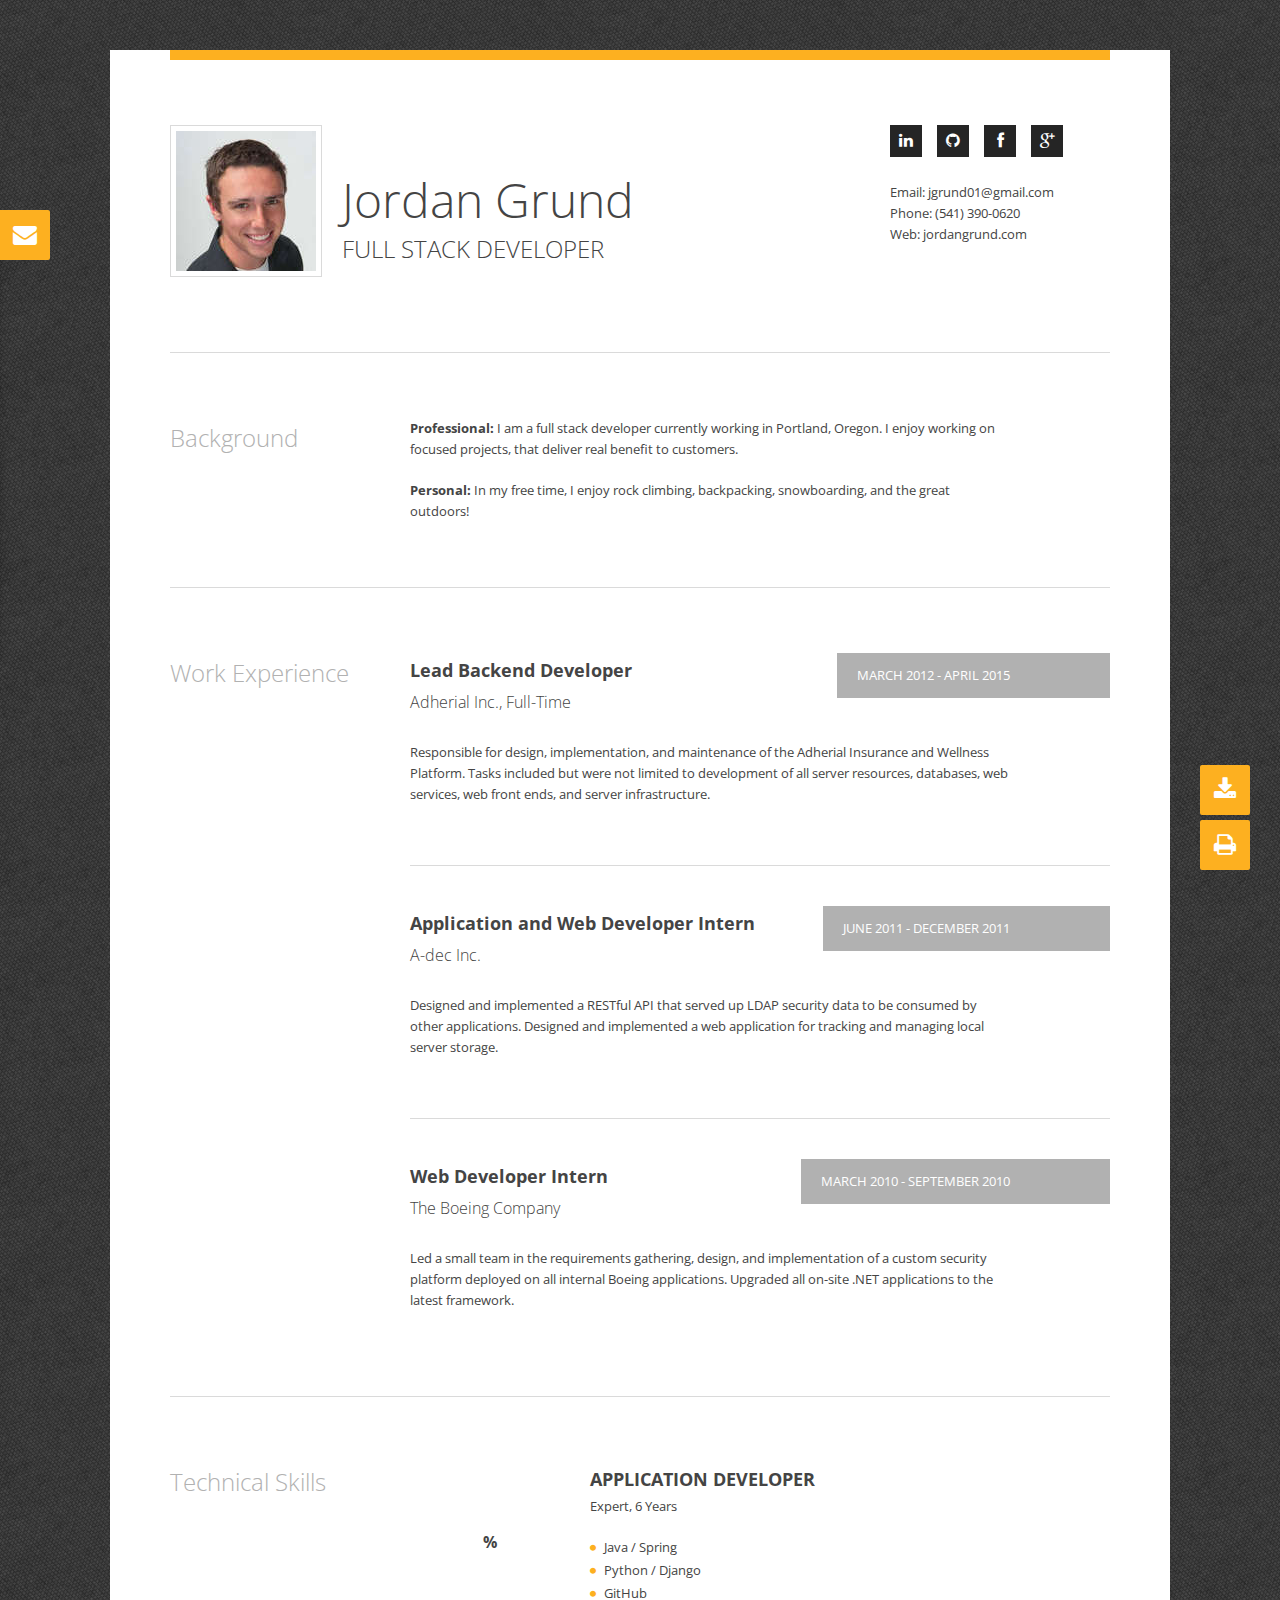
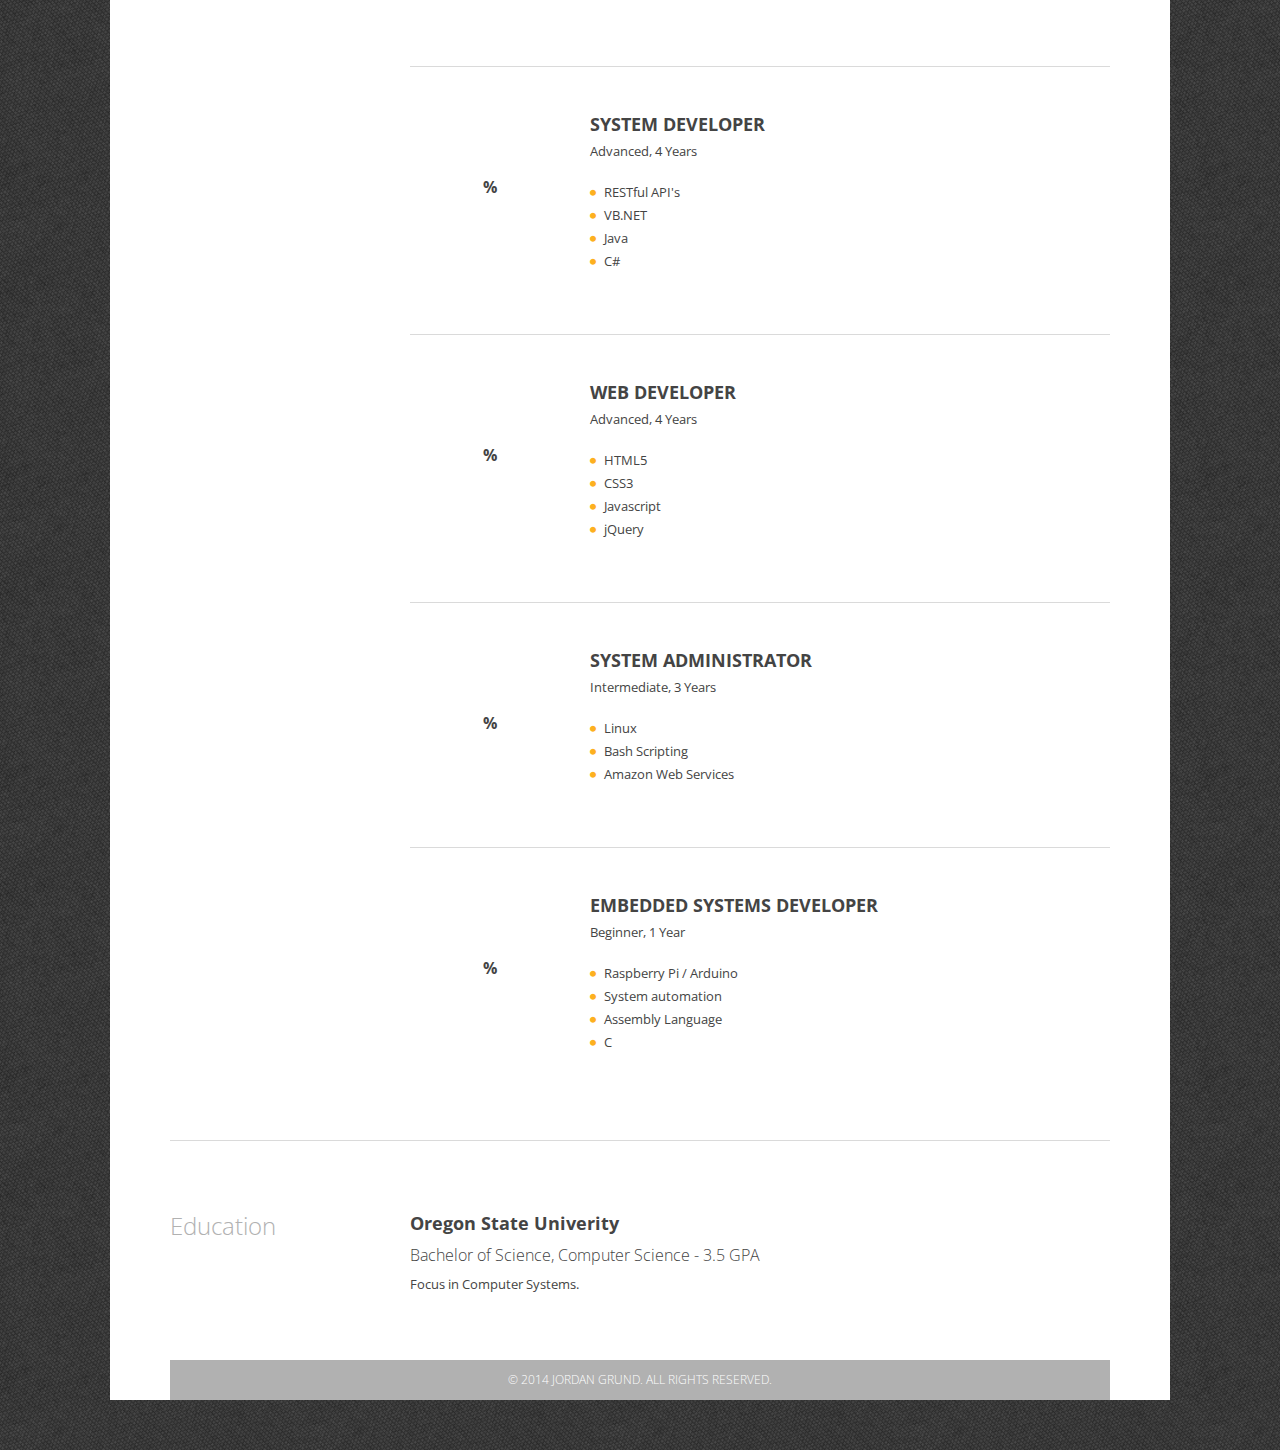
<file: index.html>
<!DOCTYPE html>
<html class="no-js">
<head>

	<meta charset="utf-8">
    <meta name="viewport" content="width=device-width, initial-scale=1, maximum-scale=1, user-scalable=0"/> 
	<meta http-equiv="X-UA-Compatible" content="IE=edge,chrome=1,requiresActiveX=true">
    
    
	<title> Jordan Grund :: CV </title>
	<meta name="description" content=" Cover letter for Jordan Grund ">
    
    <!-- /// Favicons ////////  -->
    <link rel="apple-touch-icon-precomposed" sizes="144x144" href="apple-touch-icon-144-precomposed.png">
    <link rel="shortcut icon" href="favicon.png">


	<!-- /// Template CSS ////////  -->
    <link rel="stylesheet" href="_layout/css/base.css">
    <link rel="stylesheet" href="_layout/css/grid.css">
    <link rel="stylesheet" href="_layout/css/elements.css">
    <link rel="stylesheet" href="_layout/css/layout.css">

	<!-- /// JS Plugins CSS ////////  -->
    <link rel="stylesheet" href="_layout/js/bxslider/jquery.bxslider.css">
    <link rel="stylesheet" href="_layout/js/magnificpopup/magnific-popup.css">
    
    <!-- /// Template Skin CSS ////////  -->
	<link rel="stylesheet" href="_layout/css/skins/default.css">
    <!-- <link rel="stylesheet" href="_layout/css/skins/blue.css"> -->
    <!-- <link rel="stylesheet" href="_layout/css/skins/red.css"> -->
    <!-- <link rel="stylesheet" href="_layout/css/skins/purple.css"> -->
    <!-- <link rel="stylesheet" href="_layout/css/skins/green.css"> -->
    <!-- <link rel="stylesheet" href="_layout/css/skins/yellow.css"> -->
    
    <!-- /// Google Fonts ////////  -->
    <link rel="stylesheet" href="http://fonts.googleapis.com/css?family=Open+Sans:300,400,600,700">
    
    <!-- /// FontAwesome Icons 4.0.3 ////////  -->
	<link rel="stylesheet" href="_layout/css/fontawesome/font-awesome.min.css">
    
	<!-- /// Modernizr ////////  -->
    <script src="_layout/js/modernizr-2.6.2.min.js"></script>

</head>
<body>
	
	<div id="wrap">
	
		<div id="header">
        
		<!-- /// HEADER  //////////////////////////////////////////////////////////////////////////////////////////////////////////// -->

			<div class="row cv-section">
                <div class="span9">
                    
                    <div class="cv-section-title">
                        
                        <img src="_content/portrait.jpg" alt="">
                        
                        <h1>
                            Jordan Grund
                            <small>Full Stack Developer</small>
                        </h1>
                        
                    </div><!-- end .cv-section-title -->
                    
                </div><!-- end .span9 -->
                <div class="span3">
                    
                    <div class="cv-item">
                        
                        <div class="social-media fixed">
                            
                            <a href="https://www.linkedin.com/in/jordangrund" target="_blank" class="linkedin-icon social-icon">
                                <i class="fa fa-linkedin"></i>
                            </a>
                            
                            <a href="https://github.com/jgrund01" target="_blank" class="github-icon social-icon" >
                                <i class="fa fa-github"></i>
                            </a>

                            <a href="https://www.facebook.com/grundj" target="_blank" class="facebook-icon social-icon">
                                <i class="fa fa-facebook"></i>
                            </a>
                            
                            <a href="https://plus.google.com/111450298021466053684" target="_blank" class="googleplus-icon social-icon">
                                <i class="fa fa-google-plus"></i>
                            </a>
                               
                        </div>
                        
                        <p class="last">
                            <span class="hidden-tablet">Email: </span><a href="mailto:jgrund01@gmail.com">jgrund01@gmail.com</a>
                            <br><span class="hidden-tablet">Phone: </span>(541) 390-0620
                            <br><span class="hidden-tablet">Web: </span><a href="http://www.jordangrund.com">jordangrund.com</a>
                        </p>
                        
                    </div><!-- end .cv-item -->
                    
                </div><!-- end .span3 -->
            </div><!-- end .cv-section -->	

		<!-- //////////////////////////////////////////////////////////////////////////////////////////////////////////////////////// -->

		</div><!-- end #header -->
		<div id="content">
		
		<!-- /// CONTENT  /////////////////////////////////////////////////////////////////////////////////////////////////////////// -->

            <div class="row cv-section">
                <div class="span3">
                    
                    <div class="cv-section-title">
                        
                        <h2>Background</h2>
                        
                    </div><!-- end .cv-section-title -->
                    
                </div><!-- end .span3 -->
                <div class="span9">
                    
                    <div class="cv-item pad">
                        
                        <p><strong>Professional:</strong> I am a full stack developer currently working in Portland, Oregon.  I enjoy working on focused projects, that deliver real benefit to customers.</p>

                        <p class="last"><strong>Personal:</strong> In my free time, I enjoy rock climbing, backpacking, snowboarding, and the great outdoors! </p>
                        
                    </div><!-- end .cv-item -->
                    
                </div><!-- end .span9 -->
            </div><!-- end .cv-section -->
            	
            <div class="row cv-section">
                <div class="span3">
                    
                    <div class="cv-section-title">
                        
                        <h2>Work Experience</h2>
                        
                    </div><!-- end .cv-section-title -->
                    
                </div><!-- end .span3 -->
                <div class="span9">
                    
                    <div class="cv-item pad">
                        
                        <p class="period">March 2012 - April 2015</p>
                        
                        <h3><strong>Lead Backend Developer</strong></h3>
                        <h4>Adherial Inc., Full-Time</h4>
                        
                        <br>
                        
                        <p>Responsible for design, implementation, and maintenance of the Adherial Insurance and Wellness Platform. Tasks included but were not limited to development of all server resources, databases, web services, web front ends, and server infrastructure. </p>
                        
                    </div><!-- end .cv-item -->
                    
                    <div class="cv-item pad">
                        
                        <p class="period">June 2011 - December 2011</p>
                        
                        <h3><strong>Application and Web Developer Intern</strong></h3>
                        <h4>A-dec Inc.</h4>
                        
                        <br>
                        
                        <p>Designed and implemented a RESTful API that served up LDAP security data to be consumed by other applications. Designed and implemented a web application for tracking and managing local server storage. </p>
                        
                    </div><!-- end .cv-item -->

                    <div class="cv-item pad">
                        
                        <p class="period">March 2010 - September 2010</p>
                        
                        <h3><strong>Web Developer Intern</strong></h3>
                        <h4>The Boeing Company</h4>
                        
                        <br>
                        
                        <p>Led a small team in the requirements gathering, design, and implementation of a custom security platform deployed on all internal Boeing applications. Upgraded all on-site .NET applications to the latest framework. </p>
                        
                    </div><!-- end .cv-item -->
                    
                </div><!-- end .span9 -->
            </div><!-- end .cv-section -->
            
            <div class="row cv-section">
                <div class="span3">
                    
                    <div class="cv-section-title">
                        
                        <h2>Technical Skills</h2>
                        
                    </div><!-- end .cv-section-title -->
                    
                </div><!-- end .span3 -->
                <div class="span9">
                    
                    <div class="cv-item fixed">
                        
                        <div class="pie-chart" data-percent="95" data-barColor="#fdb020" data-trackColor="#e0e0e0" data-lineWidth="4" data-barSize="160">
                        
                            <div class="pie-chart-percent">
                                <span></span>
                                %
                            </div><!-- end .pie-chart-percent -->
                            
                        </div><!-- end .pie-chart -->
                        
                        <div class="pie-chart-description">
                        
                            <h3 class="text-uppercase"><strong>Application Developer</strong></h3>
                            <p>Expert, 6 Years</p>
                            
                        <ul class="fill-circle">
                            <li>Java / Spring</li>
                            <li>Python / Django</li>
                            <li>GitHub</li>
                        </ul>
                        
                        </div><!-- end .pie-chart-description -->

                    </div><!-- end .cv-item -->
                    
                    <div class="cv-item fixed">

                        <div class="pie-chart" data-percent="75" data-barColor="#fdb020" data-trackColor="#e0e0e0" data-lineWidth="4" data-barSize="160">
                        
                            <div class="pie-chart-percent">
                                <span></span>
                                %
                            </div><!-- end .pie-chart-percent -->
                            
                        </div><!-- end .pie-chart -->
                        
                        <div class="pie-chart-description">
                        
                            <h3 class="text-uppercase"><strong>System Developer</strong></h3>
                            <p>Advanced, 4 Years</p>
                            
                        <ul class="fill-circle">
                            <li>RESTful API's</li>
                            <li>VB.NET</li>
                            <li>Java</li>
                            <li>C#</li>
                        </ul>
                        
                        </div><!-- end .pie-chart-description -->

                    </div><!-- end .cv-item -->
                    
                    <div class="cv-item fixed">
                        
                        <div class="pie-chart" data-percent="75" data-barColor="#fdb020" data-trackColor="#e0e0e0" data-lineWidth="4" data-barSize="160">
                        
                            <div class="pie-chart-percent">
                                <span></span>
                                %
                            </div><!-- end .pie-chart-percent -->
                            
                        </div><!-- end .pie-chart -->
                        
                        <div class="pie-chart-description">
                        
                            <h3 class="text-uppercase"><strong>Web Developer</strong></h3>
                            <p>Advanced, 4 Years</p>
                            
                        <ul class="fill-circle">
                            <li>HTML5</li>
                            <li>CSS3</li>
                            <li>Javascript</li>
                            <li>jQuery</li>
                        </ul>
                        
                        </div><!-- end .pie-chart-description -->

                    </div><!-- end .cv-item -->
                    
                    <div class="cv-item fixed">
                        
                        <div class="pie-chart" data-percent="60" data-barColor="#fdb020" data-trackColor="#e0e0e0" data-lineWidth="4" data-barSize="160">
                        
                            <div class="pie-chart-percent">
                                <span></span>
                                %
                            </div><!-- end .pie-chart-percent -->
                            
                        </div><!-- end .pie-chart -->
                        
                        <div class="pie-chart-description">
                        
                            <h3 class="text-uppercase"><strong>System Administrator</strong></h3>
                            <p>Intermediate, 3 Years</p>
                            
                        <ul class="fill-circle">
                            <li>Linux</li>
                            <li>Bash Scripting</li>
                            <li>Amazon Web Services</li>
                        </ul>
                        
                        </div><!-- end .pie-chart-description -->

                    </div><!-- end .cv-item -->

                    <div class="cv-item fixed">
                        
                        <div class="pie-chart" data-percent="35" data-barColor="#fdb020" data-trackColor="#e0e0e0" data-lineWidth="4" data-barSize="160">
                        
                            <div class="pie-chart-percent">
                                <span></span>
                                %
                            </div><!-- end .pie-chart-percent -->
                            
                        </div><!-- end .pie-chart -->
                        
                        <div class="pie-chart-description">
                        
                            <h3 class="text-uppercase"><strong>Embedded Systems Developer</strong></h3>
                            <p>Beginner, 1 Year</p>
                            
                        <ul class="fill-circle">
                            <li>Raspberry Pi / Arduino</li>
                            <li>System automation</li>
                            <li>Assembly Language</li>
                            <li>C</li>
                        </ul>
                        
                        </div><!-- end .pie-chart-description -->

                    </div><!-- end .cv-item -->
                    
                </div><!-- end .span9 -->
            </div><!-- end .cv-section -->
            
            <div class="row cv-section">
            	<div class="span3">
                
                	<div class="cv-section-title">
                    	
                        <h2>Education</h2>
                        
                    </div><!-- end .cv-section-title -->
                    
                </div><!-- end .span3 -->
                <div class="span9">
                
                	<div class="cv-item">
                    	
                        <h3><strong>Oregon State Univerity</strong></h3>
                        <h4>Bachelor of Science, Computer Science - 3.5 GPA</h4>
                                                
                        <p class="last">Focus in Computer Systems.</p>
                        
                    </div><!-- end .cv-item -->
                    
                </div><!-- end .span9 -->
            </div><!-- end .cv-section -->
    
		<!-- //////////////////////////////////////////////////////////////////////////////////////////////////////////////////////// -->

		</div><!-- end #content -->
		<div id="footer">
		
		<!-- /// FOOTER     ///////////////////////////////////////////////////////////////////////////////////////////////////////// -->
			
			 <div class="row">
            	<div class="span12">
                	
					<div class="cv-contact">
    	
						<div class="cv-contact-toggle">
							
							<a href="#">
								<i class="fa fa-envelope"></i>
							</a>
							
						</div><!-- end .cv-contact-toggle -->
						
						 <div class="cv-section-title">
                        
							<h2>Contact Form</h2>
							
						</div><!-- end .cv-section-title -->
						
						<p>Drop me a line! </p>
						
						<form class="fixed" id="contact-form"  name="contact-form" method="post" action="_layout/php/send.php"> 
							<fieldset>
								
								<div id="formstatus"></div>
										
								<input id="name" type="text" name="name" value="" placeholder="full name">
							
								<input id="email" type="text" name="email" value="" placeholder="your email address">
								
								<input id="subject" type="text" name="subject" value="" placeholder="subject">
								
								<textarea id="message" name="message" rows="50" cols="25" placeholder="message"></textarea>
								
								<input id="submit" type="submit" name="submit" value="Send">
								   
							</fieldset>
						</form>
						
					</div><!-- end .cv-contact -->
			
                    <h4 class="copyright">&copy; 2014 Jordan Grund. <span class="hidden-phone">All rights reserved.</span></h4>
                    
                </div><!-- end .span12 -->
            </div><!-- end .row -->
            
		<!-- //////////////////////////////////////////////////////////////////////////////////////////////////////////////////////// -->

		</div><!-- end #footer -->
		
	</div><!-- end #wrap -->
    
    <a id="back-to-top" href="#">
    	<i class="fa fa-angle-up"></i>
    </a>

	<a id="print" href="javascript:w = window.open('_content/Resume.pdf'); w.print()" title="Print the CV">
        <i class="fa fa-print"></i>
    </a>
    	
    <a id="pdf" href="_content/Resume.pdf" title="Download it as a .pdf" download>
        <i class="fa fa-download"></i>
    </a>

    <!-- /// jQuery ////////  -->
	<script src="_layout/js/jquery-2.1.0.min.js"></script>
  
    <!-- /// ViewPort ////////  -->
	<script src="_layout/js/viewport/jquery.viewport.js"></script>
    
    <!-- /// Easing ////////  -->
	<script src="_layout/js/easing/jquery.easing.1.3.js"></script>

    <!-- /// SimplePlaceholder ////////  -->
	<script src="_layout/js/simpleplaceholder/jquery.simpleplaceholder.js"></script>

    <!-- /// Fitvids ////////  -->
    <script src="_layout/js/fitvids/jquery.fitvids.js"></script>
	
    <!-- /// bxSlider ////////  -->
	<script src="_layout/js/bxslider/jquery.bxslider.min.js"></script>
    
   	<!-- /// Magnific Popup ////////  -->
	<script src="_layout/js/magnificpopup/jquery.magnific-popup.min.js"></script>
    
    <!-- /// Isotope ////////  -->
	<script src="_layout/js/isotope/imagesloaded.pkgd.min.js"></script>
	<script src="_layout/js/isotope/isotope.pkgd.min.js"></script>
    
    <!-- /// Parallax ////////  -->
	<script src="_layout/js/parallax/jquery.parallax.min.js"></script>	
	
	<!-- /// EasyPieChart ////////  -->
	<script src="_layout/js/easypiechart/jquery.easypiechart.min.js"></script>
    
    <!-- /// Easy Tabs ////////  -->
    <script src="_layout/js/easytabs/jquery.easytabs.min.js"></script>	
    
    <!-- /// Form validate ////////  -->
    <script src="_layout/js/jqueryvalidate/jquery.validate.min.js"></script>
    
	<!-- /// Form submit ////////  -->
    <script src="_layout/js/jqueryform/jquery.form.min.js"></script>
    
    <!-- /// gMap ////////  -->
	<script src="http://maps.google.com/maps/api/js?sensor=false"></script>
	<script src="_layout/js/gmap/jquery.gmap.min.js"></script>

		<!-- /// Custom JS ////////  -->
	<script src="_layout/js/plugins.js"></script>	
	<script src="_layout/js/scripts.js"></script>

    <script src="_layout/js/googleanalytics.js"></script>


</body>
</html>
</file>
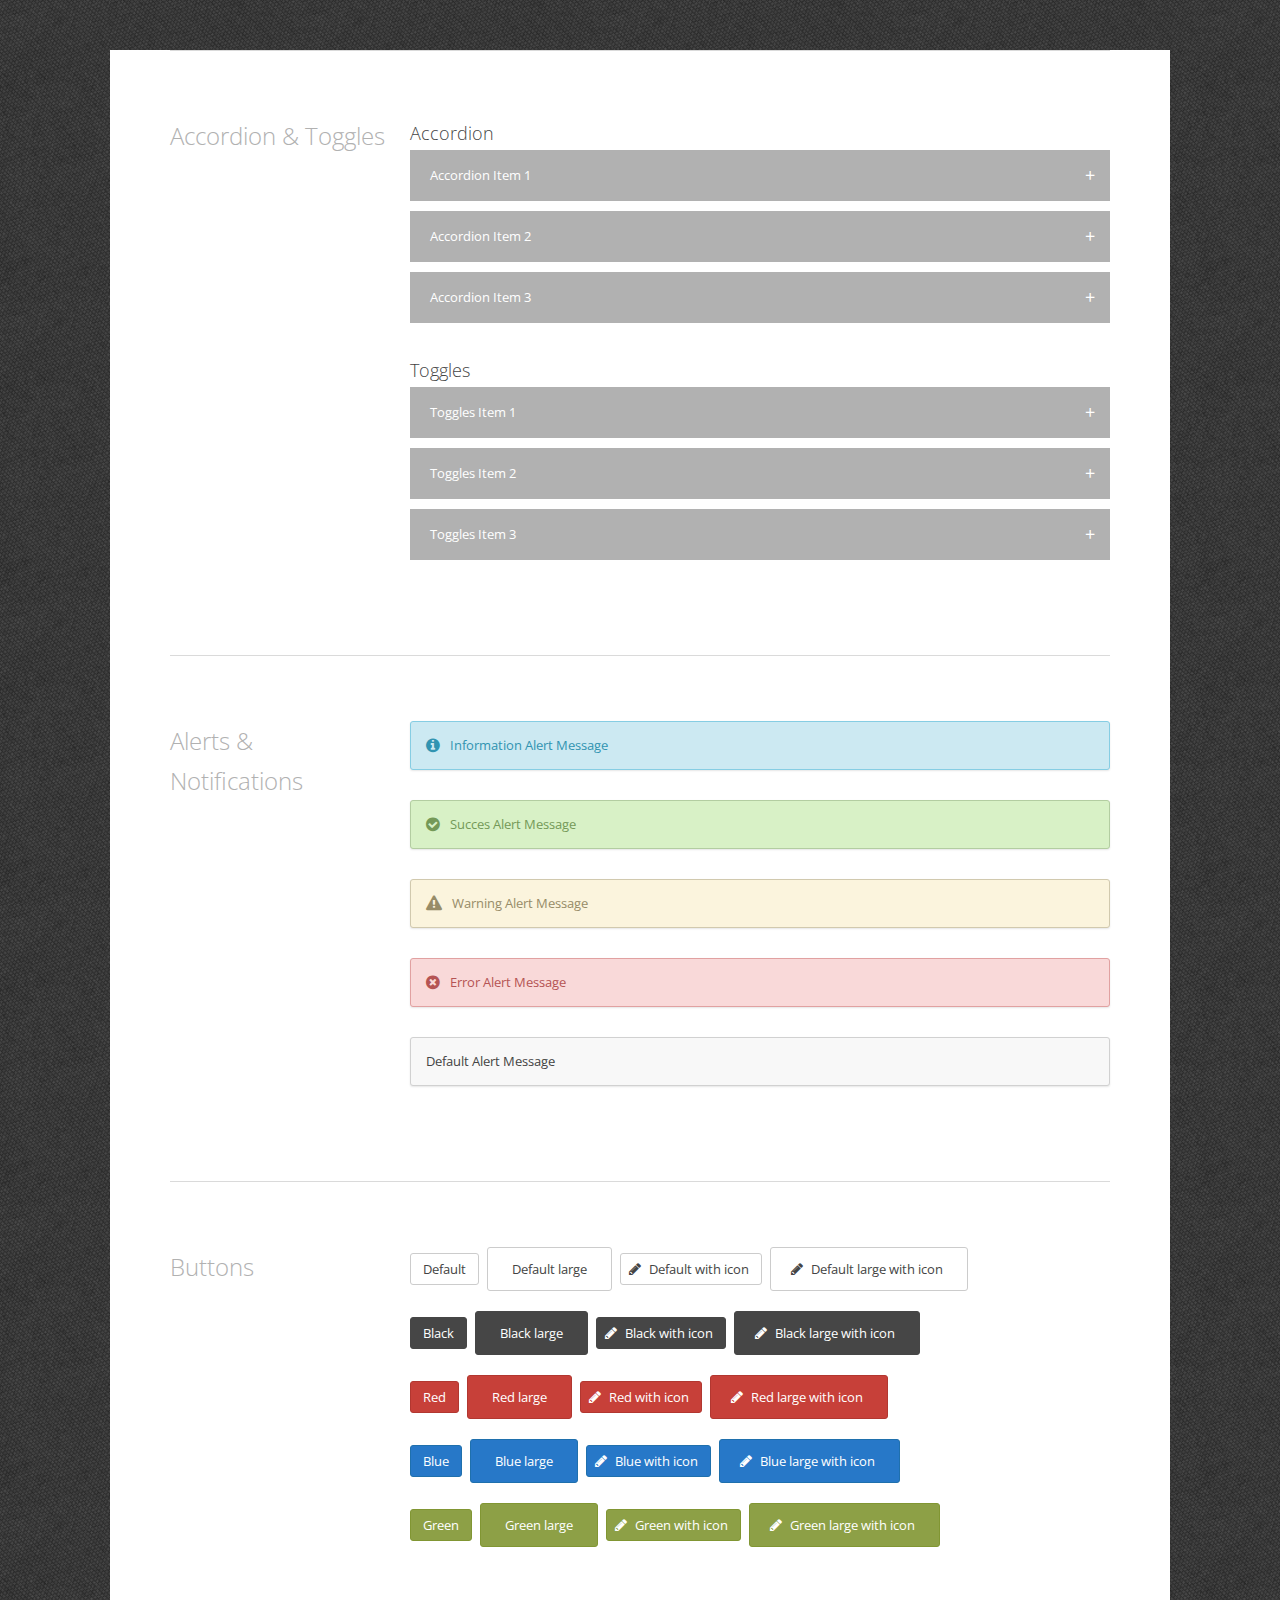
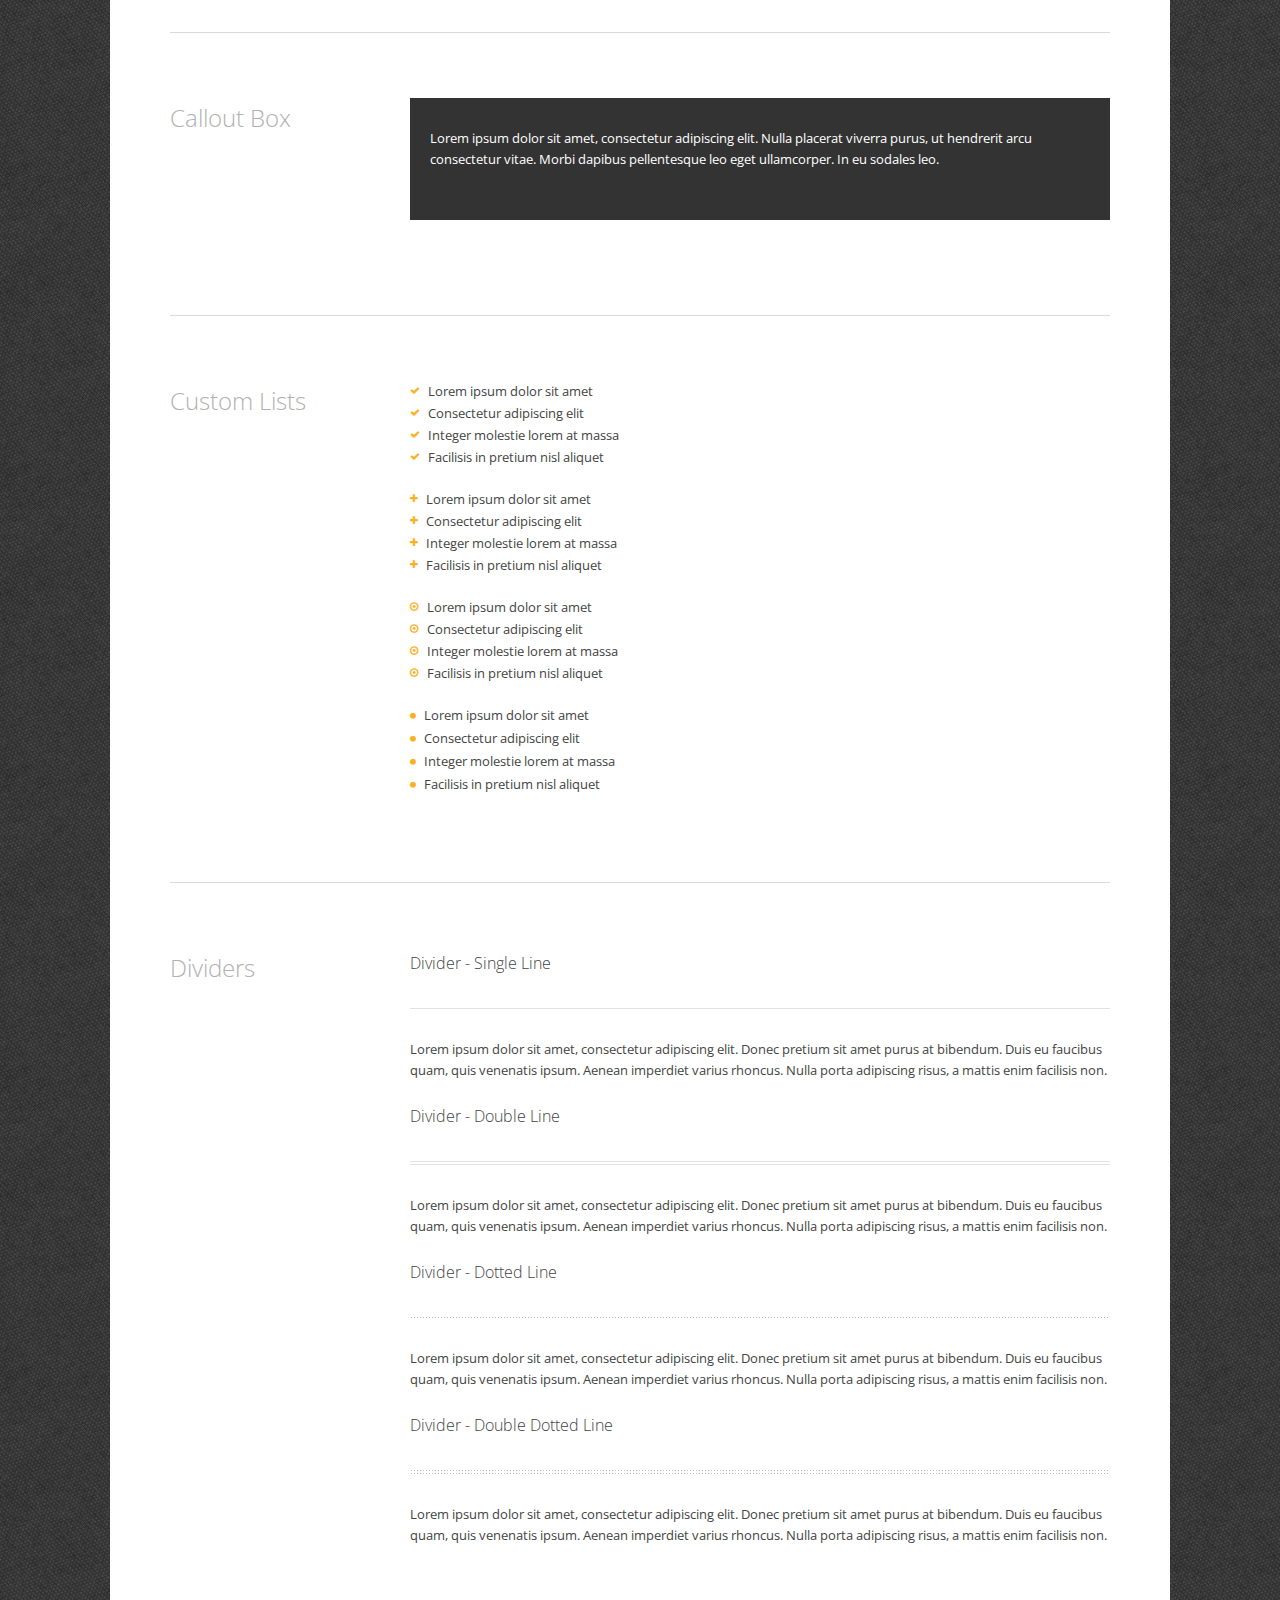
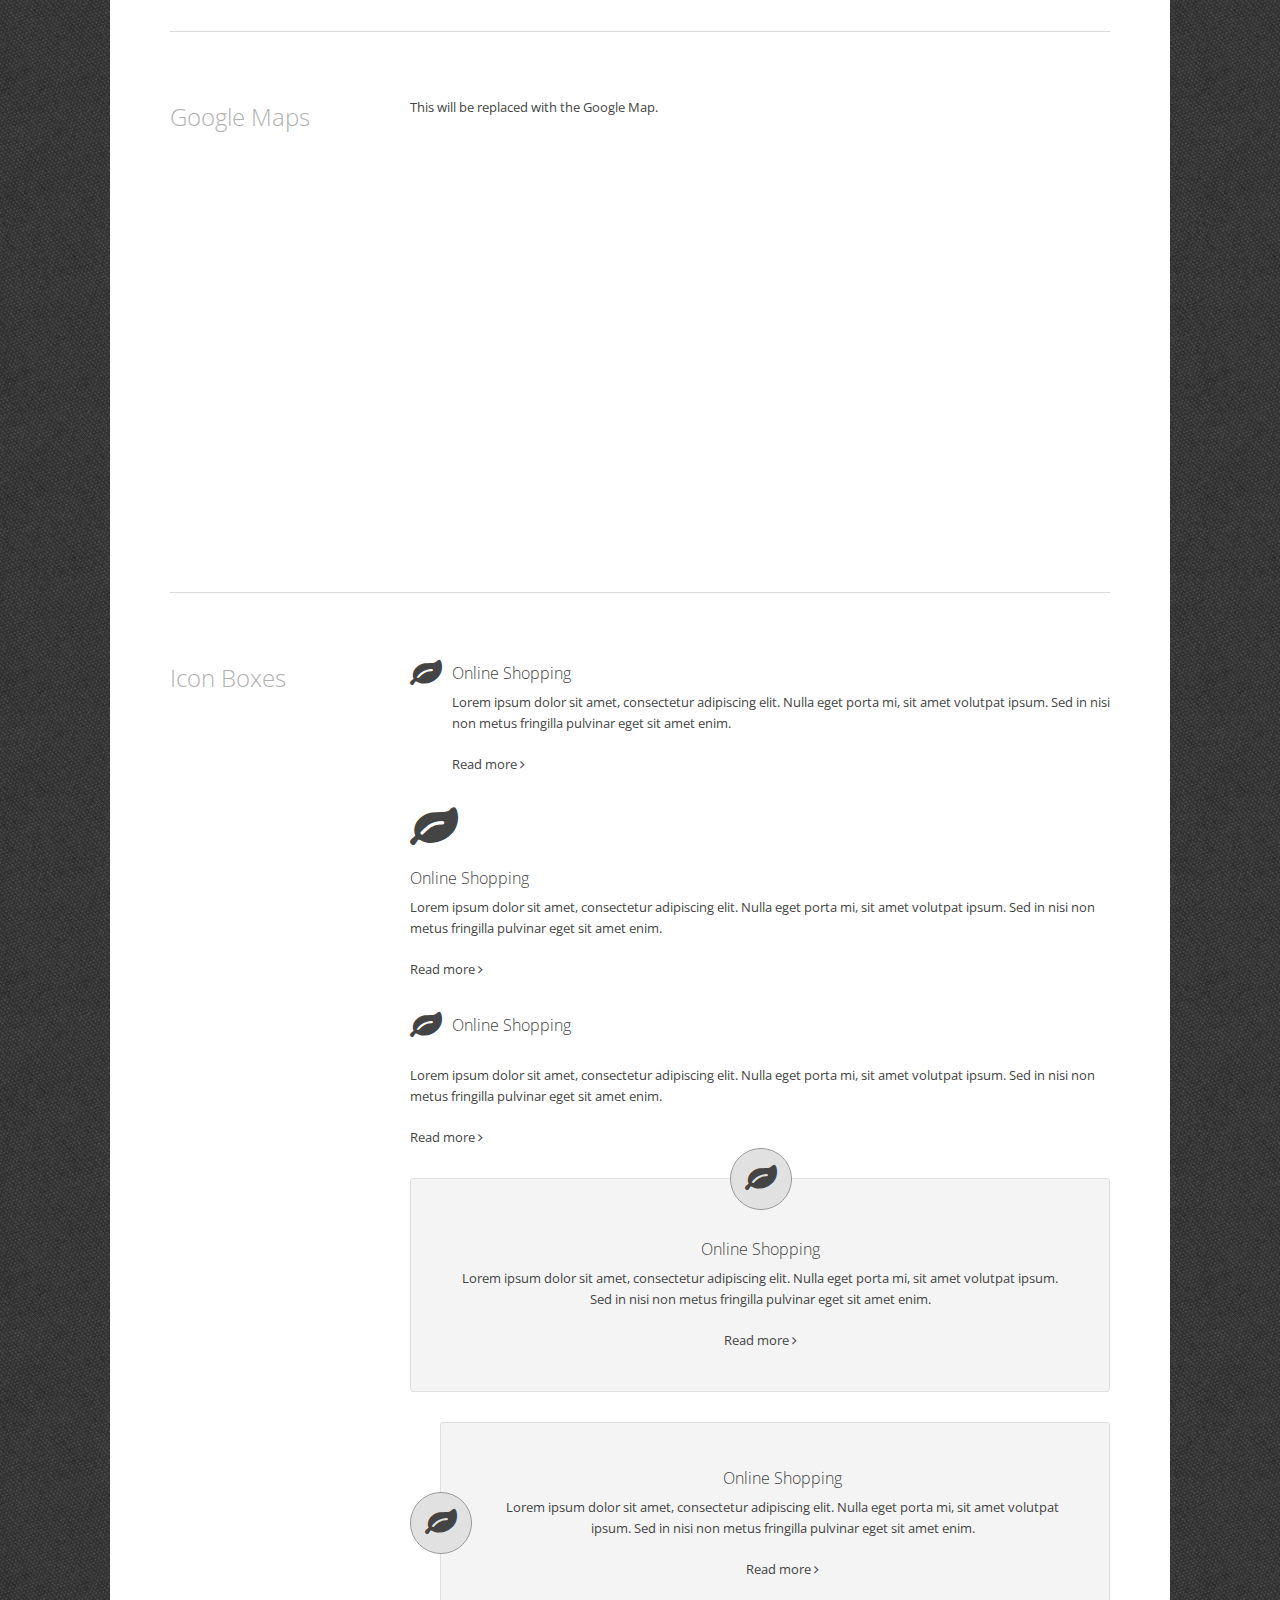
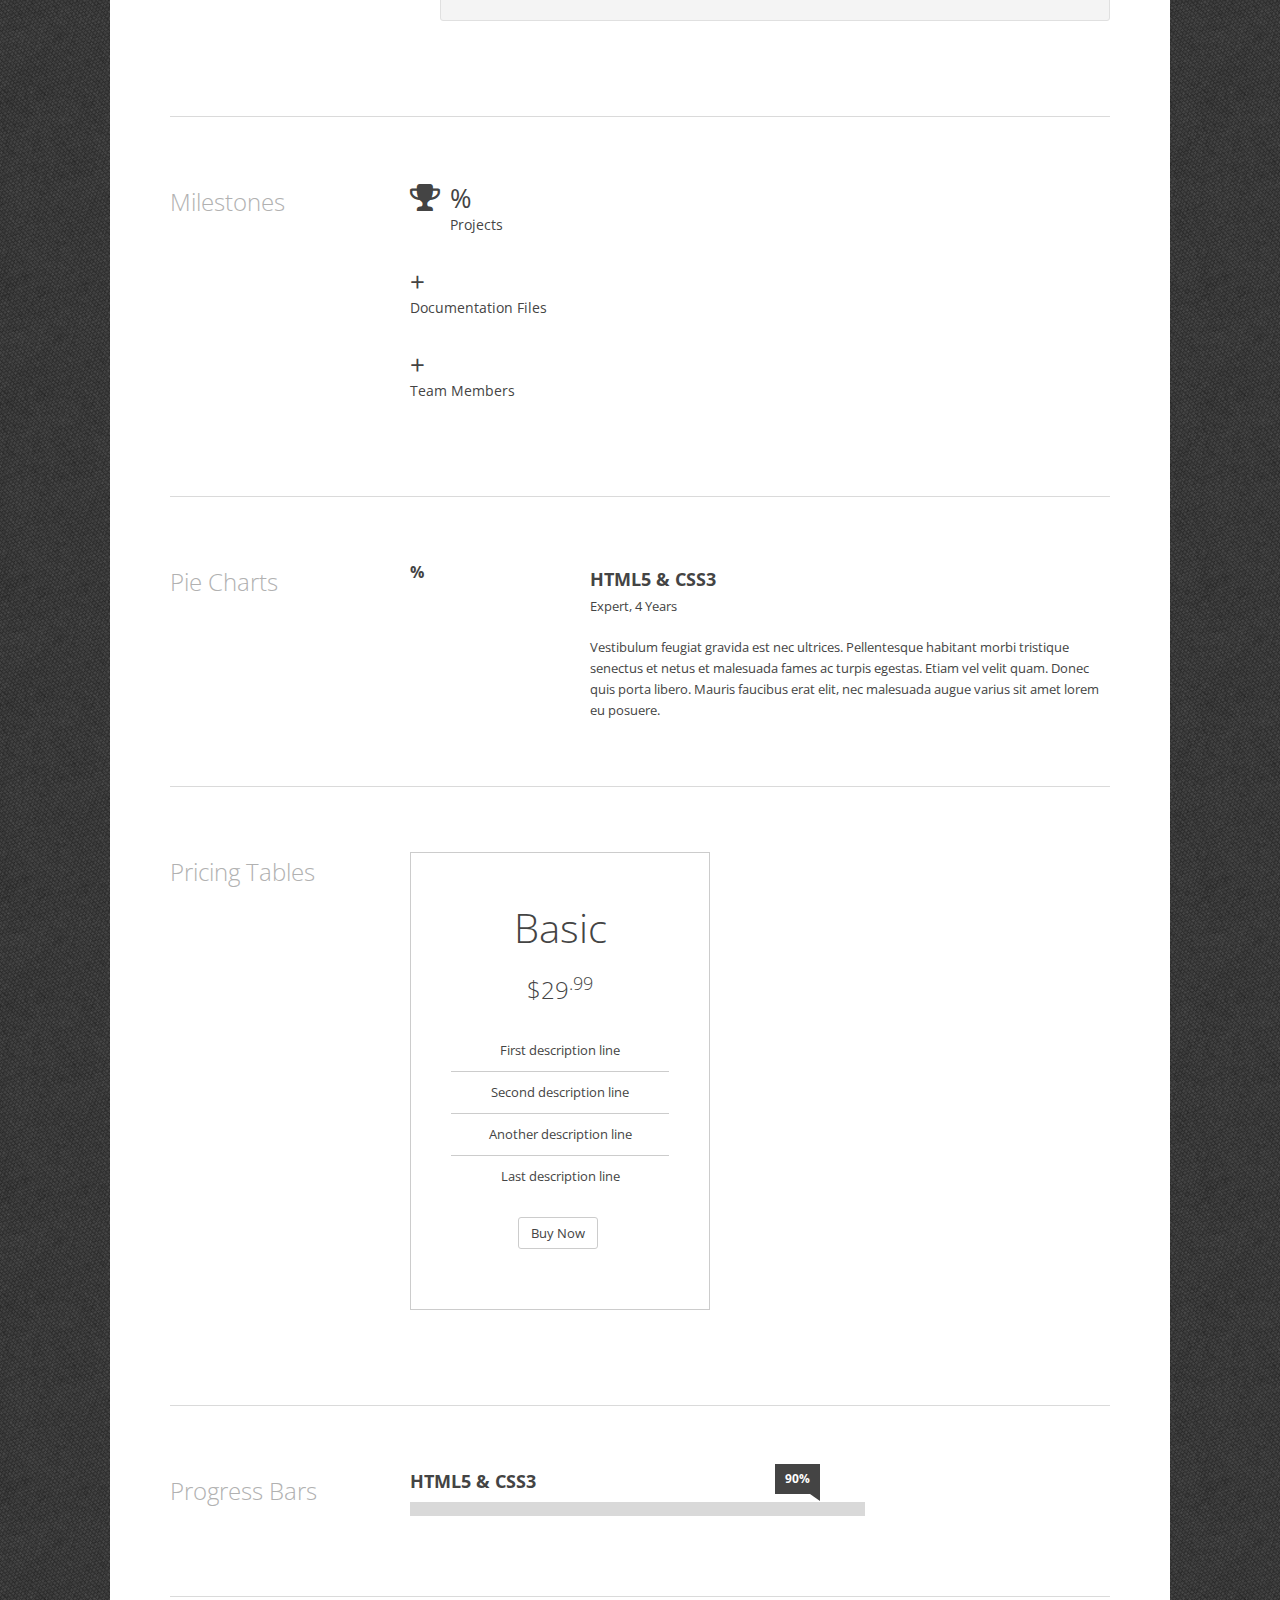
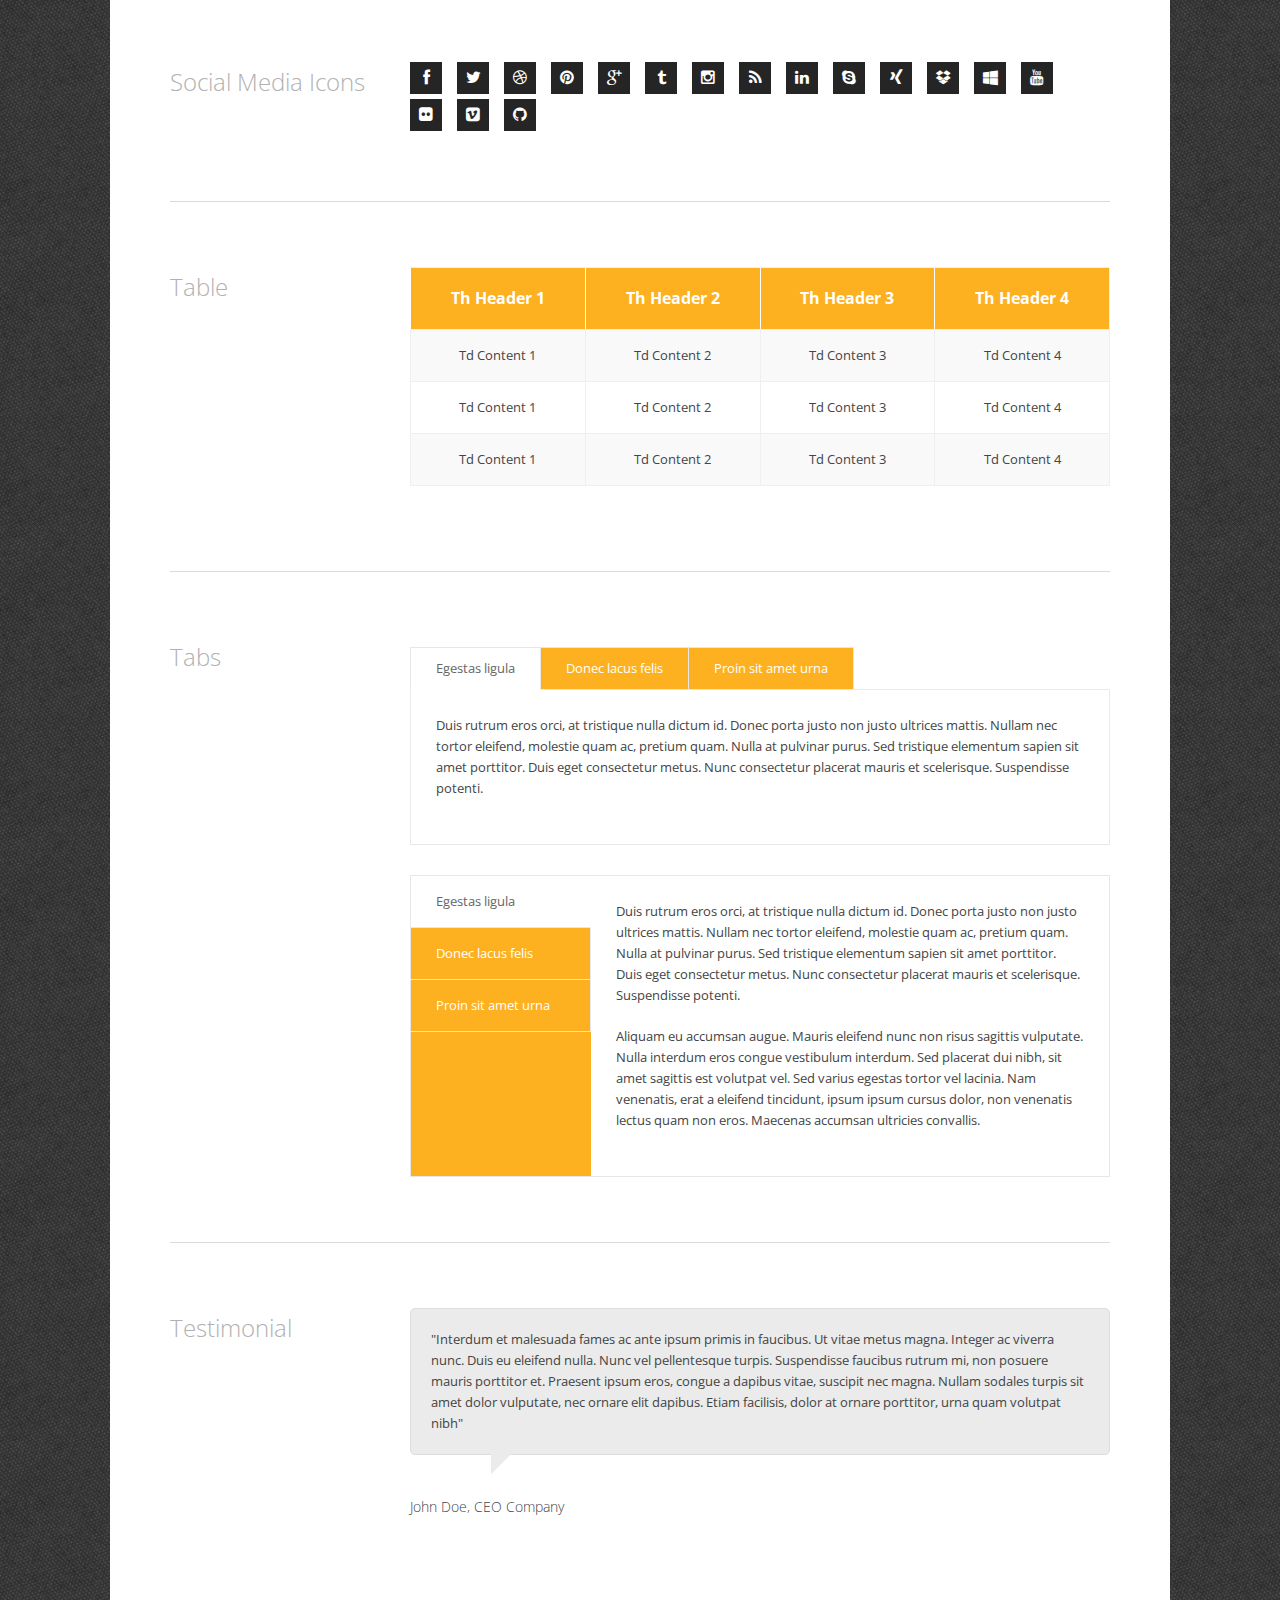
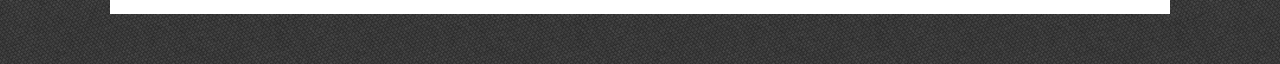
<file: elements.html>
<!DOCTYPE html>
<html class="no-js">
<head>

	<meta charset="utf-8">
    <meta name="viewport" content="width=device-width, initial-scale=1, maximum-scale=1, user-scalable=0"/> 
	<meta http-equiv="X-UA-Compatible" content="IE=edge,chrome=1,requiresActiveX=true">
    
    
	<title> John Smith :: CV </title>
	<meta name="description" content=" add description  ... ">
    
    <!-- /// Favicons ////////  -->
    <link rel="apple-touch-icon-precomposed" sizes="144x144" href="apple-touch-icon-144-precomposed.png">
    <link rel="shortcut icon" href="favicon.png">


	<!-- /// Template CSS ////////  -->
    <link rel="stylesheet" href="_layout/css/base.css">
    <link rel="stylesheet" href="_layout/css/grid.css">
    <link rel="stylesheet" href="_layout/css/elements.css">
    <link rel="stylesheet" href="_layout/css/layout.css">

	<!-- /// JS Plugins CSS ////////  -->
    <link rel="stylesheet" href="_layout/js/bxslider/jquery.bxslider.css">
    <link rel="stylesheet" href="_layout/js/magnificpopup/magnific-popup.css">
    
    <!-- /// Template Skin CSS ////////  -->
	<!-- <link rel="stylesheet" href="_layout/css/skins/default.css"> -->
    <!-- <link rel="stylesheet" href="_layout/css/skins/blue.css"> -->
    <!-- <link rel="stylesheet" href="_layout/css/skins/red.css"> -->
    <!-- <link rel="stylesheet" href="_layout/css/skins/purple.css"> -->
    <!-- <link rel="stylesheet" href="_layout/css/skins/green.css"> -->
    <!-- <link rel="stylesheet" href="_layout/css/skins/yellow.css"> -->
    
    <!-- /// Google Fonts ////////  -->
    <link rel="stylesheet" href="http://fonts.googleapis.com/css?family=Open+Sans:300,400,600,700">
    
    <!-- /// FontAwesome Icons 4.0.3 ////////  -->
	<link rel="stylesheet" href="_layout/css/fontawesome/font-awesome.min.css">
    
	<!-- /// Modernizr ////////  -->
    <script src="_layout/js/modernizr-2.6.2.min.js"></script>
 
</head>
<body>
	
	<div id="wrap">
	
		<div id="header">
        
		<!-- /// HEADER  //////////////////////////////////////////////////////////////////////////////////////////////////////////// -->

				

		<!-- //////////////////////////////////////////////////////////////////////////////////////////////////////////////////////// -->

		</div><!-- end #header -->
		<div id="content">
		
		<!-- /// CONTENT  /////////////////////////////////////////////////////////////////////////////////////////////////////////// -->

            <div class="row cv-section">
                <div class="span3">
                    
                    <div class="cv-section-title">
                        
                        <h2>Accordion &amp; Toggles </h2>
                        
                    </div><!-- end .cv-section-title -->
                    
                </div><!-- end .span3 -->
                <div class="span9">
                    
                    <div class="cv-item">
                        
                        <h3>Accordion</h3>
                    
                        <div class="accordion">
                            
                            <div class="accordion-item">
                                
                                <a class="accordion-item-toggle" href="#">Accordion Item 1</a>
                    
                                <div class="accordion-item-content">
                                    
                                    <p>Lorem ipsum dolor sit amet, consectetur adipiscing elit. Nulla placerat viverra purus, ut hendrerit 
                                    arcu consectetur vitae. Morbi dapibus pellentesque leo eget ullamcorper. In eu sodales leo. Donec non 
                                    pharetra est. Suspendisse posuere sapien non justo accumsan, et pellentesque tellus auctor. Phasellus 
                                    mauris est, tristique in lacus non, ornare vulputate leo. Donec ornare lorem vel magna rhoncus, eget 
                                    accumsan lectus accumsan.</p>
                                    
                                </div><!-- end .accordion-item-content -->
                                
                            </div><!-- end .accordion-item -->
                            <div class="accordion-item">
                                
                                <a class="accordion-item-toggle" href="#">Accordion Item 2</a>
                    
                                <div class="accordion-item-content">
                                    
                                   <p>Sed a pretium nunc. Nam dapibus lectus vitae metus luctus venenatis. Praesent dapibus fringilla leo 
                                   cursus ultricies. Morbi sit amet mi mauris. Cras dolor ipsum, facilisis elementum dapibus nec, hendrerit 
                                   at mi. Donec ac pharetra nisi, at venenatis odio. Phasellus non tellus ut sem feugiat elementum ut eu 
                                   libero. Cras eu leo at justo tempor ullamcorper. Maecenas ultricies varius condimentum. Etiam tempus nisl 
                                   id elit eleifend malesuada. </p>
                                    
                                </div><!-- end .accordion-item-content -->
                                
                            </div><!-- end .accordion-item -->
                            <div class="accordion-item">
                            
                                <a class="accordion-item-toggle" href="#">Accordion Item 3</a>
                    
                                <div class="accordion-item-content">
                                    
                                    <p>In hac habitasse platea dictumst. Duis sagittis, urna non lobortis convallis, felis est placerat diam, 
                                    non vehicula leo ligula congue ante. Aenean euismod leo id dolor rhoncus, nec eleifend augue laoreet. 
                                    Ut quis nisl ac augue vulputate dictum et id nisl. Integer tincidunt pretium risus, eu semper libero 
                                    cursus non. Phasellus ornare turpis diam, in aliquam enim elementum eget. Duis malesuada turpis vel magna 
                                    tristique suscipit.</p>
                                    
                                </div><!-- end .accordion-item -->
                                
                            </div><!-- end .accordion-item-content -->
                            
                        </div><!-- end .accordion -->
                        
                        <h3>Toggles</h3>
                        
                        <div class="toggle">
                            
                            <div class="toggle-item">
                                
                                <a class="toggle-item-toggle" href="#">Toggles Item 1</a>
                    
                                <div class="toggle-item-content">
                                    
                                    <p>Lorem ipsum dolor sit amet, consectetur adipiscing elit. Nulla placerat viverra purus, ut hendrerit 
                                    arcu consectetur vitae. Morbi dapibus pellentesque leo eget ullamcorper. In eu sodales leo. Donec non 
                                    pharetra est. Suspendisse posuere sapien non justo accumsan, et pellentesque tellus auctor. Phasellus 
                                    mauris est, tristique in lacus non, ornare vulputate leo. Donec ornare lorem vel magna rhoncus, eget 
                                    accumsan lectus accumsan.</p>
                                    
                                </div><!-- end .toggle-item-content -->
                                
                            </div><!-- end .toggle-item -->
                            <div class="toggle-item">
                                
                                <a class="toggle-item-toggle" href="#">Toggles Item 2</a>
                    
                                <div class="toggle-item-content">
                                    
                                   <p>Sed a pretium nunc. Nam dapibus lectus vitae metus luctus venenatis. Praesent dapibus fringilla leo 
                                   cursus ultricies. Morbi sit amet mi mauris. Cras dolor ipsum, facilisis elementum dapibus nec, hendrerit 
                                   at mi. Donec ac pharetra nisi, at venenatis odio. Phasellus non tellus ut sem feugiat elementum ut eu 
                                   libero. Cras eu leo at justo tempor ullamcorper. Maecenas ultricies varius condimentum. Etiam tempus nisl 
                                   id elit eleifend malesuada. </p>
                                    
                                </div><!-- end .toggle-item-content -->
                                
                            </div><!-- end .toggle-item -->
                            <div class="toggle-item">
                            
                                <a class="toggle-item-toggle" href="#">Toggles Item 3</a>
                    
                                <div class="toggle-item-content">
                                    
                                    <p>In hac habitasse platea dictumst. Duis sagittis, urna non lobortis convallis, felis est placerat diam, 
                                    non vehicula leo ligula congue ante. Aenean euismod leo id dolor rhoncus, nec eleifend augue laoreet. 
                                    Ut quis nisl ac augue vulputate dictum et id nisl. Integer tincidunt pretium risus, eu semper libero 
                                    cursus non. Phasellus ornare turpis diam, in aliquam enim elementum eget. Duis malesuada turpis vel magna 
                                    tristique suscipit.</p>
                                    
                                </div><!-- end .toggle-item -->
                                
                            </div><!-- end .toggle-item-content -->
                            
                        </div><!-- end .toggle -->
                        
                    </div><!-- end .cv-item -->
                    
                </div><!-- end .span9 -->
            </div><!-- end .cv-section -->
            
            <div class="row cv-section">
                <div class="span3">
                    
                    <div class="cv-section-title">
                        
                        <h2>Alerts &amp; Notifications</h2>
                        
                    </div><!-- end .cv-section-title -->
                    
                </div><!-- end .span3 -->
                <div class="span9">
                    
                    <div class="cv-item">
                        
                        <div class="alert info">
                            <i class="fa fa-info-circle"></i>
                            Information Alert Message
                        </div>
                        
                        <div class="alert success">
                            <i class="fa fa-check-circle"></i>
                            Succes Alert Message
                        </div>
                        
                        <div class="alert warning">
                            <i class="fa fa-warning"></i>
                            Warning Alert Message
                        </div>
                        
                        <div class="alert error">
                            <i class="fa fa-times-circle"></i>
                            Error Alert Message
                        </div>
                        
                        <div class="alert">
                            Default Alert Message
                        </div>     
                            
                        </div><!-- end .cv-item -->
                    
                </div><!-- end .span9 -->
            </div><!-- end .cv-section -->
            
            <div class="row cv-section">
                <div class="span3">
                    
                    <div class="cv-section-title">
                        
                        <h2>Buttons</h2>
                        
                    </div><!-- end .cv-section-title -->
                    
                </div><!-- end .span3 -->
                <div class="span9">
                    
                    <div class="cv-item">
                        
                    	<a class="btn" href="#">Default</a>
                        <a class="btn btn-large" href="#">Default large</a>
                        
                        <a class="btn" href="#">
                            <i class="fa fa-pencil"></i>
                            Default with icon
                        </a>
                        <a class="btn btn-large" href="#">
                            <i class="fa fa-pencil"></i>
                            Default large with icon
                        </a> 
                        
                        <br>  
                        
                        <a class="btn btn-black" href="#">Black</a>
                        <a class="btn btn-large btn-black" href="#">Black large</a>
                        
                        <a class="btn btn-black" href="#">
                            <i class="fa fa-pencil"></i>
                            Black with icon
                        </a>
                        <a class="btn btn-large btn-black" href="#">
                            <i class="fa fa-pencil"></i>
                            Black large with icon
                        </a>   
                        
                        <br>
                        
                        <a class="btn btn-red" href="#">Red</a>
                        <a class="btn btn-large btn-red" href="#">Red large</a>
                        
                        <a class="btn btn-red" href="#">
                            <i class="fa fa-pencil"></i>
                            Red with icon
                        </a>
                        <a class="btn btn-large btn-red" href="#">
                            <i class="fa fa-pencil"></i>
                            Red large with icon
                        </a>    
                        
                        <br>
                        
                        <a class="btn btn-blue" href="#">Blue</a>
                        <a class="btn btn-large btn-blue" href="#">Blue large</a>
                        
                        <a class="btn btn-blue" href="#">
                            <i class="fa fa-pencil"></i>
                            Blue with icon
                        </a>
                        <a class="btn btn-large btn-blue" href="#">
                            <i class="fa fa-pencil"></i>
                            Blue large with icon
                        </a> 
                        
                        <br>
                        
                        <a class="btn btn-green" href="#">Green</a>
                        <a class="btn btn-large btn-green" href="#">Green large</a>
                        
                        <a class="btn btn-green" href="#">
                            <i class="fa fa-pencil"></i>
                            Green with icon
                        </a>
                        <a class="btn btn-large btn-green" href="#">
                            <i class="fa fa-pencil"></i>
                            Green large with icon
                        </a>    
                    
                	</div><!-- end .cv-item -->
                
                </div><!-- end .span9 -->
            </div><!-- end .cv-section -->
            
            <div class="row cv-section">
                <div class="span3">
                    
                    <div class="cv-section-title">
                        
                        <h2>Callout Box</h2>
                        
                    </div><!-- end .cv-section-title -->
                    
                </div><!-- end .span3 -->
                <div class="span9">
                    
                    <div class="cv-item">
                        
                        <div class="callout-box">

                            <p>Lorem ipsum dolor sit amet, consectetur adipiscing elit. Nulla placerat viverra purus, ut hendrerit 
                            arcu consectetur vitae. Morbi dapibus pellentesque leo eget ullamcorper. In eu sodales leo.</p>
                            
                        </div><!-- end .callout-box -->
                	
                    </div><!-- end .cv-item -->    
                
                </div><!-- end .span9 -->
            </div><!-- end .cv-section -->
            
            <div class="row cv-section">
                <div class="span3">
                    
                    <div class="cv-section-title">
                        
                        <h2>Custom Lists</h2>
                        
                    </div><!-- end .cv-section-title -->
                    
                </div><!-- end .span3 -->
                <div class="span9">
                    
                    <div class="cv-item">
                        
                    	<ul class="check">
                          <li>Lorem ipsum dolor sit amet</li>
                          <li>Consectetur adipiscing elit</li>
                          <li>Integer molestie lorem at massa</li>
                          <li>Facilisis in pretium nisl aliquet</li>
                        </ul>
                        
                        <ul class="plus">
                          <li>Lorem ipsum dolor sit amet</li>
                          <li>Consectetur adipiscing elit</li>
                          <li>Integer molestie lorem at massa</li>
                          <li>Facilisis in pretium nisl aliquet</li>
                        </ul>
                        
                        <ul class="pin">
                          <li>Lorem ipsum dolor sit amet</li>
                          <li>Consectetur adipiscing elit</li>
                          <li>Integer molestie lorem at massa</li>
                          <li>Facilisis in pretium nisl aliquet</li>
                        </ul>
                        
                        <ul class="fill-circle">
                          <li>Lorem ipsum dolor sit amet</li>
                          <li>Consectetur adipiscing elit</li>
                          <li>Integer molestie lorem at massa</li>
                          <li>Facilisis in pretium nisl aliquet</li>
                        </ul>
                        
					</div><!-- end .cv-item -->					
                    
                </div><!-- end .span9 -->
            </div><!-- end .cv-section -->
            
            <div class="row cv-section">
                <div class="span3">
                    
                    <div class="cv-section-title">
                        
                        <h2>Dividers</h2>
                        
                    </div><!-- end .cv-section-title -->
                    
                </div><!-- end .span3 -->
                <div class="span9">
                    
                    <div class="cv-item">
                        
                        <h4>Divider - Single Line</h4>
                
                        <div class="divider single-line"></div>
                    
                        <p>Lorem ipsum dolor sit amet, consectetur adipiscing elit. Donec pretium sit amet purus at bibendum. 
                        Duis eu faucibus quam, quis venenatis ipsum. Aenean imperdiet varius rhoncus. Nulla porta adipiscing risus, 
                        a mattis enim facilisis non.</p>
                         
                        <h4>Divider - Double Line</h4>
                    
                        <div class="divider double-line"></div>
                    
                        <p>Lorem ipsum dolor sit amet, consectetur adipiscing elit. Donec pretium sit amet purus at bibendum. 
                        Duis eu faucibus quam, quis venenatis ipsum. Aenean imperdiet varius rhoncus. Nulla porta adipiscing risus, 
                        a mattis enim facilisis non.</p>
                         
                        <h4>Divider - Dotted Line</h4>
                    
                        <div class="divider single-dotted"></div>
                    
                        <p>Lorem ipsum dolor sit amet, consectetur adipiscing elit. Donec pretium sit amet purus at bibendum. 
                        Duis eu faucibus quam, quis venenatis ipsum. Aenean imperdiet varius rhoncus. Nulla porta adipiscing risus, 
                        a mattis enim facilisis non.</p>
                         
                        <h4>Divider - Double Dotted Line</h4>
                    
                        <div class="divider double-dotted"></div>	
                    
                        <p>Lorem ipsum dolor sit amet, consectetur adipiscing elit. Donec pretium sit amet purus at bibendum. 
                        Duis eu faucibus quam, quis venenatis ipsum. Aenean imperdiet varius rhoncus. Nulla porta adipiscing risus, 
                        a mattis enim facilisis non.</p>
                        
                        </div><!-- end .cv-item -->					
                    
                </div><!-- end .span9 -->
            </div><!-- end .cv-section -->
            
            <div class="row cv-section">
                <div class="span3">
                    
                    <div class="cv-section-title">
                        
                        <h2>Google Maps</h2>
                        
                    </div><!-- end .cv-section-title -->
                    
                </div><!-- end .span3 -->
                <div class="span9">
                    
                    <div class="cv-item">
                        
                        <div class="google-map map" 
                            data-zoom="15" 
                            data-address="Empire State Building, 5th Avenue, New York, Statele Unite ale Americii" 
                            data-caption="Office location 1" >
                            <p>This will be replaced with the Google Map.</p>
                        </div>
                    
					</div><!-- end .cv-item -->					
                    
                </div><!-- end .span9 -->
            </div><!-- end .cv-section -->
            
            <div class="row cv-section">
                <div class="span3">
                    
                    <div class="cv-section-title">
                        
                        <h2>Icon Boxes</h2>
                        
                    </div><!-- end .cv-section-title -->
                    
                </div><!-- end .span3 -->
                <div class="span9">
                    
                    <div class="cv-item">
                        
                    	<div class="icon-box-1">
                        
                            <i class="fa fa-leaf"></i>
      
                            <div class="icon-box-content">
                            
                                <h4>
                                    <a href="#">Online Shopping</a>
                                </h4>
                                
                                <p>Lorem ipsum dolor sit amet, consectetur adipiscing elit. Nulla eget porta mi,
                                sit amet volutpat ipsum. Sed in nisi non metus fringilla pulvinar eget sit amet
                                enim.</p>
                                
                                <a href="#">
                                    Read more 
                                    <i class="fa fa-angle-right"></i>
                                </a>
                            
                            </div><!-- end .icon-box-content -->
                            
                        </div><!-- end .icon-box-1 -->
                        
                        <div class="icon-box-2">
                        
                            <i class="fa fa-leaf"></i>
      
                            <div class="icon-box-content">
                            
                                <h4>
                                    <a href="#">Online Shopping</a>
                                </h4>
                                
                                <p>Lorem ipsum dolor sit amet, consectetur adipiscing elit. Nulla eget porta mi,
                                sit amet volutpat ipsum. Sed in nisi non metus fringilla pulvinar eget sit amet
                                enim.</p>
                                
                                <a href="#">
                                    Read more 
                                    <i class="fa fa-angle-right"></i>
                                </a>
                            
                            </div><!-- end .icon-box-content -->
                            
                        </div><!-- end .icon-box-2 -->
                        
                        <div class="icon-box-3">
                        
                            <i class="fa fa-leaf"></i>
                            
                            <h4>
                                <a href="#">Online Shopping</a>
                            </h4>
                            
                            <br class="clear">
                            
                            <p>Lorem ipsum dolor sit amet, consectetur adipiscing elit. Nulla eget porta mi,
                            sit amet volutpat ipsum. Sed in nisi non metus fringilla pulvinar eget sit amet
                            enim.</p>
                           
                            <a href="#">
                                Read more 
                                <i class="fa fa-angle-right"></i>
                            </a>
         
                        </div><!-- end .icon-box-3 -->
                        
                        <div class="icon-box-4">
                        
                            <i class="fa fa-leaf"></i>
      
                            <div class="icon-box-content">
                            
                                <h4>
                                    <a href="#">Online Shopping</a>
                                </h4>
                                
                                <p>Lorem ipsum dolor sit amet, consectetur adipiscing elit. Nulla eget porta mi,
                                 sit amet volutpat ipsum. Sed in nisi non metus fringilla pulvinar eget sit amet
                                 enim.</p>
                                
                                <a href="#">
                                    Read more 
                                    <i class="fa fa-angle-right"></i>
                                </a>
                            
                            </div><!-- end .icon-box-content -->
                            
                        </div><!-- end .icon-box-4 -->
                        
                        <div class="icon-box-5">
                        
                            <i class="fa fa-leaf"></i>
      
                            <div class="icon-box-content">
                            
                                <h4>
                                    <a href="#">Online Shopping</a>
                                </h4>
                                
                                <p>Lorem ipsum dolor sit amet, consectetur adipiscing elit. Nulla eget porta mi,
                                 sit amet volutpat ipsum. Sed in nisi non metus fringilla pulvinar eget sit amet
                                  enim.</p>
                                
                                <a href="#">
                                    Read more 
                                    <i class="fa fa-angle-right"></i>
                                </a>
                            
                            </div><!-- end .icon-box-content -->
                            
                        </div><!-- end .icon-box-5 -->	
                    
					</div><!-- end .cv-item -->					
                    
                </div><!-- end .span9 -->
            </div><!-- end .cv-section -->
            
            <div class="row cv-section">
                <div class="span3">
                    
                    <div class="cv-section-title">
                        
                        <h2>Milestones</h2>
                        
                    </div><!-- end .cv-section-title -->
                    
                </div><!-- end .span3 -->
                <div class="span9">
                    
                    <div class="cv-item">
                        
                        <div class="milestone">
                   
                            <i class="fa fa-trophy"></i>
                            
                            <div class="milestone-content">
                                <span class="milestone-value" data-stop="90" data-speed="2000"></span>
                                <span>%</span>
                                <div class="milestone-description">Projects</div>
                            </div><!-- end .milestone-content -->
                           
                        </div><!-- end .milestone -->
                        
                        <div class="milestone">
                            
                            <div class="milestone-content">
                                <span class="milestone-value" data-stop="250" data-speed="2000"></span>
                                <span>+</span>
                                <div class="milestone-description">Documentation Files</div>
                            </div><!-- end .milestone-content -->
                           
                        </div><!-- end .milestone -->
                        
                        <div class="milestone">
                            
                            <div class="milestone-content">
                            	<span>+</span>
                                <span class="milestone-value" data-stop="280" data-speed="2000"></span>                                
                                <div class="milestone-description">Team Members</div>
                            </div><!-- end .milestone-content -->
                           
                        </div><!-- end .milestone -->
                    
					</div><!-- end .cv-item -->					
                    
                </div><!-- end .span9 -->
            </div><!-- end .cv-section -->
            
            <div class="row cv-section">
                <div class="span3">
                    
                    <div class="cv-section-title">
                        
                        <h2>Pie Charts</h2>
                        
                    </div><!-- end .cv-section-title -->
                    
                </div><!-- end .span3 -->
                <div class="span9">
                    
                    <div class="cv-item">
                        
                        <div class="pie-chart" data-percent="90" data-barColor="#fdb020" data-trackColor="#e0e0e0" data-lineWidth="4" data-barSize="160">
                        
                            <div class="pie-chart-percent">
                                <span></span>
                                %
                            </div><!-- end .pie-chart-percent -->
                            
                        </div><!-- end .pie-chart -->
                        
                        <div class="pie-chart-description">
                        
                            <h3 class="text-uppercase"><strong>Html5 &amp; Css3</strong></h3>
                            <p>Expert, 4 Years</p>
                            
                            <p class="last">Vestibulum feugiat gravida est nec ultrices. Pellentesque habitant morbi tristique senectus et netus 
                            et malesuada fames ac turpis egestas. Etiam vel velit quam. Donec quis porta libero. Mauris faucibus erat elit, nec 
                            malesuada augue varius sit amet lorem eu posuere.</p>
                        
                        </div><!-- end .pie-chart-description -->
                                            
					</div><!-- end .cv-item -->					
                    
                </div><!-- end .span9 -->
            </div><!-- end .cv-section -->
            
            <div class="row cv-section">
                <div class="span3">
                    
                    <div class="cv-section-title">
                        
                        <h2>Pricing Tables</h2>
                        
                    </div><!-- end .cv-section-title -->
                    
                </div><!-- end .span3 -->
                <div class="span9">
                    
                    <div class="row">
                    	<div class="span4">
                    
                            <div class="cv-item">
                                
                                <div class="pricing-table">
                            
                                    <div class="pricing-table-header">
                                        
                                        <h1>Basic</h1>
                                        <h2>$29<sup>.99</sup></h2>
                                        
                                    </div><!-- end .pricing-table-header -->
                                    
                                    <div class="pricing-table-offer">
                                        
                                        <ul>
                                            <li>First description line</li>
                                            <li>Second description line</li>
                                            <li>Another description line</li>
                                            <li>Last description line</li>
                                        </ul>
                                        
                                    </div><!-- end .pricing-table-offer --> 
                                    
                                    <a class="btn" href="#">Buy Now</a>   
                                    
                                </div><!-- end .pricing-table -->
                                
                            </div><!-- end .cv-item -->					
                    	
                        </div><!-- end .span4 -->
                	</div><!-- end .row -->
                
                </div><!-- end .span9 -->
            </div><!-- end .cv-section -->
            
            <div class="row cv-section">
                <div class="span3">
                    
                    <div class="cv-section-title">
                        
                        <h2>Progress Bars</h2>
                        
                    </div><!-- end .cv-section-title -->
                    
                </div><!-- end .span3 -->
                <div class="span9">
                    
                    <div class="cv-item">
                        
                    	<div class="fixed">
                        
                            <div class="progress-bar-description text-uppercase">
                            	Html5 &amp; Css3
                                <span style="left:90%">90%</span>
                            </div><!-- end .progress-bar-description -->
                           
                            <div class="progress-bar">  
                                <span class="progress-bar-outer" data-width="90"> 
                                    <span class="progress-bar-inner"></span> 
                                </span>
                            </div><!-- end .progress-bar -->
                            
                        </div>
                    
					</div><!-- end .cv-item -->					
                    
                </div><!-- end .span9 -->
            </div><!-- end .cv-section -->
            
            <div class="row cv-section">
                <div class="span3">
                    
                    <div class="cv-section-title">
                        
                        <h2>Social Media Icons</h2>
                        
                    </div><!-- end .cv-section-title -->
                    
                </div><!-- end .span3 -->
                <div class="span9">
                    
                    <div class="cv-item">
                        
                        <div class="fixed">
                            <a href="#" class="facebook-icon social-icon">
                                <i class="fa fa-facebook"></i>
                            </a>
                            <a href="#" class="twitter-icon social-icon">
                                <i class="fa fa-twitter"></i>
                            </a>
                            <a href="#" class="dribble-icon social-icon">
                                <i class="fa fa-dribbble"></i>
                            </a>
                            <a href="#" class="pinterest-icon social-icon">
                                <i class="fa fa-pinterest"></i>
                            </a>
                            <a href="#" class="googleplus-icon social-icon">
                                <i class="fa fa-google-plus"></i>
                            </a>
                            <a href="#" class="tumblr-icon social-icon">
                                <i class="fa fa-tumblr"></i>
                            </a>
                            <a href="#" class="instagram-icon social-icon">
                                <i class="fa fa-instagram"></i>
                            </a>
                            <a href="#" class="rss-icon social-icon">
                                <i class="fa fa-rss"></i>
                            </a>
                            <a href="#" class="linkedin-icon social-icon">
                                <i class="fa fa-linkedin"></i>
                            </a>
                            <a href="#" class="skype-icon social-icon">
                                <i class="fa fa-skype"></i>
                            </a>
                            <a href="#" class="xing-icon social-icon">
                                <i class="fa fa-xing"></i>
                            </a>
                            <a href="#" class="dropbox-icon social-icon">
                                <i class="fa fa-dropbox"></i>
                            </a>
                            <a href="#" class="windows-icon social-icon">
                                <i class="fa fa-windows"></i>
                            </a>
                            <a href="#" class="youtube-icon social-icon">
                                <i class="fa fa-youtube"></i>
                            </a>
                            <a href="#" class="flickr-icon social-icon">
                                <i class="fa fa-flickr"></i>
                            </a>
                            <a href="#" class="vimeo-icon social-icon">
                                <i class="fa fa-vimeo-square"></i>
                            </a>
                            <a href="#" class="github-icon social-icon">
                                <i class="fa fa-github"></i>
                            </a>						
                        </div>
                    
					</div><!-- end .cv-item -->					
                    
                </div><!-- end .span9 -->
            </div><!-- end .cv-section -->
            
            <div class="row cv-section">
                <div class="span3">
                    
                    <div class="cv-section-title">
                        
                        <h2>Table</h2>
                        
                    </div><!-- end .cv-section-title -->
                    
                </div><!-- end .span3 -->
                <div class="span9">
                    
                    <div class="cv-item">
                        
                        <table class="table-bordered table-striped">
                        <thead>
                            <tr>
                                <th>Th Header 1</th>
                                <th>Th Header 2</th>
                                <th>Th Header 3</th>
                                <th>Th Header 4</th>
                            </tr>
                        </thead>
                        <tbody>
                            <tr>
                                <td>Td Content 1</td>
                                <td>Td Content 2</td>
                                <td>Td Content 3</td>
                                <td>Td Content 4</td>
                            </tr>
                            <tr>
                                <td>Td Content 1</td>
                                <td>Td Content 2</td>
                                <td>Td Content 3</td>
                                <td>Td Content 4</td>
                            </tr>
                            <tr>
                                <td>Td Content 1</td>
                                <td>Td Content 2</td>
                                <td>Td Content 3</td>
                                <td>Td Content 4</td>
                            </tr>
                        </tbody>
                    </table>
                    
					</div><!-- end .cv-item -->					
                    
                </div><!-- end .span9 -->
            </div><!-- end .cv-section -->
            
            <div class="row cv-section">
                <div class="span3">
                    
                    <div class="cv-section-title">
                        
                        <h2>Tabs</h2>
                        
                    </div><!-- end .cv-section-title -->
                    
                </div><!-- end .span3 -->
                <div class="span9">
                    
                    <div class="cv-item">
                        
                    	<div class="tabs-container">
                    
                            <ul class="tabs-menu fixed">
                                <li>
                                    <a href="#content-tab-1-1">Egestas ligula</a>
                                </li>
                                <li>
                                    <a href="#content-tab-1-2">Donec lacus felis</a>
                                </li>
                                <li>
                                    <a href="#content-tab-1-3">Proin sit amet urna</a>
                                </li>
                            </ul><!-- end .tabs-menu -->
                            
                            <div class="tabs">
                                
                                <div class="tab-content" id="content-tab-1-1">
                                
                                    <p>Duis rutrum eros orci, at tristique nulla dictum id. Donec porta justo non
                                    justo ultrices mattis. Nullam nec tortor eleifend, molestie quam ac, pretium quam. 
                                    Nulla at pulvinar purus. Sed tristique elementum sapien sit amet porttitor. 
                                    Duis eget consectetur metus. Nunc consectetur placerat mauris et scelerisque. 
                                    Suspendisse potenti.</p>
                                
                                </div><!-- end .tab-content -->
                                
                                <div class="tab-content" id="content-tab-1-2">	
                                    
                                    <p>Duis rutrum eros orci, at tristique nulla dictum id. Donec porta justo non
                                    justo ultrices mattis. Nullam nec tortor eleifend, molestie quam ac, pretium quam. 
                                    Nulla at pulvinar purus. Sed tristique elementum sapien sit amet porttitor. 
                                    Duis eget consectetur metus. Nunc consectetur placerat mauris et scelerisque. 
                                    Suspendisse potenti.</p>
                                    
                                </div><!-- end .tab-content -->
                                
                                <div class="tab-content" id="content-tab-1-3">	
                                    
                                    <p>Duis rutrum eros orci, at tristique nulla dictum id. Donec porta justo non
                                    justo ultrices mattis. Nullam nec tortor eleifend, molestie quam ac, pretium quam. 
                                    Nulla at pulvinar purus. Sed tristique elementum sapien sit amet porttitor. 
                                    Duis eget consectetur metus. Nunc consectetur placerat mauris et scelerisque. 
                                    Suspendisse potenti.</p>
                                    
                                </div><!-- end .tab-content -->
                                
                            </div><!-- end .tabs -->  
                        
                        </div><!-- end .tab-group -->
                        
                        <div class="vertical-tabs-container fixed">
                        
                            <ul class="tabs-menu fixed">
                                <li>
                                    <a href="#content-tab-2-1">Egestas ligula</a>
                                </li>
                                <li>
                                    <a href="#content-tab-2-2">Donec lacus felis</a>
                                </li>
                                <li>
                                    <a href="#content-tab-2-3">Proin sit amet urna</a>
                                </li>
                            </ul><!-- end .tabs-menu -->
                            
                            <div class="tabs">
                                
                                <div class="tab-content" id="content-tab-2-1">
                                
                                    <p>Duis rutrum eros orci, at tristique nulla dictum id. Donec porta justo non
                                    justo ultrices mattis. Nullam nec tortor eleifend, molestie quam ac, pretium quam. 
                                    Nulla at pulvinar purus. Sed tristique elementum sapien sit amet porttitor. 
                                    Duis eget consectetur metus. Nunc consectetur placerat mauris et scelerisque. 
                                    Suspendisse potenti.</p>
                                    
                                    <p>Aliquam eu accumsan augue. Mauris eleifend nunc non risus sagittis vulputate.
                                    Nulla interdum eros congue vestibulum interdum. Sed placerat dui nibh, sit amet 
                                    sagittis est volutpat vel. Sed varius egestas tortor vel lacinia. Nam venenatis, 
                                    erat a eleifend tincidunt, ipsum ipsum cursus dolor, non venenatis lectus quam 
                                    non eros. Maecenas accumsan ultricies convallis.</p>
                                
                                </div><!-- end .tab-content -->
                                
                                <div class="tab-content" id="content-tab-2-2">	
                                    
                                    <p>Duis rutrum eros orci, at tristique nulla dictum id. Donec porta justo non
                                    justo ultrices mattis. Nullam nec tortor eleifend, molestie quam ac, pretium quam. 
                                    Nulla at pulvinar purus. Sed tristique elementum sapien sit amet porttitor. 
                                    Duis eget consectetur metus. Nunc consectetur placerat mauris et scelerisque. 
                                    Suspendisse potenti.</p>
                                    
                                    <p>Aliquam eu accumsan augue. Mauris eleifend nunc non risus sagittis vulputate.
                                    Nulla interdum eros congue vestibulum interdum. Sed placerat dui nibh, sit amet 
                                    sagittis est volutpat vel. Sed varius egestas tortor vel lacinia. Nam venenatis, 
                                    erat a eleifend tincidunt, ipsum ipsum cursus dolor, non venenatis lectus quam 
                                    non eros. Maecenas accumsan ultricies convallis.</p>
                                    
                                </div><!-- end .tab-content -->
                                
                                <div class="tab-content" id="content-tab-2-3">	
                                    
                                    <p>Duis rutrum eros orci, at tristique nulla dictum id. Donec porta justo non
                                    justo ultrices mattis. Nullam nec tortor eleifend, molestie quam ac, pretium quam. 
                                    Nulla at pulvinar purus. Sed tristique elementum sapien sit amet porttitor. 
                                    Duis eget consectetur metus. Nunc consectetur placerat mauris et scelerisque. 
                                    Suspendisse potenti.</p>
                                    
                                    <p>Aliquam eu accumsan augue. Mauris eleifend nunc non risus sagittis vulputate.
                                    Nulla interdum eros congue vestibulum interdum. Sed placerat dui nibh, sit amet 
                                    sagittis est volutpat vel. Sed varius egestas tortor vel lacinia. Nam venenatis, 
                                    erat a eleifend tincidunt, ipsum ipsum cursus dolor, non venenatis lectus quam 
                                    non eros. Maecenas accumsan ultricies convallis.</p>
                                    
                                </div><!-- end .tab-content -->
                                
                            </div><!-- end .tabs --> 
                        
                        </div><!-- end .vertical-tabs-container -->
                        
					</div><!-- end .cv-item -->					
                    
                </div><!-- end .span9 -->
            </div><!-- end .cv-section -->
            
            <div class="row cv-section">
                <div class="span3">
                    
                    <div class="cv-section-title">
                        
                        <h2>Testimonial</h2>
                        
                    </div><!-- end .cv-section-title -->
                    
                </div><!-- end .span3 -->
                <div class="span9">
                    
                    <div class="cv-item">
                        
                    	<div class="testimonial">
                                                    
                            <blockquote>
                                <p>&quot;Interdum et malesuada fames ac ante ipsum primis in faucibus. Ut vitae metus 
                                magna. Integer ac viverra nunc. Duis eu eleifend nulla. Nunc vel pellentesque turpis. 
                                Suspendisse faucibus rutrum mi, non posuere mauris porttitor et. Praesent ipsum eros, 
                                congue a dapibus vitae, suscipit nec magna. Nullam sodales turpis sit amet dolor vulputate, 
                                nec ornare elit dapibus. Etiam facilisis, dolor at ornare porttitor, urna quam volutpat 
                                nibh&quot;</p>
                            </blockquote>
                            
                            <h5>John Doe, CEO Company</h5>
                            
                        </div><!-- end .testimonial -->
                        
					</div><!-- end .cv-item -->					
                    
                </div><!-- end .span9 -->
            </div><!-- end .cv-section -->
    
		<!-- //////////////////////////////////////////////////////////////////////////////////////////////////////////////////////// -->

		</div><!-- end #content -->
		<div id="footer">
		
		<!-- /// FOOTER     ///////////////////////////////////////////////////////////////////////////////////////////////////////// -->
			
			 
            
		<!-- //////////////////////////////////////////////////////////////////////////////////////////////////////////////////////// -->

		</div><!-- end #footer -->
		
	</div><!-- end #wrap -->
    
    <!-- /// jQuery ////////  -->
	<script src="_layout/js/jquery-2.1.0.min.js"></script>
  
    <!-- /// ViewPort ////////  -->
	<script src="_layout/js/viewport/jquery.viewport.js"></script>
    
    <!-- /// Easing ////////  -->
	<script src="_layout/js/easing/jquery.easing.1.3.js"></script>

    <!-- /// SimplePlaceholder ////////  -->
	<script src="_layout/js/simpleplaceholder/jquery.simpleplaceholder.js"></script>

    <!-- /// Fitvids ////////  -->
    <script src="_layout/js/fitvids/jquery.fitvids.js"></script>
	
    <!-- /// bxSlider ////////  -->
	<script src="_layout/js/bxslider/jquery.bxslider.min.js"></script>
    
   	<!-- /// Magnific Popup ////////  -->
	<script src="_layout/js/magnificpopup/jquery.magnific-popup.min.js"></script>
    
    <!-- /// Isotope ////////  -->
	<script src="_layout/js/isotope/isotope.pkgd.min.js"></script>
    
    <!-- /// Parallax ////////  -->
	<script src="_layout/js/parallax/jquery.parallax.min.js"></script>	
	
	<!-- /// EasyPieChart ////////  -->
	<script src="_layout/js/easypiechart/jquery.easypiechart.min.js"></script>
    
    <!-- /// Easy Tabs ////////  -->
    <script src="_layout/js/easytabs/jquery.easytabs.min.js"></script>	
    
    <!-- /// Form validate ////////  -->
    <script src="_layout/js/jqueryvalidate/jquery.validate.min.js"></script>
    
	<!-- /// Form submit ////////  -->
    <script src="_layout/js/jqueryform/jquery.form.min.js"></script>
    
    <!-- /// gMap ////////  -->
	<script src="http://maps.google.com/maps/api/js?sensor=false"></script>
	<script src="_layout/js/gmap/jquery.gmap.min.js"></script>

		<!-- /// Custom JS ////////  -->
	<script src="_layout/js/plugins.js"></script>	
	<script src="_layout/js/scripts.js"></script>

</body>
</html>
</file>
<file: _layout/css/grid.css>
/**
 * Name: grid.css
 * Version: 1.0.0
 *	
 *	-
 *
 *	T.O.C
 *	
 *	#Base Grid
 *	#Tablet (Portrait)
 *  #Mobile (Portrait and landscape)
 *  #Align
 *	#Responsive Images and embeds
 *	#Clearing
 *  #ResponsiveFormInputs
 */
 

/* ==========================================================================
   #Base Grid
   ========================================================================== */

	.row { 
		position: relative; 
		width: 940px; 
		margin: 0 auto;
	}
	
	.row .row { 
		width: auto; 
		margin: 0;
	 }

 	.span1, 
	.span2, 
	.span3, 
	.span4, 
	.span5, 
	.span6, 
	.span7, 
	.span8, 
	.span9, 
	.span10, 
	.span11, 
	.span12 { float: left; }

	.span1 { 
		width: 60px;  
		margin-left: 20px; 
	}
	
	.span2 { 
		width: 140px; 
		margin-left: 20px; 
	}
	
	.span3 { 
		width: 220px; 
		margin-left: 20px; 
	}
	
	.span4 { 
		width: 300px;
		margin-left: 20px; 
	}
	
	.span5 { 
		width: 380px; 
		margin-left: 20px; 
	}
	
	.span6 { 
		width: 460px; 
		margin-left: 20px; 
	}
	
	.span7 { 
		width: 540px; 
		margin-left: 20px; 
	}
	
	.span8 { 
		width: 620px; 
		margin-left: 20px; 
	}
	
	.span9 { 
		width: 700px; 
		margin-left: 20px; 
	}
	
	.span10 { 
		width: 780px; 
		margin-left: 20px; 
	}
	
	.span11 { 
		width: 860px; 
		margin-left: 20px; 
	}
	
	.span12 { 
		width: 940px; 
		margin-left: 20px; 
	}
	
	.span1:first-child, 
	.span2:first-child, 
	.span3:first-child, 
	.span4:first-child, 
	.span5:first-child, 
	.span6:first-child, 
	.span7:first-child, 
	.span8:first-child, 
	.span9:first-child, 
	.span10:first-child, 
	.span11:first-child, 
	.span12:first-child { margin-left: 0; }
 
	.visible-phone { display: none !important; }
	.visible-tablet { display: none !important; }
	.hidden-desktop { display: none !important; }
	.visible-desktop { display: inherit !important; } 
	 
/* ==========================================================================
   #Tablet (Portrait)
   ========================================================================== */

	@media (min-width: 768px) and (max-width: 979px) {
		
		.row { width: 705px; }
	
		.span1 { 
			width: 45px;  
			margin-left: 15px; 
		}
		
		.span2 { 
			width: 105px; 
			margin-left: 15px; 
		}
		
		.span3 { 
			width: 165px; 
			margin-left: 15px; 
		}
		
		.span4 { 
			width: 225px; 
			margin-left: 15px; 
		}
		
		.span5 { 
			width: 285px; 
			margin-left: 15px; 
		}
		
		.span6 { 
			width: 345px; 
			margin-left: 15px; 
		}
		
		.span7 { 
			width: 405px; 
			margin-left: 15px; 
		}
		
		.span8 { 
			width: 465px; 
			margin-left: 15px; 
		}
		
		.span9 { 
			width: 525px; 
			margin-left: 15px; 
		}
		
		.span10 { 
			width: 585px;
			margin-left: 15px; 
		}
		
		.span11 { 
			width: 645px; 
			margin-left: 15px; 
		}
		
		.span12 { 
			width: 705px;
			margin-left: 15px; 
		}
		
		.hidden-desktop { display: inherit !important; } 
		.visible-desktop { display: none !important; }
		.visible-tablet { display: inherit !important; } 
		.hidden-tablet { display: none !important; }
		
	}

/* ==========================================================================
   #Mobile (Portrait and Landscape )
   ========================================================================== */

	@media (max-width: 767px) {
		
		.row { width: auto; }
		
		.span1,
		.span2,
		.span3,
		.span4,
		.span5,
		.span6,
		.span7,
		.span8,
		.span9,
		.span10,
		.span11,
		.span12 { 
			float: none;
			display: block;
			width: 100%;
			-webkit-box-sizing: border-box;
			   -moz-box-sizing: border-box;
					box-sizing: border-box;
			margin-left: 0;
		}
		
		.hidden-desktop { display: inherit !important; }
		.visible-desktop { display: none !important; }
		.visible-phone { display: inherit !important; }
		.hidden-phone { display: none !important; }
		
	}
	
/* ==========================================================================
   #Align
   ========================================================================== */

	.float-left { float: left; }
	.float-right { float: right; }

/* ==========================================================================
   #Responsive Images and Embeds
   ========================================================================== */

	.responsive-img { 
		max-width: 100%; 
		height: auto; 
	}
	
	/**
 	 * 1. 16/9 ratio
 	 */
	 
	.responsive-embed {
		position: relative;
		overflow: hidden;
		height: 0;
		padding: 0;
		padding-bottom: 56.25%; /* 1 */	
		margin-bottom: 20px;
	}

	.responsive-embed iframe,
	.responsive-embed object,
	.responsive-embed embed {
		position: absolute;
		top: 0;
		left: 0;
		width: 100%;
		height: 100%;
	}

/* ==========================================================================
   #Clearing
   ========================================================================== */

	/**
 	 * Automatically Clear Fix rows
 	 */
	 
	.row:after {
		visibility: hidden;
		display: block;
		font-size: 0;
		content: " ";
		clear: both;
		height: 0;
	}

	/**
 	 * Clear Fix hack
	 * Usage:  add  class="fixed"  to div's that have floated elements in them
 	 */
	 
	.fixed:after {
		visibility: hidden;
		display: block;
		font-size: 0;
		content: " ";
		clear: both;
		height: 0;
	}
	
	/**
 	 * Clear content
	 * Usage:  <br class="clear"> 
 	 */	
	 
	.clear {
      clear: both;
      display: block;
      overflow: hidden;
      visibility: hidden;
      width: 0;
      height: 0;
	} 
	
/* ==========================================================================
   #ResponsiveFormInputs
   ========================================================================== */
	
	/**
	 * 1. Reset float inherited from .span*	
 	 * 2. Reset margin-left inherited from .span*
 	 */
	 
	input.span1,
	textarea.span1,
	select.span1,
	input.span2,
	textarea.span2,
	select.span2,
	input.span3,
	textarea.span3,
	select.span3,
	input.span4,
	textarea.span4,
	select.span4,
	input.span5,
	textarea.span5,
	select.span5,
	input.span6,
	textarea.span6,
	select.span6,
	input.span7,
	textarea.span7,
	select.span7,
	input.span8,
	textarea.span8,
	select.span8,
	input.span9,
	textarea.span9,
	select.span9,
	input.span10,
	textarea.span10,
	select.span10,
	input.span11,
	textarea.span11,
	select.span11,
	input.span12,
	textarea.span12,
	select.span12 {
		float: none; 	/* 1 */
		margin-left: 0; /* 2 */
	}
</file>
<file: _layout/css/elements.css>
/**
 * Name: elements.css
 * Version: 1.0.0
 *	
 *	-
 *
 *	T.O.C
 *	
 *	#Accordions
 *  #Alerts
 *  #Back to top
 *	#Buttons
 *	#Callout Boxes
 *	#Custom Lists
 *	#Dividers
 *	#Google Maps
 *	#Icon Boxes
 *	#Milestones
 *	#Parallax
 *	#Pie charts
 *	#Pricing Tables
 *	#ProgressBars
 *	#SocialMedia
 *	#Styled Tables
 *	#Tabs
 *	#Testimonials
 */

/* ==========================================================================
   #Accordions
   ========================================================================== */

	/* Accordeon */
	
	.accordion { margin-bottom: 30px; }

	.accordion-item { margin-bottom: 10px; }

	.accordion-item-toggle {
		position: relative;
		display: block;
		padding: 15px 20px;
		background-color: #b1b1b1;
		color: #fff;
	}
	
	.accordion-item-toggle:after {
		position: absolute;
		top: 15px;
		right: 15px;
		font-size: 18px;
		content: "+";
	}
	
	.accordion-item-toggle.active:after { content: "-"; }
	
	.accordion-item-toggle:hover,
	.accordion-item-toggle.active {
		background-color: #fdb020;
		text-decoration: none;
	}
	
	.accordion-item-content { 
		padding: 15px 20px; 
		display: none; 
	}
	
	/*
	 * 1. Clearfix hack 
	 */
	.accordion-item-content:after { /* 1 */
		visibility: hidden;
		display: block;
		font-size: 0;
		content: " ";
		clear: both;
		height: 0;
	}
	
	/* Toogle */
	
	.toggle { margin-bottom: 30px; }
	
	.toggle-item { margin-bottom: 10px; }
	
	.toggle-item-toggle {
		position: relative;
		display:block;
		padding: 15px 20px;
		background-color: #b1b1b1;
		color: #fff;
	}
	
	.toggle-item-toggle:after {
		position: absolute;
		top: 15px;
		right: 15px;
		font-size: 18px;
		content: "+";
	}
	
	.toggle-item-toggle.active:after { content: "-"; }
	
	.toggle-item-toggle:hover,
	.toggle-item-toggle.active {
		background-color: #fdb020;
		text-decoration: none; 
	}

	.toggle-item-content { 
		padding: 15px 20px; 
		display: none; 
	}
	
	/*
	 * 1. Clearfix hack 
	 */
	.toggle-item-content:after { /* 1 */
		visibility: hidden;
		display: block;
		font-size: 0;
		content: " ";
		clear: both;
		height: 0;
	}

	@media (max-width: 767px) {
	
		
	  
	}

/* ==========================================================================
   #Alerts
   ========================================================================== */

	.alert {
		padding: 13px 15px;
		border: 1px solid #d1d1d1;
		border-radius: 3px;
		-webkit-box-shadow: 0 1px 2px 0 rgba(0, 0, 0, 0.1);
		        box-shadow: 0 1px 2px 0 rgba(0, 0, 0, 0.1);
		margin-bottom: 30px;
		background-color: #f8f8f8;
		font-size: 13px;
	}
	
	.alert i {
		position: relative;
		top: 1px;
		margin-right: 7px;
		font-size: 16px;
	}
	
	.alert.info {
		border: 1px solid #86cde3;
		background-color: #cce9f2;
		color: #3194b1;
	}
	
	.alert.success {
		border: 1px solid #b3cda1;
		background-color: #d8f1c6;
		color: #749958;
	}
	
	.alert.error {
		border: 1px solid #e1a1a1;
		background-color: #f9d9d9;
		color: #b55454;
	}
	
	.alert.warning {
		border: 1px solid #d1c9ae;
		background-color: #fbf4dd;
		color: #978c68;
	} 

/* ==========================================================================
   #Back to top
   ========================================================================== */

	#back-to-top {
		position: fixed;
		right: -65px;
		bottom: 140px;
		width: 50px;
		height: 50px;
		background-color: #747474;
		color: #fafafa;
		font-size: 30px;
		line-height: 40px;			
		text-align: center;
		opacity: 0.5;
		cursor: pointer;
		-webkit-border-radius: 2px;
		        border-radius: 2px;
		text-decoration: none;
		-webkit-transition: all 0.4s ease 0s;
			 -o-transition: all 0.4s ease 0s;
				transition: all 0.4s ease 0s;
		z-index: 80;		
	}
	
	#back-to-top i {
		font-size: 24px;
		line-height: 50px;
		font-weight: normal;
		vertical-align: top;
		-webkit-transition: all 0.4s ease 0s;
			 -o-transition: all 0.4s ease 0s;
				transition: all 0.4s ease 0s;
	}
	
	#back-to-top:hover {
		background-color: rgba(0, 0, 0, 0.7);
	}
	
	#back-to-top:hover i {
		color: #fff;
	}
	
	#back-to-top.visible {
		right: 30px;
	}
	
	#back-to-top.gone {
		right: -65px;
	}

/* ==========================================================================
   #Buttons
   ========================================================================== */

	.btn { 
		display: inline-block; 
		padding: 6px 12px; 
		border: 1px solid #ccc;
		border-radius: 3px;
		margin: 0 5px 20px 0;
		background-color: #fff;
		color: #444;
		line-height: 18px; 
		text-decoration: none !important;
		cursor: pointer; 	
	}
	
	.btn:focus { outline: none; }
	
	.btn-large {
		padding: 12px 24px;
		font-size: 13px;
	}
	
	.btn i,
	.btn-large i { 
		float: left; 
		margin: 2px 8px 0 -4px;
		font-size: 14px; 
		line-height: 14px; 
	}
	
	.btn:hover { background: #f9f9f9; }

	/* Buton Colors */
	
	.btn-white {
		border: 1px solid #dddddd;
		background-color: #f7f7f7;
		color: #444;
	}
	
	a.btn-white { color: #444; }
	.btn-white:hover { background: #fbfbfb; }
	
	.btn-black {
		border: 1px solid #464646;
		background-color: #464646;
		color: #fff;
	}
	
	a.btn-black { color: #fff; }
	.btn-black:hover { background: #535353; }
	
	.btn-blue {
		border: 1px solid #1f70ad;
		background-color: #2778c8;
		color: #fff;
	}
	
	a.btn-blue { color: #fff; }
	.btn-blue:hover { background: #287fc8; }

	.btn-red {
		border: 1px solid #b23730;
		background-color: #c74039;
		color: #fff;
	}
	
	a.btn-red { color: #fff; }
	.btn-red:hover { background: #ce4640; }

	.btn-green {
		border: 1px solid #819633;
		background-color: #8da046;
		color: #fff;
	}
	
	a.btn-green{ color: #fff; }
	.btn-green:hover { background: #93a749; }
	
/* ==========================================================================
   #Callout Boxes
   ========================================================================== */

	.callout-box {
		padding: 30px 20px;
		margin-bottom: 30px;
		background-color: #333;
		color: #fff;
	}
	
	/**
 	 * Callout box with one background image
 	 *
	 * 1. background-image must be supplied using inline css as it is different for every .callout-box
	 *
	 */
	 
	.callout-box.bg-img {
		background-repeat: no-repeat; /* 1 */ 
		background-position: center center;
		-webkit-background-size: cover;
				background-size: cover;
		color: #fff;
	}
	
	/**
 	 * Callout box with repeating background image
 	 *
	 * 1. background-image must be supplied using inline css as it is different for every .callout-box
	 *
	 */
	 
	.callout-box.bg-pattern {
		background: repeat top left; /* 1 */	
		color: #fff;
	}
	
	.callout-box.bordered {
		border: 1px solid #efefef;
		background-color: #f5f5f5;
	}
	
	/**
 	 * Callout box grid system
 	 *
	 * 1. overwriting inherited .row width to 100% in order to make it fluid
	 *
	 */
	
	.callout-box .row { 
		width: 100%; /* 1 */ 
	}
	
	.callout-box .span1,
	.callout-box .span2,
	.callout-box .span3,
	.callout-box .span4,
	.callout-box .span5,
	.callout-box .span6,
	.callout-box .span7,
	.callout-box .span8,
	.callout-box .span9,
	.callout-box .span10,
	.callout-box .span11,
	.callout-box .span12 {
		-webkit-box-sizing: border-box;
		   -moz-box-sizing: border-box;
				box-sizing: border-box;
		padding: 0 10px;
		margin: 0;	
	}
	
	.callout-box .span12 { width: 100%; }
	.callout-box .span11 { width: 91.6666666667%; }
	.callout-box .span10 { width: 83.3333333333%; }
	.callout-box  .span9 { width: 75%; }
	.callout-box  .span8 { width: 66.6666666667%; }
	.callout-box  .span7 { width: 58.3333333333%; }
	.callout-box  .span6 { width: 50%; }
	.callout-box  .span5 { width: 41.6666666667%; }
	.callout-box  .span4 { width: 33.3333333333%; }
	.callout-box  .span3 { width: 25%; }
	.callout-box  .span2 { width: 16.66666666666667%; }
	.callout-box  .span1 { width: 8.333333333333333%; }
  
	@media (max-width: 767px) {
	
		.callout-box .span1,
		.callout-box .span2,
		.callout-box .span3,
		.callout-box .span4,
		.callout-box .span5,
		.callout-box .span6,
		.callout-box .span7,
		.callout-box .span8,
		.callout-box .span9,
		.callout-box .span10,
		.callout-box .span11,
		.callout-box .span12 { width: 100%; }
	  
	}

/* ==========================================================================
   #Custom Lists
   ========================================================================== */

	/**
 	 * Custom lists
 	 *
	 * 1. unstyled list
	 * 2. list with squares for bullets
	 * 3. list with discs for bullets
	 *
	 */
	 
	ul.unstyled { list-style-type: none; } /* 1 */
	ul.square { list-style-type: square; } /* 2 */
	ul.circle { list-style-type: circle; } /* 3 */
	
	/**
 	 * FontAwesome lists
 	 *
	 * 1. Check list
	 * 2. Plus list
	 * 3. Pin list
	 * 4. Fill circle list
	 *
	 */
	 
	ul.check,								/* 1 */
	ul.plus,								/* 2 */
	ul.pin,									/* 3 */
	ul.fill-circle { list-style: none; }	/* 4 */
	
	ul.check li:before,
	ul.plus li:before,
	ul.pin li:before,
	ul.fill-circle li:before { 
		position: relative;
		top: -2px;
		width: auto;
		height: auto;
		margin-right: 8px;
		color: #fdb020;
		font-family: 'FontAwesome';
		font-size: 10px;
		font-style: normal;
	}
	
	ul.fill-circle li:before { font-size: 7px; }
	
	ul.check li:before { content: ""; }
	ul.plus li:before { content: ""; }
	ul.pin li:before { content: ""; }
	ul.fill-circle li:before { content: ""; }	

/* ==========================================================================
   #Dividers
   ========================================================================== */

	.divider { margin: 30px 0; }
	
	.divider.single-line { border-top: 1px solid #e2e2e2; }
	
	.divider.double-line { border-top: 4px double #e2e2e2; }
	
	.divider.single-dotted {
		 height: 1px;
		 background: url(../images/bg-single-dotted.gif) repeat-x top left ;  
	}
	
	.divider.double-dotted { 
		height: 4px;
		background: url(../images/bg-double-dotted.gif) repeat-x top left; 
	}	

/* ==========================================================================
   #Google Maps
   ========================================================================== */

	.google-map { 
		min-height: 200px;
	}
	
	.map { 
		width: 100%; 
		min-height: 400px; 
		margin-bottom: 30px; 
	}	

/* ==========================================================================
   #Icon Boxes
   ========================================================================== */

/* Icon Box 1
   ========================================================================== */
   
	.icon-box-1 { 
		position: relative; 
		margin-bottom: 30px; 
	}
		
	.icon-box-1 > i { 
		float: left;
		display: block;  
		font-size: 32px; 
		line-height: 32px; 
	} 
	
	.icon-box-1 > img { 
		float: left; 
		display: block; 
	} 
	
	.icon-box-1 .icon-box-content { margin-left: 42px; }
	
	.icon-box-1:hover > i { color: #fdb020; }

/* Icon Box 2
   ========================================================================== */
   
	.icon-box-2 { 
		position: relative; 
		margin-bottom: 30px; 
	}
		
	.icon-box-2 > i { 
		display: block;
		margin-bottom: 10px; 
		font-size: 48px;
	}
	
	.icon-box-2 > img {
		margin-bottom:10px;
	}
	
	.icon-box-2 .icon-box-content { }
	
	.icon-box-2:hover > i { color: #fdb020; }	

/* Icon Box 3
   ========================================================================== */
   
	.icon-box-3 { 
		position: relative; 
		margin-bottom: 30px; 
	}	
	
	.icon-box-3 > i { 
		float: left;
		margin-right: 10px;		 
		font-size: 32px; 
	} 
	
	.icon-box-3 > img { 
		float: left; 
		margin-right: 10px; 
	} 
	
	.icon-box-3 .icon-box-content { }
	
	.icon-box-3:hover > i { color: #fdb020; }

/* Icon Box 4
   ========================================================================== */
   
	.icon-box-4 { 
		position: relative; 
		margin: 30px 0; 
	}	
	
	/**
	 * 1. Android Browser 2.3 does not support % value for border-radius
	 * 2. Stop bg color from leaking outside the border	
	 */
	
	.icon-box-4 > i {
		position: absolute;	 
		z-index: 20; 
		left: 50%; 
		width: 60px; 
		height: 60px;
		border: 1px solid #969696;
		border-radius: 30px; /* 1 */
		-webkit-border-radius: 50%;
				border-radius: 50%;
		margin-top: -30px; 
		margin-left: -30px; 			
		background-color: #e1e1e1;
		background-clip: padding-box; /* 2 */		
		color: #444444;
		font-size: 32px;
		line-height: 60px;
		text-align: center; 
	}
	 
	.icon-box-4 .icon-box-content { 
		position: relative;
		z-index: 10;
		padding: 55px 40px 40px;
		border: 1px solid #e0e0e0; 
		-webkit-border-radius: 50%;
				border-radius: 3px; 
		margin-top: 16px;
		background-color: #f4f4f4;
		text-align: center; 
	}
	
	.icon-box-4:hover > i { color: #fdb020; }

/* Icon Box 5
   ========================================================================== */
   
	.icon-box-5 { 
		position: relative; 
		margin-bottom: 30px; 
	}	
		
	.icon-box-5 > i { 
		position: absolute;
		z-index: 20; 
		top: 50%;
		left: 0; 
		width: 60px; 
		height: 60px;
		border: 1px solid #969696;
		border-radius: 30px;
		-webkit-border-radius: 50%;
				border-radius: 50%;
		margin-top: -30px; 
		background-color: #e1e1e1;
		background-clip: padding-box; 
		color: #444444;
		font-size: 32px;
		line-height: 60px;
		text-align: center;  
	} 
	
	.icon-box-5 .icon-box-content { 
		position: relative;
		z-index: 10;
		padding: 40px 40px 40px 55px;
		border: 1px solid #e0e0e0; 
		-webkit-border-radius: 3px;
				border-radius: 3px;
		margin-left: 30px;	
		background-color: #f4f4f4;
		text-align: center; 
	}	
	
	.icon-box-5:hover > i { color: #fdb020; }				

/* ==========================================================================
   #Milestones
   ========================================================================== */

	.milestone {
		position: relative;
		margin-bottom: 30px;
	}
	
	/*
	 * 1. Clearfix hack 
	 */
	.milestone:after { /* 1 */
		visibility: hidden;
		display: block;
		font-size: 0;
		content: " ";
		clear: both;
		height: 0;
	}
	
	.milestone i {
		float: left;
		z-index: 20;
		margin-right: 10px;
		font-size: 32px;
	}
	
	.milestone .milestone-content {
		float: left;
		z-index: 10;
		font-size: 26px;
		line-height: 32px;
	}
	
	.milestone .milestone-description { 
		font-size: 14px;
		line-height: 21px; 
	}
	
/* ==========================================================================
   #Parallax
   ========================================================================== */

	.parallax {
		overflow: hidden;
		margin-bottom: 30px;
		background-attachment: scroll;
		background-repeat: no-repeat;
		background-position: 50% 0;
		-webkit-background-size: cover;
				background-size: cover;		
	}
	
	.parallax.parallax-enabled { background-attachment: fixed !important; }
	
	/*
	 * 1. Overwite element color when in parallax
	 */
	
	.parallax { color :#fff; } /* 1 */
	
	.parallax h1, 
	.parallax h2, 
	.parallax h3, 
	.parallax h4, 
	.parallax h5, 
	.parallax h6 { color: #fff; }
	
	.parallax abbr[title] { border-bottom: 1px dotted #fff; }		
	
	/*
	 * 1. added this because adding position: relative; to .parallax breaks parallax backgrounds in chrome
	 * 2. Parallax texture overlay
	 * 3. should be used to wrap parallax content if you are using a Parallax texture overlay
	 *
	 */
	
	.parallax-content { 	/* 1 */
		position: relative;
		z-index: 1;	
	}
	
	.parallax-overlay { /* 2 */
		position: absolute;
		z-index: 2;
		top: 0;
		right: 0;
		bottom: 0;
		left: 0;
		background-attachment: scroll;
		background-repeat: repeat;
		background-position: 0 0;
	}
	
	.parallax-content-inner { /* 3 */
		position: relative;
		z-index: 3;
	}

/* ==========================================================================
   #Pie charts
   ========================================================================== */

	.pie-chart {
		position: relative;
		float: left;
		text-align: center;
	}
	
	.pie-chart canvas {
		position: absolute;
		z-index: 1;
		top: 0;
		left: 0;
	}
	
	.pie-chart i, 
	.pie-chart .pie-chart-custom-text, 
	.pie-chart .pie-chart-percent {
		position: absolute;
		z-index: 10;
		top: 0;
		left: 0;
		display: block;
		width: 100%;
		color: #444444;
		text-align: center;
	}
	
	.pie-chart img {
		max-width: 100%;
		vertical-align: middle;
	}
	
	.pie-chart .pie-chart-custom-text { font-size: 18px; }
	
	.pie-chart .pie-chart-percent {
		font-size: 16px;
		font-weight: 700;
	}
	
	.pie-chart-description { margin-left: 180px; }
	
	@media (max-width: 767px) { 
	
		.pie-chart { 
			float: none;
			margin: 0 auto 30px;
		}
			
		.pie-chart-description { margin-left: 0; }
		
	}

/* ==========================================================================
   #Pricing Tables
   ========================================================================== */

	.pricing-table {
		-webkit-box-sizing: border-box;
		   -moz-box-sizing: border-box;
				box-sizing: border-box;
		padding: 40px;
		border: 1px solid #ccc;
		margin-bottom: 30px;
		text-align: center;
		-webkit-transition: all 0.3s ease 0s;
			 -o-transition: all 0.3s ease 0s;
				transition: all 0.3s ease 0s;
	}

	.pricing-table-header {	margin-bottom: 20px; }

	.pricing-table-header h1 {
		padding: 10px 0;
		margin-bottom: 0;
		font-size: 40px;
	}
	.pricing-table-header h1 sup {
		font-size: 25px;
		font-weight: 700;
	}

	.pricing-table-header h4 {}
		
	.pricing-table-offer {}
	
	.pricing-table-offer ul { list-style: none; }
	
	.pricing-table-offer ul li { 
		padding: 10px 0;
		border-top: 1px solid #ccc;  
	}
	
	.pricing-table-offer ul li:first-child { border-top: none; }
	
	.pricing-table:hover {
		border-color: #fdb020;
		-webkit-transform: scale(1.1); 
		    -ms-transform: scale(1.1);
			 -o-transform: scale(1.1);
				transform: scale(1.1); 
	}
	
	@media (max-width: 767px) {
		
		.pricing-table:hover {
			-webkit-transform: none; 
				-ms-transform: none;
				 -o-transform: none;
					transform: none; 
		}
	
	}

/* ==========================================================================
   #ProgressBars
   ========================================================================== */

	.progress-bar-description {
		position: relative;
		display: block;
		max-width: 65%;
		margin-bottom: 10px;
		font-size: 18px;
		font-weight: 700;
	}
	
	.progress-bar-description span:after {
		position: absolute;
		bottom: -7px;
		right: 0;
		width: 0;
		height: 0;
		border-top: 7px solid #444444;
		border-left: 10px solid rgba(0, 0, 0, 0);
		content: "";
		transform: scale(0.9999);
	}
	
	.progress-bar-description span {
		position: absolute;
		top: -7px;
		left: 0;
		padding: 5px 10px;
		margin-left: -45px;
		background-color: #444444;
		color: #fff;
		font-size: 12px;
		line-height: 20px;	
	}
	
	.progress-bar {
		position: relative;
		display: block;
		max-width: 65%;
		height: 14px;
		margin-bottom: 15px;
		background-color: rgba(0, 0, 0, 0.15);
	}
	
	.progress-bar .progress-bar-outer {
		position: absolute;
		top: 0;
		left: 0;
		height: 100%;
		background-color: #fdb020;
	}
	
	.progress-bar .progress-bar-outer .progress-bar-inner {
		position: absolute;
		z-index: 1;
		top: 0;
		left: 0;
		display: block;
		overflow: hidden;
		height: 100%;
		width: 100%;
	}
	
	@media (max-width: 767px) { 
	
		.progress-bar-description,
		.progress-bar { max-width: 100%; }
	
	}

/* ==========================================================================
   #SocialMedia
   ========================================================================== */

	a.social-icon {
		float: left;
		display: block;
		width: 32px;
		margin-right: 15px;
		margin-bottom: 5px;
		background-color: #252525;
		color: #fff;
		text-align: center;
	}

	a.social-icon:last-child { margin-right: 0; }

	a.social-icon i {
		font-size: 16px;
		line-height: 32px;
	}
	
	a.social-icon:hover { text-decoration: none; }
	
	a.facebook-icon:hover { background-color: #0e59a0 !important; }
	a.twitter-icon:hover { background-color: #0ea4ff !important; }
	a.dribble-icon:hover { background-color: #ea73a0 !important; }
	a.pinterest-icon:hover { background-color: #d73532 !important; }
	a.googleplus-icon:hover { background-color: #282927 !important; }
	a.tumblr-icon:hover { background-color: #586980 !important; }
	a.instagram-icon:hover { background-color: #82685a !important; }
	a.rss-icon:hover { background-color: #f79638 !important; }
	a.linkedin-icon:hover { background-color: #018faf !important; }
	a.skype-icon:hover { background-color: #00b0f6 !important; }
	a.flickr-icon:hover { background-color: #0061db !important; }
	a.vimeo-icon:hover { background-color: #63879c !important; }
	a.github-icon:hover { background-color: #3b3b3b !important; }
	a.youtube-icon:hover { background-color: #cc181e !important; }
	a.windows-icon:hover { background-color: #6dc2e9 !important; }
	a.dropbox-icon:hover { background-color: #007ee5 !important; }
	a.xing-icon:hover { background-color: #026566 !important; }

/* ==========================================================================
   #Styled Tables
   ========================================================================== */

	.table-bordered { 
		border: 1px solid #efefef;
		border-left: none; 
		border-collapse: separate; 
	}
	
	.table-bordered th {
		padding: 20px 10px;
		border-left: 1px solid #fff; 
		background-color: #fdb020;
		color: #fff;
		font-size: 16px;
	}
	
	.table-bordered td { border-left: 1px solid #efefef; }

	.table-bordered caption + thead tr:first-child th,
	.table-bordered caption + tbody tr:first-child th,
	.table-bordered caption + tbody tr:first-child td,
	.table-bordered colgroup + thead tr:first-child th,
	.table-bordered colgroup + tbody tr:first-child th,
	.table-bordered colgroup + tbody tr:first-child td,
	.table-bordered thead:first-child tr:first-child th,
	.table-bordered tbody:first-child tr:first-child th,
	.table-bordered tbody:first-child tr:first-child td { border-top: none; }

	.table-condensed th,
	.table-condensed td { padding: 4px 8px; }
	
	.table-striped tbody tr:nth-child(odd) td,
	.table-striped tbody tr:nth-child(odd) th { background-color: #f9f9f9; }	

	@media (max-width: 480px) {
	
		/**
		 * Force table to not be like tables anymore
		 */
		 
		table, 
		thead, 
		tbody, 
		th, 
		td, 
		tr { display: block; }
		
		/**
		 * Hide table headers
		 */
	
		thead tr { 
			position: absolute;
			top: -9999px;
			left: -9999px;
		}
		
		tr { border-top: 1px solid #555; }
		
		td:first-child { border-top: none !important; }
	  
	}

/* ==========================================================================
   #Tabs
   ========================================================================== */

	/* Horizontal tabs */
		
   /*
    *  1. Wraps around a horizontal tab group
	*/
   
	.tabs-container {} /* 1 */

	.tabs-container .tabs-menu { 
		border-bottom: 1px solid #e9e9e9;
		margin-top: 10px; 
		margin-bottom: 0;
		list-style: none; 
	}
	
	.tabs-container .tabs-menu li { display: inline; }
	
	.tabs-container .tabs-menu li a { 
		float: left; 
		display: block;
		padding: 10px 25px; 
		border: 1px solid #e7e7e7;
		border-left: none;		
		margin-bottom: -1px; 
		background-color: #fdb020;
		color: #fff;
		text-decoration: none;
	}
	
	.tabs-container .tabs-menu li a:hover {
		text-decoration: none;
	}
	
	.tabs-container .tabs-menu li:first-child a {
		border-left: 1px solid #e7e7e7;
	}
	
	.tabs-container .tabs-menu li.active a {
		border-left: 1px solid #e7e7e7;
		border-bottom-color: #fff; 
		background-color: #fff;
		color: #666; 
	}
	
	.tabs-container .tabs {
		border: 1px solid #e9e9e9; 
		border-top: none;   
		margin-bottom: 30px;
	}
	
	.tabs-container .tab-content { 
		padding: 25px;
	}
	
	/* Vertical tabs */
	
	.vertical-tabs-container {
		position: relative;
		border: 1px solid #e7e7e7;
		background-color: #fdb020;
	}
	
	.vertical-tabs-container .tabs-menu { 
		float: left;
		width: 179px;
		border-right: 1px solid #e7e7e7;
		margin-bottom: 0;
		list-style: none;
	}
	
	.vertical-tabs-container .tabs-menu li a { 
		display: block;
		padding: 15px 25px; 
		border-bottom: 1px solid #e7e7e7;
		border-right: 1px solid #e7e7e7;	
		margin-right: -1px; 
		background-color: #fdb020;
		color: #fff;
		text-decoration: none;
	}
	
	.vertical-tabs-container .tabs-menu li.active a {
		border-right-color: #fff;
		background-color: #fff;
		color: #666;
	}
	
	.vertical-tabs-container  .tabs {
		background-color: #fff;
		margin-left: 180px;	
	}
	
	.vertical-tabs-container .tab-content { 
		padding: 25px; 
	}
	
	@media (max-width: 767px) {
	
		.tabs-container .tabs-menu { border-bottom: none; }
		
		.tabs-container .tabs-menu li { display: block; }
	
		.tabs-container .tabs-menu li a { 
			float: none; 
			display: block;
			padding: 20px 25px;
			border: 1px solid #e7e7e7;
			border-top: none;
			margin: 0;
		}
		
		.tabs-container .tabs-menu li a:hover { text-decoration: none; }
		
		.tabs-container .tabs-menu li:first-child a { border-top: 1px solid #e7e7e7; }
		
		.tabs-container .tabs-menu li.active a {  
			padding: 20px 25px;
			border-bottom-color: #555;
			margin: 0;
			background-color: #fff;
			color: #666; 
		}
		
		.vertical-tabs-container .tabs-menu { 
			float: none;
			width: 100%;
		}
		
		.vertical-tabs-container  .tabs {
			margin-left: 0;
		}
		
		.vertical-tabs-container .tabs-menu li a {
			padding: 20px 25px;
			border-right: none;
			margin-right: 0;
		}

		.vertical-tabs-container .tabs-menu li.active a { border-bottom-color: #333; }		
	  
	}
	
/* ==========================================================================
   #Testimonials
   ========================================================================== */

	.testimonial { margin-bottom: 30px; }
	
	.testimonial blockquote { 
		position: relative; 
		padding: 20px;
		border: 1px solid #ddd;
		-webkit-border-radius: 5px; 
				border-radius: 5px; 
		margin-bottom: 20px;  
		background-color: #ebebeb;
	}
	
	.testimonial blockquote p { 
		margin-bottom: 0; 
		font-style: normal; 
	}
	
	.testimonial blockquote:after, 
	.testimonial blockquote:before {
		position: absolute;
		top: auto;
		right: auto;
		bottom: -20px;
		left: 80px;
		width: auto;
		height: auto;
		border-color: #ebebeb rgba(0, 0, 0, 0) rgba(0, 0, 0, 0) #ebebeb;
		border-image: none;
		border-style: solid;
		border-width: 10px;
		content: "";
	}

	.testimonial img { 
		float: left; 
		-webkit-border-radius: 50%;
				border-radius: 50%;  
		margin-right: 20px;
	}
	
	.testimonial h5 { margin-top: 40px; }
	
	.testimonial a { color: #555; }
	
	.testimonial h5 span { color: #999; }
</file>
<file: _layout/css/layout.css>
/**
 * Name: layout.css
 * Version: 1.0.0
 *	
 *	-
 *
 *	T.O.C
 *	
 *	#General Layout 
 *		#Header
 *		#Content
 *		#Footer
 *	#Page Styles
 *	#Responsive
 *		#Smaller then 1024px width	
 *		#Tablet (Portrait)
 *		#Mobile (Portrait and Landscape )
 *		#Mobile ( Landscape )
 */

/* ==========================================================================
   #General Layout 
   ========================================================================== */

	#wrap {
		max-width: 1100px;
		margin: 100px auto;
		background-color: #fff;
		position: relative;
		z-index: 90;	
	}
	
/* #Header
   ========================================================================== */	
   	
	#header {}

/* #Content
   ========================================================================== */
   		
	#content { 
		min-height: 300px; 
	}
		
		
/* #Footer
   ========================================================================== */		
		
	#footer { padding-top: 60px; }  
		
		
/* ==========================================================================
   #Page Styles 
   ========================================================================== */

	/* CV Section */
	
	.cv-section {
		padding: 65px 0;
		border-top: 1px solid #dadada; 
	}
	
	#header .cv-section:first-child { border-top: 10px solid #fdb020; }
	
	/* CV Section Title */
	
	.cv-section-title img {
		float: left;
		display: block;
		margin-right: 20px;
		padding: 5px;
		border: 1px solid #dadada;
	}
	
	.cv-section-title h1 { padding-top: 50px; }
	
	.cv-section-title h1 small { 
		font-size: 24px;
		line-height: 48px;
		text-transform: uppercase;
		display: block;
	}
	
	.cv-section-title h2 {
		margin-bottom: 0;
		color: #b1b1b1; 
	}
	
	/* CV Item */
	
	.cv-item {
		padding-bottom: 40px;
		border-bottom: 1px solid #dadada;
		margin-bottom: 40px;
	}
	
	.cv-item:last-child {
		padding-bottom: 0;
		border-bottom: none; 
		margin-bottom: 0;
	}
	
	.cv-item h3 { margin-bottom: 0; }

	.pad p { padding-right: 100px;}
	
	.social-media { margin-bottom: 20px; }

	.period {
		float: right;
		padding: 12px 20px;
		background-color: #b1b1b1;
		color: #fff;
		-webkit-transition: background-color 0.3s;
			 -o-transition: background-color 0.3s;
				transition: background-color 0.3s;
		text-transform: uppercase;		
	}
	
	.cv-item:hover .period { background-color: #fdb020; }
	
	/* Copyright */
	
	.copyright {
		padding: 5px 0;
		margin-bottom: 0;
		background-color: #b1b1b1;
		color: #fff;
		text-align: center;
		font-size: 12px;
		text-transform: uppercase;
	}
	
	/* Isotope */
	
	.portfolio-items {
		margin-bottom: 0;
		list-style: none;
	}
	
	.portfolio-items li {
		float: left;
		width: 25%;
		-webkit-box-sizing: border-box;
		   -moz-box-sizing: border-box;
				box-sizing: border-box;
		padding: 10px;
	}
	
	.portfolio-items li img { 
		display: block;
		width: 100%;
	}
	
	.portfolio-items li a {
		position: absolute;
		top: 0;
		right: 0;
		bottom: 0;
		left: 0;
		margin-top: -24px;
		color: #fdb020;
		text-align: center;
		opacity: 0;
		-webkit-transition: all 0.3s;
			 -o-transition: all 0.3s;
				transition: all 0.3s;
	}
	
	.portfolio-items li a i { font-size: 48px; }
	
	.portfolio-items li:hover a {
		top: 50%;
		opacity: 1; 
	}

	/* Portfolio filter */
	
	.portfolio-filter ul {
		margin-bottom: 0;
		list-style: none;
	}
	
	.portfolio-filter ul li { 
		display: inline-block;
		margin-right: 5px;
	}
	
	.portfolio-filter ul li:last-child { margin-right: 0; }
	
	.portfolio-filter ul li a {
		display: block;
		padding: 7px 10px;
		color: #444; 
		text-decoration: none;
		-webkit-transition: all 0.3s;
			 -o-transition: all 0.3s;
				transition: all 0.3s;
	}
	
	.portfolio-filter ul li a:hover,
	.portfolio-filter ul li a.active { 
		background-color: #b1b1b1;
		color: #fff;
	}
	
	/* CV Contact */
	
	.cv-contact {
		position: fixed;
		top: 210px;
		width: 240px;
		padding: 40px;
		-webkit-box-shadow: 0 0 6px rgba(0, 0, 0, 0.2);   
				box-shadow: 0 0 6px rgba(0, 0, 0, 0.2); 
		background-color: #fff;
		z-index:100;
	}
	
	.cv-contact-toggle {
		position: absolute;
		top: 0;
		right: -50px;
		width: 50px;
		height: 50px;
		background-color: #fdb020;
		text-align: center;
		cursor: pointer;
		border-radius: 0 2px 2px 0;
		-webkit-transition: background-color 0.3s;
			 -o-transition: background-color 0.3s;
				transition: background-color 0.3s;
	}
	
	.cv-contact-toggle i {
		color: #fff;
		font-size: 24px;
		line-height: 50px;
	}
	
	.cv-contact-toggle:hover { background-color: #d78c02; }
	
	/* Contact Form */
	
	#contact-form {  overflow: hidden; }
	
	#contact-form fieldset { margin: 0; }
	
	label.validation-error { color: #b55454; }
	
	input.validation-error,
	textarea.validation-error,
	select.validation-error { border: 1px solid #a1a1a1; }
	
	#contact-form #formstatus {}
		
	#contact-form textarea {  }
	
	#contact-form input[type="submit"] {
		border: none;
		background-color: #252525;
		color: #fff;
		text-transform: uppercase;
		-webkit-transition: background-color 0.3s;
			 -o-transition: background-color 0.3s;
				transition: background-color 0.3s;
	}
	
	#contact-form input[type="submit"]:hover { background-color: #000; }
	
	/* Print & Download PDF Buttons */
	
	#print,
	#pdf {
		position: fixed;
		right: 30px;
		display: block;
		width: 50px;
		height: 50px;
		background-color: #fdb020;
		text-align: center;
		text-decoration: none;
		-webkit-border-radius: 2px;
		        border-radius: 2px;
		-webkit-transition: background-color 0.3s;
			 -o-transition: background-color 0.3s;
				transition: background-color 0.3s;
		z-index: 80;		
	}
	
	 #print i,
	 #pdf i {
		color: #fff;
		font-size: 24px;
		line-height: 50px;
	}
	
	#print { bottom: 30px; }
	#pdf { bottom: 85px; }
	
	#print:hover,
	#pdf:hover { background-color: #d78c02; }
	
   
/* ==========================================================================
   #Responsive
   ========================================================================== */
   
/* #Smaller then 1400px width
   ========================================================================== */
	
	@media (max-width: 1399px) {

		#wrap { 
			margin: 50px auto; 
			max-width: 1060px;
		}
		
		#header {}
		
		#content {}
		
		#footer { padding-top: 0; }
		
	}

	@media (max-width: 1024px) {
		
		#wrap { margin: 0; }
		
	}
	
/* #Tablet (Portrait)
   ========================================================================== */

	@media (min-width: 768px) and (max-width: 979px) {
		
		#wrap {}
		
		#header {}	
		
		#content {}
		
		#footer {}
		
		a.social-icon { margin-right: 5px;}

		.cv-contact { top: 275px; }
		
	}
	
/* #Mobile (Portrait and Landscape )
   ========================================================================== */
	
	@media (max-width: 767px) {
	
		body { 
			background: none; 
			background-color: #fff; 
		}
		
		#wrap {}
		
		#header {}
		
		#header .cv-section-title { text-align: center; }	
		
		#content {}
		
		#footer{ padding-top: 0; }	

		.row { padding: 0 40px; }
		
		.row .row { 
			width: auto; 
			padding: 0 20px; 
			margin: 0; 
		}
		
		p.last, 
		h1.last, 
		h2.last, 
		h3.last, 
		h4.last, 
		h5.last, 
		address.last, 
		ul.last, 
		ol.last { margin-bottom: 20px; }
		
		.text-right { text-align: left; }
		
		.cv-section-title { margin-bottom: 40px; }
		
		.cv-section { padding: 65px 40px; }  
		
		.cv-section-title img { 
			float: none;
			margin: 0 auto;
		}
		
		.period { float: none; }
		
		/* Portfolio Items */
		
		.portfolio-items li {
			float: none;
			width: 100%;
		}
		
		.portfolio-filter ul li { 
			display: block;
			margin-right: 0;
			margin-bottom: 10px;
		}
		
		.portfolio-filter ul li:last-child { margin-bottom: 0; }

		a.social-icon { margin-right: 5px;}
		
		.cv-contact {
			position: static;
			top: auto;
			width: auto;
			padding: 0;
			padding-bottom: 40px;
			-webkit-box-shadow: none;   
					box-shadow: none; 
			background-color: #fff;
			z-index: 100;
		}
		
		.cv-contact-toggle { display: none; }
		
	}
	
/* #Mobile ( Landscape )
  ========================================================================== */

	@media only screen and (min-width: 480px) and (max-width: 767px) {
		
		.row { padding: 0 40px; }
		
		.cv-section { padding: 65px 40px; } 
		
		/* Portfolio Items */
		
		.portfolio-items li {
			float: left;
			width: 50%;
		}
		
	}
</file>
<file: _layout/css/skins/default.css>
/* Default skin */

/* ==========================================================================
   #Typography
   ========================================================================== */
   
	body {
		background: #222 url(../../images/bg-body14.png) repeat top left;
		color: #444;	
	}
	
	h1, 
	h2, 
	h3, 
	h4, 
	h5, 
	h6 {
		color: #444;
	}
	
	abbr[title] {  
		border-bottom: 1px dotted #999;
	}
	
	blockquote span { 
		color: #999999;  
	}

	hr { 
		border: solid #efefef; 
	}
	
	code { 
		border: 1px solid #e1e1e8;
		background-color: #f7f7f7;  
		color: #d14;  
	}
	
	pre { 
		border: 1px solid #e1e1e8;   
		background-color: #f7f7f7; 
	}
	
	.hr { 
		border-top: 1px solid #efefef;  
	}
	
	.text-highlight { 
		background-color: #d5edf8; 
		color: #111111; 
	}
	
	.mute{ color: #aaa; }
	
/* #Links
   ========================================================================== */
	
	a, 
	a:visited { 
		color: #444;  
	}
	
	a:active {
 		background: transparent; /* 1 */
	}	

/* #Tables
   ========================================================================== */

	table { 
		background-color: transparent; 
	}

	table th, 
	table td { 
		border-top: 1px solid #efefef;
	}
	
/* #Forms
   ========================================================================== */

	label span { color: #ff0000; }
	
	input,
	textarea,
	select {
		border: 1px solid #ddd;
		background: #fff;
		color: #666;			 
	}
	
	input[type="text"]:focus,
	input[type="email"]:focus,
	input[type="url"]:focus,
	textarea:focus {
		border-color: #888;
	}
	
	select:focus {
	  outline: thin dotted #333;
	}
	
	input:-moz-placeholder,
	textarea:-moz-placeholder {
		color: #ccc;
	}
	
	input:-ms-input-placeholder,
	textarea:-ms-input-placeholder {
		color: #ccc;
	}
	
	input::-webkit-input-placeholder,
	textarea::-webkit-input-placeholder {
		color: #ccc;
	}
	
	/* ==========================================================================
   #Accordions
   ========================================================================== */

	/* Accordeon */

	.accordion-item-toggle {
		background-color: #b1b1b1;
		color: #fff;
	}
	
	.accordion-item-toggle:hover,
	.accordion-item-toggle.active {
		background-color: #fdb020;
	}
	
	/* Toogle */
	
	.toggle-item-toggle {
		background-color: #b1b1b1;
		color: #fff;
	}
	
	.toggle-item-toggle:hover,
	.toggle-item-toggle.active {
		background-color: #fdb020;
	}

/* ==========================================================================
   #Alerts
   ========================================================================== */

	.alert {
		border: 1px solid #d1d1d1;
		-webkit-box-shadow: 0 1px 2px 0 rgba(0, 0, 0, 0.1);
		        box-shadow: 0 1px 2px 0 rgba(0, 0, 0, 0.1);
		background-color: #f8f8f8;
	}
	
	.alert.info {
		border: 1px solid #86cde3;
		background-color: #cce9f2;
		color: #3194b1;
	}
	
	.alert.success {
		border: 1px solid #b3cda1;
		background-color: #d8f1c6;
		color: #749958;
	}
	
	.alert.error {
		border: 1px solid #e1a1a1;
		background-color: #f9d9d9;
		color: #b55454;
	}
	
	.alert.warning {
		border: 1px solid #d1c9ae;
		background-color: #fbf4dd;
		color: #978c68;
	} 

/* ==========================================================================
   #Back to top
   ========================================================================== */

	#back-to-top {
		background-color: #747474;
		color: #fafafa;		
	}
	
	#back-to-top:hover {
		background-color: rgba(0, 0, 0, 0.7);
	}
	
	#back-to-top:hover i {
		color: #fff;
	}

/* ==========================================================================
   #Buttons
   ========================================================================== */

	.btn { 
		border: 1px solid #ccc;
		background-color: #fff;
		color: #444;	
	}
	
	.btn:hover { background: #f9f9f9; }

	/* Buton Colors */
	
	.btn-white {
		border: 1px solid #dddddd;
		background-color: #f7f7f7;
		color: #444;
	}
	
	a.btn-white { color: #444; }
	.btn-white:hover { background: #fbfbfb; }
	
	.btn-black {
		border: 1px solid #464646;
		background-color: #464646;
		color: #fff;
	}
	
	a.btn-black { color: #fff; }
	.btn-black:hover { background: #535353; }
	
	.btn-blue {
		border: 1px solid #1f70ad;
		background-color: #2778c8;
		color: #fff;
	}
	
	a.btn-blue { color: #fff; }
	.btn-blue:hover { background: #287fc8; }

	.btn-red {
		border: 1px solid #b23730;
		background-color: #c74039;
		color: #fff;
	}
	
	a.btn-red { color: #fff; }
	.btn-red:hover { background: #ce4640; }

	.btn-green {
		border: 1px solid #819633;
		background-color: #8da046;
		color: #fff;
	}
	
	a.btn-green{ color: #fff; }
	.btn-green:hover { background: #93a749; }
	
/* ==========================================================================
   #Callout Boxes
   ========================================================================== */

	.callout-box {
		background-color: #333;
		color: #fff;
	}
	 
	.callout-box.bg-img {
		color: #fff;
	}
	 
	.callout-box.bg-pattern {
		color: #fff;
	}
	
	.callout-box.bordered {
		border: 1px solid #efefef;
		background-color: #f5f5f5;
	}

/* ==========================================================================
   #Custom Lists
   ========================================================================== */
	
	ul.check li:before,
	ul.plus li:before,
	ul.pin li:before,
	ul.fill-circle li:before { 
		color: #fdb020;
	}

/* ==========================================================================
   #Dividers
   ========================================================================== */
	
	.divider.single-line { border-top: 1px solid #e2e2e2; }
	
	.divider.double-line { border-top: 4px double #e2e2e2; }
	
	.divider.single-dotted {
		 background: url(../../images/bg-single-dotted.gif) repeat-x top left ;  
	}
	
	.divider.double-dotted { 
		background: url(../../images/bg-double-dotted.gif) repeat-x top left; 
	}		

/* ==========================================================================
   #Icon Boxes
   ========================================================================== */

/* Icon Box 1
   ========================================================================== */
	
	.icon-box-1:hover > i { color: #fdb020; }

/* Icon Box 2
   ========================================================================== */
	
	.icon-box-2:hover > i { color: #fdb020; }	

/* Icon Box 3
   ========================================================================== */
	
	.icon-box-3:hover > i { color: #fdb020; }

/* Icon Box 4
   ========================================================================== */
	
	.icon-box-4 > i {
		border: 1px solid #969696;			
		background-color: #e1e1e1;	
		color: #444444;
	}
	 
	.icon-box-4 .icon-box-content { 
		border: 1px solid #e0e0e0; 
		background-color: #f4f4f4;
	}
	
	.icon-box-4:hover > i { color: #fdb020; }

/* Icon Box 5
   ========================================================================== */
		
	.icon-box-5 > i { 
		border: 1px solid #969696;
		background-color: #e1e1e1;
		color: #444444;
	} 
	
	.icon-box-5 .icon-box-content { 
		border: 1px solid #e0e0e0; 
		background-color: #f4f4f4;
	}	
	
	.icon-box-5:hover > i { color: #fdb020; }	
	
/* ==========================================================================
   #Parallax
   ========================================================================== */

	.parallax { color :#fff; }
	
	.parallax h1, 
	.parallax h2, 
	.parallax h3, 
	.parallax h4, 
	.parallax h5, 
	.parallax h6 { color: #fff; }
	
	.parallax abbr[title] { border-bottom: 1px dotted #fff; }	

/* ==========================================================================
   #Pie charts
   ========================================================================== */
	
	.pie-chart i, 
	.pie-chart .pie-chart-custom-text, 
	.pie-chart .pie-chart-percent {
		color: #444444;
	}

/* ==========================================================================
   #Pricing Tables
   ========================================================================== */

	.pricing-table {
		border: 1px solid #ccc;
	}
	
	.pricing-table-offer ul li { 
		border-top: 1px solid #ccc;  
	}
	
	.pricing-table:hover {
		border-color: #fdb020;
	}

/* ==========================================================================
   #ProgressBars
   ========================================================================== */
	
	.progress-bar-description span:after {
		border-top: 7px solid #444444;
		border-left: 10px solid rgba(0, 0, 0, 0);
	}
	
	.progress-bar-description span {
		background-color: #444444;
		color: #fff;	
	}
	
	.progress-bar {
		background-color: rgba(0, 0, 0, 0.15);
	}
	
	.progress-bar .progress-bar-outer {
		background-color: #fdb020;
	}

/* ==========================================================================
   #SocialMedia
   ========================================================================== */

	a.social-icon {
		background-color: #252525;
		color: #fff;
	}
	
	a.facebook-icon:hover { background-color: #0e59a0 !important; }
	a.twitter-icon:hover { background-color: #0ea4ff !important; }
	a.dribble-icon:hover { background-color: #ea73a0 !important; }
	a.pinterest-icon:hover { background-color: #d73532 !important; }
	a.googleplus-icon:hover { background-color: #282927 !important; }
	a.tumblr-icon:hover { background-color: #586980 !important; }
	a.instagram-icon:hover { background-color: #82685a !important; }
	a.rss-icon:hover { background-color: #f79638 !important; }
	a.linkedin-icon:hover { background-color: #018faf !important; }
	a.skype-icon:hover { background-color: #00b0f6 !important; }
	a.flickr-icon:hover { background-color: #0061db !important; }
	a.vimeo-icon:hover { background-color: #63879c !important; }
	a.github-icon:hover { background-color: #3b3b3b !important; }
	a.youtube-icon:hover { background-color: #cc181e !important; }
	a.windows-icon:hover { background-color: #6dc2e9 !important; }
	a.dropbox-icon:hover { background-color: #007ee5 !important; }
	a.xing-icon:hover { background-color: #026566 !important; }

/* ==========================================================================
   #Styled Tables
   ========================================================================== */

	.table-bordered { 
		border: 1px solid #efefef;
	}
	
	.table-bordered th {
		border-left: 1px solid #fff; 
		background-color: #fdb020;
		color: #fff;
	}
	
	.table-bordered td { border-left: 1px solid #efefef; }
	
	.table-striped tbody tr:nth-child(odd) td,
	.table-striped tbody tr:nth-child(odd) th { background-color: #f9f9f9; }	

	@media (max-width: 480px) {
		
		tr { border-top: 1px solid #555; }
	  
	}

/* ==========================================================================
   #Tabs
   ========================================================================== */

	.tabs-container .tabs-menu { 
		border-bottom: 1px solid #e9e9e9; 
	}
	
	.tabs-container .tabs-menu li a { 
		border: 1px solid #e7e7e7;
		background-color: #fdb020;
		color: #fff;
	}
	
	.tabs-container .tabs-menu li:first-child a {
		border-left: 1px solid #e7e7e7;
	}
	
	.tabs-container .tabs-menu li.active a {
		border-left: 1px solid #e7e7e7;
		border-bottom-color: #fff; 
		background-color: #fff;
		color: #666; 
	}
	
	.tabs-container .tabs {
		border: 1px solid #e9e9e9; 
	}
	
	.vertical-tabs-container {
		border: 1px solid #e7e7e7;
		background-color: #fdb020;
	}
	
	.vertical-tabs-container .tabs-menu { 
		border-right: 1px solid #e7e7e7;
	}
	
	.vertical-tabs-container .tabs-menu li a { 
		border-bottom: 1px solid #e7e7e7;
		border-right: 1px solid #e7e7e7;	
		background-color: #fdb020;
		color: #fff;
	}
	
	.vertical-tabs-container .tabs-menu li.active a {
		border-right-color: #fff;
		background-color: #fff;
		color: #666;
	}
	
	.vertical-tabs-container  .tabs {
		background-color: #fff;
	}
	
	@media (max-width: 767px) {
	
		.tabs-container .tabs-menu li a { 
			border: 1px solid #e7e7e7;
		}
		
		.tabs-container .tabs-menu li:first-child a { border-top: 1px solid #e7e7e7; }
		
		.tabs-container .tabs-menu li.active a {  
			border-bottom-color: #555;
			background-color: #fff;
			color: #666; 
		}

		.vertical-tabs-container .tabs-menu li.active a { border-bottom-color: #333; }		
	 
	}
	
/* ==========================================================================
   #Testimonials
   ========================================================================== */
	
	.testimonial blockquote { 
		border: 1px solid #ddd;  
		background-color: #ebebeb;
	}
	
	.testimonial blockquote:after, 
	.testimonial blockquote:before {
		border-color: #ebebeb rgba(0, 0, 0, 0) rgba(0, 0, 0, 0) #ebebeb;
		border-width: 10px;
	}
	
	.testimonial a { color: #555; }
	
	.testimonial h5 span { color: #999; }
	
	/* ==========================================================================
   #General Layout 
   ========================================================================== */

	#wrap {
		background-color: #fff;	
	}
		
/* ==========================================================================
   #Page Styles 
   ========================================================================== */

	/* CV Section */
	
	.cv-section {
		border-top: 1px solid #dadada; 
	}
	
	#header .cv-section:first-child { border-top: 10px solid #fdb020; }
	
	/* CV Section Title */
	
	.cv-section-title img {
		border: 1px solid #dadada;
	}
	
	.cv-section-title h2 {
		color: #b1b1b1; 
	}
	
	/* CV Item */
	
	.cv-item {
		border-bottom: 1px solid #dadada;
	}
	
	.period {
		background-color: #b1b1b1;
		color: #fff;		
	}
	
	.cv-item:hover .period { background-color: #fdb020; }
	
	/* Copyright */
	
	.copyright {
		background-color: #b1b1b1;
		color: #fff;
	}
	
	/* Isotope */
	
	.portfolio-items li a {
		color: #fdb020;
	}

	/* Portfolio filter */
	
	.portfolio-filter ul li a {
		color: #444; 
	}
	
	.portfolio-filter ul li a:hover,
	.portfolio-filter ul li a.active { 
		background-color: #b1b1b1;
		color: #fff;
	}
	
	/* CV Contact */
	
	.cv-contact {
		background-color: #fff;
	}
	
	.cv-contact-toggle {
		background-color: #fdb020;
	}
	
	.cv-contact-toggle i {
		color: #fff;
	}
	
	.cv-contact-toggle:hover { background-color: #d78c02; }
	
	/* Contact Form */
	
	label.validation-error { color: #b55454; }
	
	input.validation-error,
	textarea.validation-error,
	select.validation-error { border: 1px solid #a1a1a1; }
	
	#contact-form input[type="submit"] {
		background-color: #252525;
		color: #fff;
	}
	
	#contact-form input[type="submit"]:hover { background-color: #000; }
	
	/* Print & Download PDF Buttons */
	
	#print,
	#pdf {
		background-color: #fdb020;	
	}
	
	 #print i,
	 #pdf i {
		color: #fff;
	}
	
	#print:hover,
	#pdf:hover { background-color: #d78c02; }
	
   
/* ==========================================================================
   #Responsive
   ========================================================================== */
	
/* #Mobile (Portrait and Landscape )
   ========================================================================== */
	
	@media (max-width: 767px) {
	
		body {
			background-color: #fff; 
		}
		
	}
	
	/* #LOADER
   ========================================================================== */

	.bx-wrapper .bx-loading {
		background: #fff url(../../js/bxslider/images/bx_loader.gif) center center no-repeat;
	}

/* #PAGER
   ========================================================================== */

	.bx-wrapper .bx-pager {
		color: #666;
	}
	
	.bx-wrapper .bx-pager.bx-default-pager a {
		background: #666;
	}
	
	.bx-wrapper .bx-pager.bx-default-pager a:hover,
	.bx-wrapper .bx-pager.bx-default-pager a.active { background: #000; }

/* #DIRECTION CONTROLS (NEXT / PREV)
   ========================================================================== */

	.bx-wrapper .bx-prev {
		background: url(../../js/bxslider/images/bg_direction_nav.png) no-repeat center left;
	}
	
	.bx-wrapper .bx-next {
		background: url(../../js/bxslider/images/bg_direction_nav.png) no-repeat center right;
	}

/* #AUTO CONTROLS (START / STOP)
   ========================================================================== */

	.bx-wrapper .bx-controls-auto { text-align: center; }
	
	.bx-wrapper .bx-controls-auto .bx-start {
		background: url(../../js/bxslider/images/controls.png) -86px -11px no-repeat;
	}
	
	.bx-wrapper .bx-controls-auto .bx-stop {
		background: url(../../js/bxslider/images/controls.png) -86px -44px no-repeat;
	}

/* #IMAGE CAPTIONS
   ========================================================================== */

	.bx-wrapper .bx-caption {
		background: rgba(80, 80, 80, 0.75);
	}
	
	.bx-wrapper .bx-caption span {
		color: #fff;
	}

/* #SLIDE TEXT
   ========================================================================== */

	.slidetext {
		background-color: rgba(0, 0, 0, 0.5);
		color: #aeb0b3;
	}
	
	.slidetext h2, 
	.slidetext h3 { color: #ffffff; }
	
	.slidetext a, 
	.slidetext h2 a, 
	.slidetext h3 a {
		color: #ffffff;
	}
</file>
<file: _layout/css/skins/blue.css>
/* Blue skin */

/* ==========================================================================
   #Typography
   ========================================================================== */
   
	body {
		background: #222 url(../../images/bg-body14.png) repeat top left;
		color: #444;	
	}
	
	h1, 
	h2, 
	h3, 
	h4, 
	h5, 
	h6 {
		color: #444;
	}
	
	abbr[title] {  
		border-bottom: 1px dotted #999;
	}
	
	blockquote span { 
		color: #999999;  
	}

	hr { 
		border: solid #efefef; 
	}
	
	code { 
		border: 1px solid #e1e1e8;
		background-color: #f7f7f7;  
		color: #d14;  
	}
	
	pre { 
		border: 1px solid #e1e1e8;   
		background-color: #f7f7f7; 
	}
	
	.hr { 
		border-top: 1px solid #efefef;  
	}
	
	.text-highlight { 
		background-color: #d5edf8; 
		color: #111111; 
	}
	
	.mute{ color: #aaa; }
	
/* #Links
   ========================================================================== */
	
	a, 
	a:visited { 
		color: #444;  
	}
	
	a:active {
 		background: transparent; /* 1 */
	}	

/* #Tables
   ========================================================================== */

	table { 
		background-color: transparent; 
	}

	table th, 
	table td { 
		border-top: 1px solid #efefef;
	}
	
/* #Forms
   ========================================================================== */

	label span { color: #ff0000; }
	
	input,
	textarea,
	select {
		border: 1px solid #ddd;
		background: #fff;
		color: #666;			 
	}
	
	input[type="text"]:focus,
	input[type="email"]:focus,
	input[type="url"]:focus,
	textarea:focus {
		border-color: #888;
	}
	
	select:focus {
	  outline: thin dotted #333;
	}
	
	input:-moz-placeholder,
	textarea:-moz-placeholder {
		color: #ccc;
	}
	
	input:-ms-input-placeholder,
	textarea:-ms-input-placeholder {
		color: #ccc;
	}
	
	input::-webkit-input-placeholder,
	textarea::-webkit-input-placeholder {
		color: #ccc;
	}
	
	/* ==========================================================================
   #Accordions
   ========================================================================== */

	/* Accordeon */

	.accordion-item-toggle {
		background-color: #b1b1b1;
		color: #fff;
	}
	
	.accordion-item-toggle:hover,
	.accordion-item-toggle.active {
		background-color: #2767a4;
	}
	
	/* Toogle */
	
	.toggle-item-toggle {
		background-color: #b1b1b1;
		color: #fff;
	}
	
	.toggle-item-toggle:hover,
	.toggle-item-toggle.active {
		background-color: #2767a4;
	}

/* ==========================================================================
   #Alerts
   ========================================================================== */

	.alert {
		border: 1px solid #d1d1d1;
		-webkit-box-shadow: 0 1px 2px 0 rgba(0, 0, 0, 0.1);
		        box-shadow: 0 1px 2px 0 rgba(0, 0, 0, 0.1);
		background-color: #f8f8f8;
	}
	
	.alert.info {
		border: 1px solid #86cde3;
		background-color: #cce9f2;
		color: #3194b1;
	}
	
	.alert.success {
		border: 1px solid #b3cda1;
		background-color: #d8f1c6;
		color: #749958;
	}
	
	.alert.error {
		border: 1px solid #e1a1a1;
		background-color: #f9d9d9;
		color: #b55454;
	}
	
	.alert.warning {
		border: 1px solid #d1c9ae;
		background-color: #fbf4dd;
		color: #978c68;
	} 

/* ==========================================================================
   #Back to top
   ========================================================================== */

	#back-to-top {
		background-color: #747474;
		color: #fafafa;		
	}
	
	#back-to-top:hover {
		background-color: rgba(0, 0, 0, 0.7);
	}
	
	#back-to-top:hover i {
		color: #fff;
	}

/* ==========================================================================
   #Buttons
   ========================================================================== */

	.btn { 
		border: 1px solid #ccc;
		background-color: #fff;
		color: #444;	
	}
	
	.btn:hover { background: #f9f9f9; }

	/* Buton Colors */
	
	.btn-white {
		border: 1px solid #dddddd;
		background-color: #f7f7f7;
		color: #444;
	}
	
	a.btn-white { color: #444; }
	.btn-white:hover { background: #fbfbfb; }
	
	.btn-black {
		border: 1px solid #464646;
		background-color: #464646;
		color: #fff;
	}
	
	a.btn-black { color: #fff; }
	.btn-black:hover { background: #535353; }
	
	.btn-blue {
		border: 1px solid #1f70ad;
		background-color: #2778c8;
		color: #fff;
	}
	
	a.btn-blue { color: #fff; }
	.btn-blue:hover { background: #287fc8; }

	.btn-red {
		border: 1px solid #b23730;
		background-color: #c74039;
		color: #fff;
	}
	
	a.btn-red { color: #fff; }
	.btn-red:hover { background: #ce4640; }

	.btn-green {
		border: 1px solid #819633;
		background-color: #8da046;
		color: #fff;
	}
	
	a.btn-green{ color: #fff; }
	.btn-green:hover { background: #93a749; }
	
/* ==========================================================================
   #Callout Boxes
   ========================================================================== */

	.callout-box {
		background-color: #333;
		color: #fff;
	}
	 
	.callout-box.bg-img {
		color: #fff;
	}
	 
	.callout-box.bg-pattern {
		color: #fff;
	}
	
	.callout-box.bordered {
		border: 1px solid #efefef;
		background-color: #f5f5f5;
	}

/* ==========================================================================
   #Custom Lists
   ========================================================================== */
	
	ul.check li:before,
	ul.plus li:before,
	ul.pin li:before,
	ul.fill-circle li:before { 
		color: #2767a4;
	}

/* ==========================================================================
   #Dividers
   ========================================================================== */
	
	.divider.single-line { border-top: 1px solid #e2e2e2; }
	
	.divider.double-line { border-top: 4px double #e2e2e2; }
	
	.divider.single-dotted {
		 background: url(../../images/bg-single-dotted.gif) repeat-x top left ;  
	}
	
	.divider.double-dotted { 
		background: url(../../images/bg-double-dotted.gif) repeat-x top left; 
	}		

/* ==========================================================================
   #Icon Boxes
   ========================================================================== */

/* Icon Box 1
   ========================================================================== */
	
	.icon-box-1:hover > i { color: #2767a4; }

/* Icon Box 2
   ========================================================================== */
	
	.icon-box-2:hover > i { color: #2767a4; }	

/* Icon Box 3
   ========================================================================== */
	
	.icon-box-3:hover > i { color: #2767a4; }

/* Icon Box 4
   ========================================================================== */
	
	.icon-box-4 > i {
		border: 1px solid #969696;			
		background-color: #e1e1e1;	
		color: #444444;
	}
	 
	.icon-box-4 .icon-box-content { 
		border: 1px solid #e0e0e0; 
		background-color: #f4f4f4;
	}
	
	.icon-box-4:hover > i { color: #2767a4; }

/* Icon Box 5
   ========================================================================== */
		
	.icon-box-5 > i { 
		border: 1px solid #969696;
		background-color: #e1e1e1;
		color: #444444;
	} 
	
	.icon-box-5 .icon-box-content { 
		border: 1px solid #e0e0e0; 
		background-color: #f4f4f4;
	}	
	
	.icon-box-5:hover > i { color: #2767a4; }	
	
/* ==========================================================================
   #Parallax
   ========================================================================== */

	.parallax { color :#fff; }
	
	.parallax h1, 
	.parallax h2, 
	.parallax h3, 
	.parallax h4, 
	.parallax h5, 
	.parallax h6 { color: #fff; }
	
	.parallax abbr[title] { border-bottom: 1px dotted #fff; }	

/* ==========================================================================
   #Pie charts
   ========================================================================== */
	
	.pie-chart i, 
	.pie-chart .pie-chart-custom-text, 
	.pie-chart .pie-chart-percent {
		color: #444444;
	}

/* ==========================================================================
   #Pricing Tables
   ========================================================================== */

	.pricing-table {
		border: 1px solid #ccc;
	}
	
	.pricing-table-offer ul li { 
		border-top: 1px solid #ccc;  
	}
	
	.pricing-table:hover {
		border-color: #2767a4;
	}

/* ==========================================================================
   #ProgressBars
   ========================================================================== */
	
	.progress-bar-description span:after {
		border-top: 7px solid #444444;
		border-left: 10px solid rgba(0, 0, 0, 0);
	}
	
	.progress-bar-description span {
		background-color: #444444;
		color: #fff;	
	}
	
	.progress-bar {
		background-color: rgba(0, 0, 0, 0.15);
	}
	
	.progress-bar .progress-bar-outer {
		background-color: #2767a4;
	}

/* ==========================================================================
   #SocialMedia
   ========================================================================== */

	a.social-icon {
		background-color: #252525;
		color: #fff;
	}
	
	a.facebook-icon:hover { background-color: #0e59a0 !important; }
	a.twitter-icon:hover { background-color: #0ea4ff !important; }
	a.dribble-icon:hover { background-color: #ea73a0 !important; }
	a.pinterest-icon:hover { background-color: #d73532 !important; }
	a.googleplus-icon:hover { background-color: #282927 !important; }
	a.tumblr-icon:hover { background-color: #586980 !important; }
	a.instagram-icon:hover { background-color: #82685a !important; }
	a.rss-icon:hover { background-color: #f79638 !important; }
	a.linkedin-icon:hover { background-color: #018faf !important; }
	a.skype-icon:hover { background-color: #00b0f6 !important; }
	a.flickr-icon:hover { background-color: #0061db !important; }
	a.vimeo-icon:hover { background-color: #63879c !important; }
	a.github-icon:hover { background-color: #3b3b3b !important; }
	a.youtube-icon:hover { background-color: #cc181e !important; }
	a.windows-icon:hover { background-color: #6dc2e9 !important; }
	a.dropbox-icon:hover { background-color: #007ee5 !important; }
	a.xing-icon:hover { background-color: #026566 !important; }

/* ==========================================================================
   #Styled Tables
   ========================================================================== */

	.table-bordered { 
		border: 1px solid #efefef;
	}
	
	.table-bordered th {
		border-left: 1px solid #fff; 
		background-color: #2767a4;
		color: #fff;
	}
	
	.table-bordered td { border-left: 1px solid #efefef; }
	
	.table-striped tbody tr:nth-child(odd) td,
	.table-striped tbody tr:nth-child(odd) th { background-color: #f9f9f9; }	

	@media (max-width: 480px) {
		
		tr { border-top: 1px solid #555; }
	  
	}

/* ==========================================================================
   #Tabs
   ========================================================================== */

	.tabs-container .tabs-menu { 
		border-bottom: 1px solid #e9e9e9; 
	}
	
	.tabs-container .tabs-menu li a { 
		border: 1px solid #e7e7e7;
		background-color: #2767a4;
		color: #fff;
	}
	
	.tabs-container .tabs-menu li:first-child a {
		border-left: 1px solid #e7e7e7;
	}
	
	.tabs-container .tabs-menu li.active a {
		border-left: 1px solid #e7e7e7;
		border-bottom-color: #fff; 
		background-color: #fff;
		color: #666; 
	}
	
	.tabs-container .tabs {
		border: 1px solid #e9e9e9; 
	}
	
	.vertical-tabs-container {
		border: 1px solid #e7e7e7;
		background-color: #2767a4;
	}
	
	.vertical-tabs-container .tabs-menu { 
		border-right: 1px solid #e7e7e7;
	}
	
	.vertical-tabs-container .tabs-menu li a { 
		border-bottom: 1px solid #e7e7e7;
		border-right: 1px solid #e7e7e7;	
		background-color: #2767a4;
		color: #fff;
	}
	
	.vertical-tabs-container .tabs-menu li.active a {
		border-right-color: #fff;
		background-color: #fff;
		color: #666;
	}
	
	.vertical-tabs-container  .tabs {
		background-color: #fff;
	}
	
	@media (max-width: 767px) {
	
		.tabs-container .tabs-menu li a { 
			border: 1px solid #e7e7e7;
		}
		
		.tabs-container .tabs-menu li:first-child a { border-top: 1px solid #e7e7e7; }
		
		.tabs-container .tabs-menu li.active a {  
			border-bottom-color: #555;
			background-color: #fff;
			color: #666; 
		}

		.vertical-tabs-container .tabs-menu li.active a { border-bottom-color: #333; }		
	 
	}
	
/* ==========================================================================
   #Testimonials
   ========================================================================== */
	
	.testimonial blockquote { 
		border: 1px solid #ddd;  
		background-color: #ebebeb;
	}
	
	.testimonial blockquote:after, 
	.testimonial blockquote:before {
		border-color: #ebebeb rgba(0, 0, 0, 0) rgba(0, 0, 0, 0) #ebebeb;
		border-width: 10px;
	}
	
	.testimonial a { color: #555; }
	
	.testimonial h5 span { color: #999; }
	
	/* ==========================================================================
   #General Layout 
   ========================================================================== */

	#wrap {
		background-color: #fff;	
	}
		
/* ==========================================================================
   #Page Styles 
   ========================================================================== */

	/* CV Section */
	
	.cv-section {
		border-top: 1px solid #dadada; 
	}
	
	#header .cv-section:first-child { border-top: 10px solid #2767a4; }
	
	/* CV Section Title */
	
	.cv-section-title img {
		border: 1px solid #dadada;
	}
	
	.cv-section-title h2 {
		color: #b1b1b1; 
	}
	
	/* CV Item */
	
	.cv-item {
		border-bottom: 1px solid #dadada;
	}
	
	.period {
		background-color: #b1b1b1;
		color: #fff;		
	}
	
	.cv-item:hover .period { background-color: #2767a4; }
	
	/* Copyright */
	
	.copyright {
		background-color: #b1b1b1;
		color: #fff;
	}
	
	/* Isotope */
	
	.portfolio-items li a {
		color: #2767a4;
	}

	/* Portfolio filter */
	
	.portfolio-filter ul li a {
		color: #444; 
	}
	
	.portfolio-filter ul li a:hover,
	.portfolio-filter ul li a.active { 
		background-color: #b1b1b1;
		color: #fff;
	}
	
	/* CV Contact */
	
	.cv-contact {
		background-color: #fff;
	}
	
	.cv-contact-toggle {
		background-color: #2767a4;
	}
	
	.cv-contact-toggle i {
		color: #fff;
	}
	
	.cv-contact-toggle:hover { background-color: #1f5081; }
	
	/* Contact Form */
	
	label.validation-error { color: #b55454; }
	
	input.validation-error,
	textarea.validation-error,
	select.validation-error { border: 1px solid #a1a1a1; }
	
	#contact-form input[type="submit"] {
		background-color: #252525;
		color: #fff;
	}
	
	#contact-form input[type="submit"]:hover { background-color: #000; }
	
	/* Print & Download PDF Buttons */
	
	#print,
	#pdf {
		background-color: #2767a4;	
	}
	
	 #print i,
	 #pdf i {
		color: #fff;
	}
	
	#print:hover,
	#pdf:hover { background-color: #1f5081; }
	
   
/* ==========================================================================
   #Responsive
   ========================================================================== */
	
/* #Mobile (Portrait and Landscape )
   ========================================================================== */
	
	@media (max-width: 767px) {
	
		body {
			background-color: #fff; 
		}
		
	}
	
	/* #LOADER
   ========================================================================== */

	.bx-wrapper .bx-loading {
		background: #fff url(../../js/bxslider/images/bx_loader.gif) center center no-repeat;
	}

/* #PAGER
   ========================================================================== */

	.bx-wrapper .bx-pager {
		color: #666;
	}
	
	.bx-wrapper .bx-pager.bx-default-pager a {
		background: #666;
	}
	
	.bx-wrapper .bx-pager.bx-default-pager a:hover,
	.bx-wrapper .bx-pager.bx-default-pager a.active { background: #000; }

/* #DIRECTION CONTROLS (NEXT / PREV)
   ========================================================================== */

	.bx-wrapper .bx-prev {
		background: url(../../js/bxslider/images/bg_direction_nav.png) no-repeat center left;
	}
	
	.bx-wrapper .bx-next {
		background: url(../../js/bxslider/images/bg_direction_nav.png) no-repeat center right;
	}

/* #AUTO CONTROLS (START / STOP)
   ========================================================================== */

	.bx-wrapper .bx-controls-auto { text-align: center; }
	
	.bx-wrapper .bx-controls-auto .bx-start {
		background: url(../../js/bxslider/images/controls.png) -86px -11px no-repeat;
	}
	
	.bx-wrapper .bx-controls-auto .bx-stop {
		background: url(../../js/bxslider/images/controls.png) -86px -44px no-repeat;
	}

/* #IMAGE CAPTIONS
   ========================================================================== */

	.bx-wrapper .bx-caption {
		background: rgba(80, 80, 80, 0.75);
	}
	
	.bx-wrapper .bx-caption span {
		color: #fff;
	}

/* #SLIDE TEXT
   ========================================================================== */

	.slidetext {
		background-color: rgba(0, 0, 0, 0.5);
		color: #aeb0b3;
	}
	
	.slidetext h2, 
	.slidetext h3 { color: #ffffff; }
	
	.slidetext a, 
	.slidetext h2 a, 
	.slidetext h3 a {
		color: #ffffff;
	}
</file>
<file: _layout/css/skins/red.css>
/* Red skin */

/* ==========================================================================
   #Typography
   ========================================================================== */
   
	body {
		background: #222 url(../../images/bg-body14.png) repeat top left;
		color: #444;	
	}
	
	h1, 
	h2, 
	h3, 
	h4, 
	h5, 
	h6 {
		color: #444;
	}
	
	abbr[title] {  
		border-bottom: 1px dotted #999;
	}
	
	blockquote span { 
		color: #999999;  
	}

	hr { 
		border: solid #efefef; 
	}
	
	code { 
		border: 1px solid #e1e1e8;
		background-color: #f7f7f7;  
		color: #d14;  
	}
	
	pre { 
		border: 1px solid #e1e1e8;   
		background-color: #f7f7f7; 
	}
	
	.hr { 
		border-top: 1px solid #efefef;  
	}
	
	.text-highlight { 
		background-color: #d5edf8; 
		color: #111111; 
	}
	
	.mute{ color: #aaa; }
	
/* #Links
   ========================================================================== */
	
	a, 
	a:visited { 
		color: #444;  
	}
	
	a:active {
 		background: transparent; /* 1 */
	}	

/* #Tables
   ========================================================================== */

	table { 
		background-color: transparent; 
	}

	table th, 
	table td { 
		border-top: 1px solid #efefef;
	}
	
/* #Forms
   ========================================================================== */

	label span { color: #ff0000; }
	
	input,
	textarea,
	select {
		border: 1px solid #ddd;
		background: #fff;
		color: #666;			 
	}
	
	input[type="text"]:focus,
	input[type="email"]:focus,
	input[type="url"]:focus,
	textarea:focus {
		border-color: #888;
	}
	
	select:focus {
	  outline: thin dotted #333;
	}
	
	input:-moz-placeholder,
	textarea:-moz-placeholder {
		color: #ccc;
	}
	
	input:-ms-input-placeholder,
	textarea:-ms-input-placeholder {
		color: #ccc;
	}
	
	input::-webkit-input-placeholder,
	textarea::-webkit-input-placeholder {
		color: #ccc;
	}
	
	/* ==========================================================================
   #Accordions
   ========================================================================== */

	/* Accordeon */

	.accordion-item-toggle {
		background-color: #b1b1b1;
		color: #fff;
	}
	
	.accordion-item-toggle:hover,
	.accordion-item-toggle.active {
		background-color: #dd3b2c;
	}
	
	/* Toogle */
	
	.toggle-item-toggle {
		background-color: #b1b1b1;
		color: #fff;
	}
	
	.toggle-item-toggle:hover,
	.toggle-item-toggle.active {
		background-color: #dd3b2c;
	}

/* ==========================================================================
   #Alerts
   ========================================================================== */

	.alert {
		border: 1px solid #d1d1d1;
		-webkit-box-shadow: 0 1px 2px 0 rgba(0, 0, 0, 0.1);
		        box-shadow: 0 1px 2px 0 rgba(0, 0, 0, 0.1);
		background-color: #f8f8f8;
	}
	
	.alert.info {
		border: 1px solid #86cde3;
		background-color: #cce9f2;
		color: #3194b1;
	}
	
	.alert.success {
		border: 1px solid #b3cda1;
		background-color: #d8f1c6;
		color: #749958;
	}
	
	.alert.error {
		border: 1px solid #e1a1a1;
		background-color: #f9d9d9;
		color: #b55454;
	}
	
	.alert.warning {
		border: 1px solid #d1c9ae;
		background-color: #fbf4dd;
		color: #978c68;
	} 

/* ==========================================================================
   #Back to top
   ========================================================================== */

	#back-to-top {
		background-color: #747474;
		color: #fafafa;		
	}
	
	#back-to-top:hover {
		background-color: rgba(0, 0, 0, 0.7);
	}
	
	#back-to-top:hover i {
		color: #fff;
	}

/* ==========================================================================
   #Buttons
   ========================================================================== */

	.btn { 
		border: 1px solid #ccc;
		background-color: #fff;
		color: #444;	
	}
	
	.btn:hover { background: #f9f9f9; }

	/* Buton Colors */
	
	.btn-white {
		border: 1px solid #dddddd;
		background-color: #f7f7f7;
		color: #444;
	}
	
	a.btn-white { color: #444; }
	.btn-white:hover { background: #fbfbfb; }
	
	.btn-black {
		border: 1px solid #464646;
		background-color: #464646;
		color: #fff;
	}
	
	a.btn-black { color: #fff; }
	.btn-black:hover { background: #535353; }
	
	.btn-blue {
		border: 1px solid #1f70ad;
		background-color: #2778c8;
		color: #fff;
	}
	
	a.btn-blue { color: #fff; }
	.btn-blue:hover { background: #287fc8; }

	.btn-red {
		border: 1px solid #b23730;
		background-color: #c74039;
		color: #fff;
	}
	
	a.btn-red { color: #fff; }
	.btn-red:hover { background: #ce4640; }

	.btn-green {
		border: 1px solid #819633;
		background-color: #8da046;
		color: #fff;
	}
	
	a.btn-green{ color: #fff; }
	.btn-green:hover { background: #93a749; }
	
/* ==========================================================================
   #Callout Boxes
   ========================================================================== */

	.callout-box {
		background-color: #333;
		color: #fff;
	}
	 
	.callout-box.bg-img {
		color: #fff;
	}
	 
	.callout-box.bg-pattern {
		color: #fff;
	}
	
	.callout-box.bordered {
		border: 1px solid #efefef;
		background-color: #f5f5f5;
	}

/* ==========================================================================
   #Custom Lists
   ========================================================================== */
	
	ul.check li:before,
	ul.plus li:before,
	ul.pin li:before,
	ul.fill-circle li:before { 
		color: #dd3b2c;
	}

/* ==========================================================================
   #Dividers
   ========================================================================== */
	
	.divider.single-line { border-top: 1px solid #e2e2e2; }
	
	.divider.double-line { border-top: 4px double #e2e2e2; }
	
	.divider.single-dotted {
		 background: url(../../images/bg-single-dotted.gif) repeat-x top left ;  
	}
	
	.divider.double-dotted { 
		background: url(../../images/bg-double-dotted.gif) repeat-x top left; 
	}		

/* ==========================================================================
   #Icon Boxes
   ========================================================================== */

/* Icon Box 1
   ========================================================================== */
	
	.icon-box-1:hover > i { color: #dd3b2c; }

/* Icon Box 2
   ========================================================================== */
	
	.icon-box-2:hover > i { color: #dd3b2c; }	

/* Icon Box 3
   ========================================================================== */
	
	.icon-box-3:hover > i { color: #dd3b2c; }

/* Icon Box 4
   ========================================================================== */
	
	.icon-box-4 > i {
		border: 1px solid #969696;			
		background-color: #e1e1e1;	
		color: #444444;
	}
	 
	.icon-box-4 .icon-box-content { 
		border: 1px solid #e0e0e0; 
		background-color: #f4f4f4;
	}
	
	.icon-box-4:hover > i { color: #dd3b2c; }

/* Icon Box 5
   ========================================================================== */
		
	.icon-box-5 > i { 
		border: 1px solid #969696;
		background-color: #e1e1e1;
		color: #444444;
	} 
	
	.icon-box-5 .icon-box-content { 
		border: 1px solid #e0e0e0; 
		background-color: #f4f4f4;
	}	
	
	.icon-box-5:hover > i { color: #dd3b2c; }	
	
/* ==========================================================================
   #Parallax
   ========================================================================== */

	.parallax { color :#fff; }
	
	.parallax h1, 
	.parallax h2, 
	.parallax h3, 
	.parallax h4, 
	.parallax h5, 
	.parallax h6 { color: #fff; }
	
	.parallax abbr[title] { border-bottom: 1px dotted #fff; }	

/* ==========================================================================
   #Pie charts
   ========================================================================== */
	
	.pie-chart i, 
	.pie-chart .pie-chart-custom-text, 
	.pie-chart .pie-chart-percent {
		color: #444444;
	}

/* ==========================================================================
   #Pricing Tables
   ========================================================================== */

	.pricing-table {
		border: 1px solid #ccc;
	}
	
	.pricing-table-offer ul li { 
		border-top: 1px solid #ccc;  
	}
	
	.pricing-table:hover {
		border-color: #dd3b2c;
	}

/* ==========================================================================
   #ProgressBars
   ========================================================================== */
	
	.progress-bar-description span:after {
		border-top: 7px solid #444444;
		border-left: 10px solid rgba(0, 0, 0, 0);
	}
	
	.progress-bar-description span {
		background-color: #444444;
		color: #fff;	
	}
	
	.progress-bar {
		background-color: rgba(0, 0, 0, 0.15);
	}
	
	.progress-bar .progress-bar-outer {
		background-color: #dd3b2c;
	}

/* ==========================================================================
   #SocialMedia
   ========================================================================== */

	a.social-icon {
		background-color: #252525;
		color: #fff;
	}
	
	a.facebook-icon:hover { background-color: #0e59a0 !important; }
	a.twitter-icon:hover { background-color: #0ea4ff !important; }
	a.dribble-icon:hover { background-color: #ea73a0 !important; }
	a.pinterest-icon:hover { background-color: #d73532 !important; }
	a.googleplus-icon:hover { background-color: #282927 !important; }
	a.tumblr-icon:hover { background-color: #586980 !important; }
	a.instagram-icon:hover { background-color: #82685a !important; }
	a.rss-icon:hover { background-color: #f79638 !important; }
	a.linkedin-icon:hover { background-color: #018faf !important; }
	a.skype-icon:hover { background-color: #00b0f6 !important; }
	a.flickr-icon:hover { background-color: #0061db !important; }
	a.vimeo-icon:hover { background-color: #63879c !important; }
	a.github-icon:hover { background-color: #3b3b3b !important; }
	a.youtube-icon:hover { background-color: #cc181e !important; }
	a.windows-icon:hover { background-color: #6dc2e9 !important; }
	a.dropbox-icon:hover { background-color: #007ee5 !important; }
	a.xing-icon:hover { background-color: #026566 !important; }

/* ==========================================================================
   #Styled Tables
   ========================================================================== */

	.table-bordered { 
		border: 1px solid #efefef;
	}
	
	.table-bordered th {
		border-left: 1px solid #fff; 
		background-color: #dd3b2c;
		color: #fff;
	}
	
	.table-bordered td { border-left: 1px solid #efefef; }
	
	.table-striped tbody tr:nth-child(odd) td,
	.table-striped tbody tr:nth-child(odd) th { background-color: #f9f9f9; }	

	@media (max-width: 480px) {
		
		tr { border-top: 1px solid #555; }
	  
	}

/* ==========================================================================
   #Tabs
   ========================================================================== */

	.tabs-container .tabs-menu { 
		border-bottom: 1px solid #e9e9e9; 
	}
	
	.tabs-container .tabs-menu li a { 
		border: 1px solid #e7e7e7;
		background-color: #dd3b2c;
		color: #fff;
	}
	
	.tabs-container .tabs-menu li:first-child a {
		border-left: 1px solid #e7e7e7;
	}
	
	.tabs-container .tabs-menu li.active a {
		border-left: 1px solid #e7e7e7;
		border-bottom-color: #fff; 
		background-color: #fff;
		color: #666; 
	}
	
	.tabs-container .tabs {
		border: 1px solid #e9e9e9; 
	}
	
	.vertical-tabs-container {
		border: 1px solid #e7e7e7;
		background-color: #dd3b2c;
	}
	
	.vertical-tabs-container .tabs-menu { 
		border-right: 1px solid #e7e7e7;
	}
	
	.vertical-tabs-container .tabs-menu li a { 
		border-bottom: 1px solid #e7e7e7;
		border-right: 1px solid #e7e7e7;	
		background-color: #dd3b2c;
		color: #fff;
	}
	
	.vertical-tabs-container .tabs-menu li.active a {
		border-right-color: #fff;
		background-color: #fff;
		color: #666;
	}
	
	.vertical-tabs-container  .tabs {
		background-color: #fff;
	}
	
	@media (max-width: 767px) {
	
		.tabs-container .tabs-menu li a { 
			border: 1px solid #e7e7e7;
		}
		
		.tabs-container .tabs-menu li:first-child a { border-top: 1px solid #e7e7e7; }
		
		.tabs-container .tabs-menu li.active a {  
			border-bottom-color: #555;
			background-color: #fff;
			color: #666; 
		}

		.vertical-tabs-container .tabs-menu li.active a { border-bottom-color: #333; }		
	 
	}
	
/* ==========================================================================
   #Testimonials
   ========================================================================== */
	
	.testimonial blockquote { 
		border: 1px solid #ddd;  
		background-color: #ebebeb;
	}
	
	.testimonial blockquote:after, 
	.testimonial blockquote:before {
		border-color: #ebebeb rgba(0, 0, 0, 0) rgba(0, 0, 0, 0) #ebebeb;
		border-width: 10px;
	}
	
	.testimonial a { color: #555; }
	
	.testimonial h5 span { color: #999; }
	
	/* ==========================================================================
   #General Layout 
   ========================================================================== */

	#wrap {
		background-color: #fff;	
	}
		
/* ==========================================================================
   #Page Styles 
   ========================================================================== */

	/* CV Section */
	
	.cv-section {
		border-top: 1px solid #dadada; 
	}
	
	#header .cv-section:first-child { border-top: 10px solid #dd3b2c; }
	
	/* CV Section Title */
	
	.cv-section-title img {
		border: 1px solid #dadada;
	}
	
	.cv-section-title h2 {
		color: #b1b1b1; 
	}
	
	/* CV Item */
	
	.cv-item {
		border-bottom: 1px solid #dadada;
	}
	
	.period {
		background-color: #b1b1b1;
		color: #fff;		
	}
	
	.cv-item:hover .period { background-color: #dd3b2c; }
	
	/* Copyright */
	
	.copyright {
		background-color: #b1b1b1;
		color: #fff;
	}
	
	/* Isotope */
	
	.portfolio-items li a {
		color: #dd3b2c;
	}

	/* Portfolio filter */
	
	.portfolio-filter ul li a {
		color: #444; 
	}
	
	.portfolio-filter ul li a:hover,
	.portfolio-filter ul li a.active { 
		background-color: #b1b1b1;
		color: #fff;
	}
	
	/* CV Contact */
	
	.cv-contact {
		background-color: #fff;
	}
	
	.cv-contact-toggle {
		background-color: #dd3b2c;
	}
	
	.cv-contact-toggle i {
		color: #fff;
	}
	
	.cv-contact-toggle:hover { background-color: #ad271d; }
	
	/* Contact Form */
	
	label.validation-error { color: #b55454; }
	
	input.validation-error,
	textarea.validation-error,
	select.validation-error { border: 1px solid #a1a1a1; }
	
	#contact-form input[type="submit"] {
		background-color: #252525;
		color: #fff;
	}
	
	#contact-form input[type="submit"]:hover { background-color: #000; }
	
	/* Print & Download PDF Buttons */
	
	#print,
	#pdf {
		background-color: #dd3b2c;	
	}
	
	 #print i,
	 #pdf i {
		color: #fff;
	}
	
	#print:hover,
	#pdf:hover { background-color: #ad271d; }
	
   
/* ==========================================================================
   #Responsive
   ========================================================================== */
	
/* #Mobile (Portrait and Landscape )
   ========================================================================== */
	
	@media (max-width: 767px) {
	
		body {
			background-color: #fff; 
		}
		
	}
	
	/* #LOADER
   ========================================================================== */

	.bx-wrapper .bx-loading {
		background: #fff url(../../js/bxslider/images/bx_loader.gif) center center no-repeat;
	}

/* #PAGER
   ========================================================================== */

	.bx-wrapper .bx-pager {
		color: #666;
	}
	
	.bx-wrapper .bx-pager.bx-default-pager a {
		background: #666;
	}
	
	.bx-wrapper .bx-pager.bx-default-pager a:hover,
	.bx-wrapper .bx-pager.bx-default-pager a.active { background: #000; }

/* #DIRECTION CONTROLS (NEXT / PREV)
   ========================================================================== */

	.bx-wrapper .bx-prev {
		background: url(../../js/bxslider/images/bg_direction_nav.png) no-repeat center left;
	}
	
	.bx-wrapper .bx-next {
		background: url(../../js/bxslider/images/bg_direction_nav.png) no-repeat center right;
	}

/* #AUTO CONTROLS (START / STOP)
   ========================================================================== */

	.bx-wrapper .bx-controls-auto { text-align: center; }
	
	.bx-wrapper .bx-controls-auto .bx-start {
		background: url(../../js/bxslider/images/controls.png) -86px -11px no-repeat;
	}
	
	.bx-wrapper .bx-controls-auto .bx-stop {
		background: url(../../js/bxslider/images/controls.png) -86px -44px no-repeat;
	}

/* #IMAGE CAPTIONS
   ========================================================================== */

	.bx-wrapper .bx-caption {
		background: rgba(80, 80, 80, 0.75);
	}
	
	.bx-wrapper .bx-caption span {
		color: #fff;
	}

/* #SLIDE TEXT
   ========================================================================== */

	.slidetext {
		background-color: rgba(0, 0, 0, 0.5);
		color: #aeb0b3;
	}
	
	.slidetext h2, 
	.slidetext h3 { color: #ffffff; }
	
	.slidetext a, 
	.slidetext h2 a, 
	.slidetext h3 a {
		color: #ffffff;
	}
</file>
<file: _layout/css/skins/purple.css>
/* Purple skin */

/* ==========================================================================
   #Typography
   ========================================================================== */
   
	body {
		background: #222 url(../../images/bg-body14.png) repeat top left;
		color: #444;	
	}
	
	h1, 
	h2, 
	h3, 
	h4, 
	h5, 
	h6 {
		color: #444;
	}
	
	abbr[title] {  
		border-bottom: 1px dotted #999;
	}
	
	blockquote span { 
		color: #999999;  
	}

	hr { 
		border: solid #efefef; 
	}
	
	code { 
		border: 1px solid #e1e1e8;
		background-color: #f7f7f7;  
		color: #d14;  
	}
	
	pre { 
		border: 1px solid #e1e1e8;   
		background-color: #f7f7f7; 
	}
	
	.hr { 
		border-top: 1px solid #efefef;  
	}
	
	.text-highlight { 
		background-color: #d5edf8; 
		color: #111111; 
	}
	
	.mute{ color: #aaa; }
	
/* #Links
   ========================================================================== */
	
	a, 
	a:visited { 
		color: #444;  
	}
	
	a:active {
 		background: transparent; /* 1 */
	}	

/* #Tables
   ========================================================================== */

	table { 
		background-color: transparent; 
	}

	table th, 
	table td { 
		border-top: 1px solid #efefef;
	}
	
/* #Forms
   ========================================================================== */

	label span { color: #ff0000; }
	
	input,
	textarea,
	select {
		border: 1px solid #ddd;
		background: #fff;
		color: #666;			 
	}
	
	input[type="text"]:focus,
	input[type="email"]:focus,
	input[type="url"]:focus,
	textarea:focus {
		border-color: #888;
	}
	
	select:focus {
	  outline: thin dotted #333;
	}
	
	input:-moz-placeholder,
	textarea:-moz-placeholder {
		color: #ccc;
	}
	
	input:-ms-input-placeholder,
	textarea:-ms-input-placeholder {
		color: #ccc;
	}
	
	input::-webkit-input-placeholder,
	textarea::-webkit-input-placeholder {
		color: #ccc;
	}
	
	/* ==========================================================================
   #Accordions
   ========================================================================== */

	/* Accordeon */

	.accordion-item-toggle {
		background-color: #b1b1b1;
		color: #fff;
	}
	
	.accordion-item-toggle:hover,
	.accordion-item-toggle.active {
		background-color: #76719a;
	}
	
	/* Toogle */
	
	.toggle-item-toggle {
		background-color: #b1b1b1;
		color: #fff;
	}
	
	.toggle-item-toggle:hover,
	.toggle-item-toggle.active {
		background-color: #76719a;
	}

/* ==========================================================================
   #Alerts
   ========================================================================== */

	.alert {
		border: 1px solid #d1d1d1;
		-webkit-box-shadow: 0 1px 2px 0 rgba(0, 0, 0, 0.1);
		        box-shadow: 0 1px 2px 0 rgba(0, 0, 0, 0.1);
		background-color: #f8f8f8;
	}
	
	.alert.info {
		border: 1px solid #86cde3;
		background-color: #cce9f2;
		color: #3194b1;
	}
	
	.alert.success {
		border: 1px solid #b3cda1;
		background-color: #d8f1c6;
		color: #749958;
	}
	
	.alert.error {
		border: 1px solid #e1a1a1;
		background-color: #f9d9d9;
		color: #b55454;
	}
	
	.alert.warning {
		border: 1px solid #d1c9ae;
		background-color: #fbf4dd;
		color: #978c68;
	} 

/* ==========================================================================
   #Back to top
   ========================================================================== */

	#back-to-top {
		background-color: #747474;
		color: #fafafa;		
	}
	
	#back-to-top:hover {
		background-color: rgba(0, 0, 0, 0.7);
	}
	
	#back-to-top:hover i {
		color: #fff;
	}

/* ==========================================================================
   #Buttons
   ========================================================================== */

	.btn { 
		border: 1px solid #ccc;
		background-color: #fff;
		color: #444;	
	}
	
	.btn:hover { background: #f9f9f9; }

	/* Buton Colors */
	
	.btn-white {
		border: 1px solid #dddddd;
		background-color: #f7f7f7;
		color: #444;
	}
	
	a.btn-white { color: #444; }
	.btn-white:hover { background: #fbfbfb; }
	
	.btn-black {
		border: 1px solid #464646;
		background-color: #464646;
		color: #fff;
	}
	
	a.btn-black { color: #fff; }
	.btn-black:hover { background: #535353; }
	
	.btn-blue {
		border: 1px solid #1f70ad;
		background-color: #2778c8;
		color: #fff;
	}
	
	a.btn-blue { color: #fff; }
	.btn-blue:hover { background: #287fc8; }

	.btn-red {
		border: 1px solid #b23730;
		background-color: #c74039;
		color: #fff;
	}
	
	a.btn-red { color: #fff; }
	.btn-red:hover { background: #ce4640; }

	.btn-green {
		border: 1px solid #819633;
		background-color: #8da046;
		color: #fff;
	}
	
	a.btn-green{ color: #fff; }
	.btn-green:hover { background: #93a749; }
	
/* ==========================================================================
   #Callout Boxes
   ========================================================================== */

	.callout-box {
		background-color: #333;
		color: #fff;
	}
	 
	.callout-box.bg-img {
		color: #fff;
	}
	 
	.callout-box.bg-pattern {
		color: #fff;
	}
	
	.callout-box.bordered {
		border: 1px solid #efefef;
		background-color: #f5f5f5;
	}

/* ==========================================================================
   #Custom Lists
   ========================================================================== */
	
	ul.check li:before,
	ul.plus li:before,
	ul.pin li:before,
	ul.fill-circle li:before { 
		color: #76719a;
	}

/* ==========================================================================
   #Dividers
   ========================================================================== */
	
	.divider.single-line { border-top: 1px solid #e2e2e2; }
	
	.divider.double-line { border-top: 4px double #e2e2e2; }
	
	.divider.single-dotted {
		 background: url(../../images/bg-single-dotted.gif) repeat-x top left ;  
	}
	
	.divider.double-dotted { 
		background: url(../../images/bg-double-dotted.gif) repeat-x top left; 
	}		

/* ==========================================================================
   #Icon Boxes
   ========================================================================== */

/* Icon Box 1
   ========================================================================== */
	
	.icon-box-1:hover > i { color: #76719a; }

/* Icon Box 2
   ========================================================================== */
	
	.icon-box-2:hover > i { color: #76719a; }	

/* Icon Box 3
   ========================================================================== */
	
	.icon-box-3:hover > i { color: #76719a; }

/* Icon Box 4
   ========================================================================== */
	
	.icon-box-4 > i {
		border: 1px solid #969696;			
		background-color: #e1e1e1;	
		color: #444444;
	}
	 
	.icon-box-4 .icon-box-content { 
		border: 1px solid #e0e0e0; 
		background-color: #f4f4f4;
	}
	
	.icon-box-4:hover > i { color: #76719a; }

/* Icon Box 5
   ========================================================================== */
		
	.icon-box-5 > i { 
		border: 1px solid #969696;
		background-color: #e1e1e1;
		color: #444444;
	} 
	
	.icon-box-5 .icon-box-content { 
		border: 1px solid #e0e0e0; 
		background-color: #f4f4f4;
	}	
	
	.icon-box-5:hover > i { color: #76719a; }	
	
/* ==========================================================================
   #Parallax
   ========================================================================== */

	.parallax { color :#fff; }
	
	.parallax h1, 
	.parallax h2, 
	.parallax h3, 
	.parallax h4, 
	.parallax h5, 
	.parallax h6 { color: #fff; }
	
	.parallax abbr[title] { border-bottom: 1px dotted #fff; }	

/* ==========================================================================
   #Pie charts
   ========================================================================== */
	
	.pie-chart i, 
	.pie-chart .pie-chart-custom-text, 
	.pie-chart .pie-chart-percent {
		color: #444444;
	}

/* ==========================================================================
   #Pricing Tables
   ========================================================================== */

	.pricing-table {
		border: 1px solid #ccc;
	}
	
	.pricing-table-offer ul li { 
		border-top: 1px solid #ccc;  
	}
	
	.pricing-table:hover {
		border-color: #76719a;
	}

/* ==========================================================================
   #ProgressBars
   ========================================================================== */
	
	.progress-bar-description span:after {
		border-top: 7px solid #444444;
		border-left: 10px solid rgba(0, 0, 0, 0);
	}
	
	.progress-bar-description span {
		background-color: #444444;
		color: #fff;	
	}
	
	.progress-bar {
		background-color: rgba(0, 0, 0, 0.15);
	}
	
	.progress-bar .progress-bar-outer {
		background-color: #76719a;
	}

/* ==========================================================================
   #SocialMedia
   ========================================================================== */

	a.social-icon {
		background-color: #252525;
		color: #fff;
	}
	
	a.facebook-icon:hover { background-color: #0e59a0 !important; }
	a.twitter-icon:hover { background-color: #0ea4ff !important; }
	a.dribble-icon:hover { background-color: #ea73a0 !important; }
	a.pinterest-icon:hover { background-color: #d73532 !important; }
	a.googleplus-icon:hover { background-color: #282927 !important; }
	a.tumblr-icon:hover { background-color: #586980 !important; }
	a.instagram-icon:hover { background-color: #82685a !important; }
	a.rss-icon:hover { background-color: #f79638 !important; }
	a.linkedin-icon:hover { background-color: #018faf !important; }
	a.skype-icon:hover { background-color: #00b0f6 !important; }
	a.flickr-icon:hover { background-color: #0061db !important; }
	a.vimeo-icon:hover { background-color: #63879c !important; }
	a.github-icon:hover { background-color: #3b3b3b !important; }
	a.youtube-icon:hover { background-color: #cc181e !important; }
	a.windows-icon:hover { background-color: #6dc2e9 !important; }
	a.dropbox-icon:hover { background-color: #007ee5 !important; }
	a.xing-icon:hover { background-color: #026566 !important; }

/* ==========================================================================
   #Styled Tables
   ========================================================================== */

	.table-bordered { 
		border: 1px solid #efefef;
	}
	
	.table-bordered th {
		border-left: 1px solid #fff; 
		background-color: #76719a;
		color: #fff;
	}
	
	.table-bordered td { border-left: 1px solid #efefef; }
	
	.table-striped tbody tr:nth-child(odd) td,
	.table-striped tbody tr:nth-child(odd) th { background-color: #f9f9f9; }	

	@media (max-width: 480px) {
		
		tr { border-top: 1px solid #555; }
	  
	}

/* ==========================================================================
   #Tabs
   ========================================================================== */

	.tabs-container .tabs-menu { 
		border-bottom: 1px solid #e9e9e9; 
	}
	
	.tabs-container .tabs-menu li a { 
		border: 1px solid #e7e7e7;
		background-color: #76719a;
		color: #fff;
	}
	
	.tabs-container .tabs-menu li:first-child a {
		border-left: 1px solid #e7e7e7;
	}
	
	.tabs-container .tabs-menu li.active a {
		border-left: 1px solid #e7e7e7;
		border-bottom-color: #fff; 
		background-color: #fff;
		color: #666; 
	}
	
	.tabs-container .tabs {
		border: 1px solid #e9e9e9; 
	}
	
	.vertical-tabs-container {
		border: 1px solid #e7e7e7;
		background-color: #76719a;
	}
	
	.vertical-tabs-container .tabs-menu { 
		border-right: 1px solid #e7e7e7;
	}
	
	.vertical-tabs-container .tabs-menu li a { 
		border-bottom: 1px solid #e7e7e7;
		border-right: 1px solid #e7e7e7;	
		background-color: #76719a;
		color: #fff;
	}
	
	.vertical-tabs-container .tabs-menu li.active a {
		border-right-color: #fff;
		background-color: #fff;
		color: #666;
	}
	
	.vertical-tabs-container  .tabs {
		background-color: #fff;
	}
	
	@media (max-width: 767px) {
	
		.tabs-container .tabs-menu li a { 
			border: 1px solid #e7e7e7;
		}
		
		.tabs-container .tabs-menu li:first-child a { border-top: 1px solid #e7e7e7; }
		
		.tabs-container .tabs-menu li.active a {  
			border-bottom-color: #555;
			background-color: #fff;
			color: #666; 
		}

		.vertical-tabs-container .tabs-menu li.active a { border-bottom-color: #333; }		
	 
	}
	
/* ==========================================================================
   #Testimonials
   ========================================================================== */
	
	.testimonial blockquote { 
		border: 1px solid #ddd;  
		background-color: #ebebeb;
	}
	
	.testimonial blockquote:after, 
	.testimonial blockquote:before {
		border-color: #ebebeb rgba(0, 0, 0, 0) rgba(0, 0, 0, 0) #ebebeb;
		border-width: 10px;
	}
	
	.testimonial a { color: #555; }
	
	.testimonial h5 span { color: #999; }
	
	/* ==========================================================================
   #General Layout 
   ========================================================================== */

	#wrap {
		background-color: #fff;	
	}
		
/* ==========================================================================
   #Page Styles 
   ========================================================================== */

	/* CV Section */
	
	.cv-section {
		border-top: 1px solid #dadada; 
	}
	
	#header .cv-section:first-child { border-top: 10px solid #76719a; }
	
	/* CV Section Title */
	
	.cv-section-title img {
		border: 1px solid #dadada;
	}
	
	.cv-section-title h2 {
		color: #b1b1b1; 
	}
	
	/* CV Item */
	
	.cv-item {
		border-bottom: 1px solid #dadada;
	}
	
	.period {
		background-color: #b1b1b1;
		color: #fff;		
	}
	
	.cv-item:hover .period { background-color: #76719a; }
	
	/* Copyright */
	
	.copyright {
		background-color: #b1b1b1;
		color: #fff;
	}
	
	/* Isotope */
	
	.portfolio-items li a {
		color: #76719a;
	}

	/* Portfolio filter */
	
	.portfolio-filter ul li a {
		color: #444; 
	}
	
	.portfolio-filter ul li a:hover,
	.portfolio-filter ul li a.active { 
		background-color: #b1b1b1;
		color: #fff;
	}
	
	/* CV Contact */
	
	.cv-contact { 
		background-color: #fff;
	}
	
	.cv-contact-toggle {
		background-color: #76719a;
	}
	
	.cv-contact-toggle i {
		color: #fff;
	}
	
	.cv-contact-toggle:hover { background-color: #5a5678; }
	
	/* Contact Form */
	
	label.validation-error { color: #b55454; }
	
	input.validation-error,
	textarea.validation-error,
	select.validation-error { border: 1px solid #a1a1a1; }
	
	#contact-form input[type="submit"] {
		background-color: #252525;
		color: #fff;
	}
	
	#contact-form input[type="submit"]:hover { background-color: #000; }
	
	/* Print & Download PDF Buttons */
	
	#print,
	#pdf {
		background-color: #76719a;	
	}
	
	 #print i,
	 #pdf i {
		color: #fff;
	}
	
	#print:hover,
	#pdf:hover { background-color: #5a5678; }
	
   
/* ==========================================================================
   #Responsive
   ========================================================================== */
	
/* #Mobile (Portrait and Landscape )
   ========================================================================== */
	
	@media (max-width: 767px) {
	
		body {
			background-color: #fff; 
		}
		
	}
	
	/* #LOADER
   ========================================================================== */

	.bx-wrapper .bx-loading {
		background: #fff url(../../js/bxslider/images/bx_loader.gif) center center no-repeat;
	}

/* #PAGER
   ========================================================================== */

	.bx-wrapper .bx-pager {
		color: #666;
	}
	
	.bx-wrapper .bx-pager.bx-default-pager a {
		background: #666;
	}
	
	.bx-wrapper .bx-pager.bx-default-pager a:hover,
	.bx-wrapper .bx-pager.bx-default-pager a.active { background: #000; }

/* #DIRECTION CONTROLS (NEXT / PREV)
   ========================================================================== */

	.bx-wrapper .bx-prev {
		background: url(../../js/bxslider/images/bg_direction_nav.png) no-repeat center left;
	}
	
	.bx-wrapper .bx-next {
		background: url(../../js/bxslider/images/bg_direction_nav.png) no-repeat center right;
	}

/* #AUTO CONTROLS (START / STOP)
   ========================================================================== */

	.bx-wrapper .bx-controls-auto { text-align: center; }
	
	.bx-wrapper .bx-controls-auto .bx-start {
		background: url(../../js/bxslider/images/controls.png) -86px -11px no-repeat;
	}
	
	.bx-wrapper .bx-controls-auto .bx-stop {
		background: url(../../js/bxslider/images/controls.png) -86px -44px no-repeat;
	}

/* #IMAGE CAPTIONS
   ========================================================================== */

	.bx-wrapper .bx-caption {
		background: rgba(80, 80, 80, 0.75);
	}
	
	.bx-wrapper .bx-caption span {
		color: #fff;
	}

/* #SLIDE TEXT
   ========================================================================== */

	.slidetext {
		background-color: rgba(0, 0, 0, 0.5);
		color: #aeb0b3;
	}
	
	.slidetext h2, 
	.slidetext h3 { color: #ffffff; }
	
	.slidetext a, 
	.slidetext h2 a, 
	.slidetext h3 a {
		color: #ffffff;
	}
</file>
<file: _layout/css/skins/green.css>
/* Green skin */

/* ==========================================================================
   #Typography
   ========================================================================== */
   
	body {
		background: #222 url(../../images/bg-body14.png) repeat top left;
		color: #444;	
	}
	
	h1, 
	h2, 
	h3, 
	h4, 
	h5, 
	h6 {
		color: #444;
	}
	
	abbr[title] {  
		border-bottom: 1px dotted #999;
	}
	
	blockquote span { 
		color: #999999;  
	}

	hr { 
		border: solid #efefef; 
	}
	
	code { 
		border: 1px solid #e1e1e8;
		background-color: #f7f7f7;  
		color: #d14;  
	}
	
	pre { 
		border: 1px solid #e1e1e8;   
		background-color: #f7f7f7; 
	}
	
	.hr { 
		border-top: 1px solid #efefef;  
	}
	
	.text-highlight { 
		background-color: #d5edf8; 
		color: #111111; 
	}
	
	.mute{ color: #aaa; }
	
/* #Links
   ========================================================================== */
	
	a, 
	a:visited { 
		color: #444;  
	}
	
	a:active {
 		background: transparent; /* 1 */
	}	

/* #Tables
   ========================================================================== */

	table { 
		background-color: transparent; 
	}

	table th, 
	table td { 
		border-top: 1px solid #efefef;
	}
	
/* #Forms
   ========================================================================== */

	label span { color: #ff0000; }
	
	input,
	textarea,
	select {
		border: 1px solid #ddd;
		background: #fff;
		color: #666;			 
	}
	
	input[type="text"]:focus,
	input[type="email"]:focus,
	input[type="url"]:focus,
	textarea:focus {
		border-color: #888;
	}
	
	select:focus {
	  outline: thin dotted #333;
	}
	
	input:-moz-placeholder,
	textarea:-moz-placeholder {
		color: #ccc;
	}
	
	input:-ms-input-placeholder,
	textarea:-ms-input-placeholder {
		color: #ccc;
	}
	
	input::-webkit-input-placeholder,
	textarea::-webkit-input-placeholder {
		color: #ccc;
	}
	
	/* ==========================================================================
   #Accordions
   ========================================================================== */

	/* Accordeon */

	.accordion-item-toggle {
		background-color: #b1b1b1;
		color: #fff;
	}
	
	.accordion-item-toggle:hover,
	.accordion-item-toggle.active {
		background-color: #6dd24e;
	}
	
	/* Toogle */
	
	.toggle-item-toggle {
		background-color: #b1b1b1;
		color: #fff;
	}
	
	.toggle-item-toggle:hover,
	.toggle-item-toggle.active {
		background-color: #6dd24e;
	}

/* ==========================================================================
   #Alerts
   ========================================================================== */

	.alert {
		border: 1px solid #d1d1d1;
		-webkit-box-shadow: 0 1px 2px 0 rgba(0, 0, 0, 0.1);
		        box-shadow: 0 1px 2px 0 rgba(0, 0, 0, 0.1);
		background-color: #f8f8f8;
	}
	
	.alert.info {
		border: 1px solid #86cde3;
		background-color: #cce9f2;
		color: #3194b1;
	}
	
	.alert.success {
		border: 1px solid #b3cda1;
		background-color: #d8f1c6;
		color: #749958;
	}
	
	.alert.error {
		border: 1px solid #e1a1a1;
		background-color: #f9d9d9;
		color: #b55454;
	}
	
	.alert.warning {
		border: 1px solid #d1c9ae;
		background-color: #fbf4dd;
		color: #978c68;
	} 

/* ==========================================================================
   #Back to top
   ========================================================================== */

	#back-to-top {
		background-color: #747474;
		color: #fafafa;		
	}
	
	#back-to-top:hover {
		background-color: rgba(0, 0, 0, 0.7);
	}
	
	#back-to-top:hover i {
		color: #fff;
	}

/* ==========================================================================
   #Buttons
   ========================================================================== */

	.btn { 
		border: 1px solid #ccc;
		background-color: #fff;
		color: #444;	
	}
	
	.btn:hover { background: #f9f9f9; }

	/* Buton Colors */
	
	.btn-white {
		border: 1px solid #dddddd;
		background-color: #f7f7f7;
		color: #444;
	}
	
	a.btn-white { color: #444; }
	.btn-white:hover { background: #fbfbfb; }
	
	.btn-black {
		border: 1px solid #464646;
		background-color: #464646;
		color: #fff;
	}
	
	a.btn-black { color: #fff; }
	.btn-black:hover { background: #535353; }
	
	.btn-blue {
		border: 1px solid #1f70ad;
		background-color: #2778c8;
		color: #fff;
	}
	
	a.btn-blue { color: #fff; }
	.btn-blue:hover { background: #287fc8; }

	.btn-red {
		border: 1px solid #b23730;
		background-color: #c74039;
		color: #fff;
	}
	
	a.btn-red { color: #fff; }
	.btn-red:hover { background: #ce4640; }

	.btn-green {
		border: 1px solid #819633;
		background-color: #8da046;
		color: #fff;
	}
	
	a.btn-green{ color: #fff; }
	.btn-green:hover { background: #93a749; }
	
/* ==========================================================================
   #Callout Boxes
   ========================================================================== */

	.callout-box {
		background-color: #333;
		color: #fff;
	}
	 
	.callout-box.bg-img {
		color: #fff;
	}
	 
	.callout-box.bg-pattern {
		color: #fff;
	}
	
	.callout-box.bordered {
		border: 1px solid #efefef;
		background-color: #f5f5f5;
	}

/* ==========================================================================
   #Custom Lists
   ========================================================================== */
	
	ul.check li:before,
	ul.plus li:before,
	ul.pin li:before,
	ul.fill-circle li:before { 
		color: #6dd24e;
	}

/* ==========================================================================
   #Dividers
   ========================================================================== */
	
	.divider.single-line { border-top: 1px solid #e2e2e2; }
	
	.divider.double-line { border-top: 4px double #e2e2e2; }
	
	.divider.single-dotted {
		 background: url(../../images/bg-single-dotted.gif) repeat-x top left ;  
	}
	
	.divider.double-dotted { 
		background: url(../../images/bg-double-dotted.gif) repeat-x top left; 
	}		

/* ==========================================================================
   #Icon Boxes
   ========================================================================== */

/* Icon Box 1
   ========================================================================== */
	
	.icon-box-1:hover > i { color: #6dd24e; }

/* Icon Box 2
   ========================================================================== */
	
	.icon-box-2:hover > i { color: #6dd24e; }	

/* Icon Box 3
   ========================================================================== */
	
	.icon-box-3:hover > i { color: #6dd24e; }

/* Icon Box 4
   ========================================================================== */
	
	.icon-box-4 > i {
		border: 1px solid #969696;			
		background-color: #e1e1e1;	
		color: #444444;
	}
	 
	.icon-box-4 .icon-box-content { 
		border: 1px solid #e0e0e0; 
		background-color: #f4f4f4;
	}
	
	.icon-box-4:hover > i { color: #6dd24e; }

/* Icon Box 5
   ========================================================================== */
		
	.icon-box-5 > i { 
		border: 1px solid #969696;
		background-color: #e1e1e1;
		color: #444444;
	} 
	
	.icon-box-5 .icon-box-content { 
		border: 1px solid #e0e0e0; 
		background-color: #f4f4f4;
	}	
	
	.icon-box-5:hover > i { color: #6dd24e; }	
	
/* ==========================================================================
   #Parallax
   ========================================================================== */

	.parallax { color :#fff; }
	
	.parallax h1, 
	.parallax h2, 
	.parallax h3, 
	.parallax h4, 
	.parallax h5, 
	.parallax h6 { color: #fff; }
	
	.parallax abbr[title] { border-bottom: 1px dotted #fff; }	

/* ==========================================================================
   #Pie charts
   ========================================================================== */
	
	.pie-chart i, 
	.pie-chart .pie-chart-custom-text, 
	.pie-chart .pie-chart-percent {
		color: #444444;
	}

/* ==========================================================================
   #Pricing Tables
   ========================================================================== */

	.pricing-table {
		border: 1px solid #ccc;
	}
	
	.pricing-table-offer ul li { 
		border-top: 1px solid #ccc;  
	}
	
	.pricing-table:hover {
		border-color: #6dd24e;
	}

/* ==========================================================================
   #ProgressBars
   ========================================================================== */
	
	.progress-bar-description span:after {
		border-top: 7px solid #444444;
		border-left: 10px solid rgba(0, 0, 0, 0);
	}
	
	.progress-bar-description span {
		background-color: #444444;
		color: #fff;	
	}
	
	.progress-bar {
		background-color: rgba(0, 0, 0, 0.15);
	}
	
	.progress-bar .progress-bar-outer {
		background-color: #6dd24e;
	}

/* ==========================================================================
   #SocialMedia
   ========================================================================== */

	a.social-icon {
		background-color: #252525;
		color: #fff;
	}
	
	a.facebook-icon:hover { background-color: #0e59a0 !important; }
	a.twitter-icon:hover { background-color: #0ea4ff !important; }
	a.dribble-icon:hover { background-color: #ea73a0 !important; }
	a.pinterest-icon:hover { background-color: #d73532 !important; }
	a.googleplus-icon:hover { background-color: #282927 !important; }
	a.tumblr-icon:hover { background-color: #586980 !important; }
	a.instagram-icon:hover { background-color: #82685a !important; }
	a.rss-icon:hover { background-color: #f79638 !important; }
	a.linkedin-icon:hover { background-color: #018faf !important; }
	a.skype-icon:hover { background-color: #00b0f6 !important; }
	a.flickr-icon:hover { background-color: #0061db !important; }
	a.vimeo-icon:hover { background-color: #63879c !important; }
	a.github-icon:hover { background-color: #3b3b3b !important; }
	a.youtube-icon:hover { background-color: #cc181e !important; }
	a.windows-icon:hover { background-color: #6dc2e9 !important; }
	a.dropbox-icon:hover { background-color: #007ee5 !important; }
	a.xing-icon:hover { background-color: #026566 !important; }

/* ==========================================================================
   #Styled Tables
   ========================================================================== */

	.table-bordered { 
		border: 1px solid #efefef;
	}
	
	.table-bordered th {
		border-left: 1px solid #fff; 
		background-color: #6dd24e;
		color: #fff;
	}
	
	.table-bordered td { border-left: 1px solid #efefef; }
	
	.table-striped tbody tr:nth-child(odd) td,
	.table-striped tbody tr:nth-child(odd) th { background-color: #f9f9f9; }	

	@media (max-width: 480px) {
		
		tr { border-top: 1px solid #555; }
	  
	}

/* ==========================================================================
   #Tabs
   ========================================================================== */

	.tabs-container .tabs-menu { 
		border-bottom: 1px solid #e9e9e9; 
	}
	
	.tabs-container .tabs-menu li a { 
		border: 1px solid #e7e7e7;
		background-color: #6dd24e;
		color: #fff;
	}
	
	.tabs-container .tabs-menu li:first-child a {
		border-left: 1px solid #e7e7e7;
	}
	
	.tabs-container .tabs-menu li.active a {
		border-left: 1px solid #e7e7e7;
		border-bottom-color: #fff; 
		background-color: #fff;
		color: #666; 
	}
	
	.tabs-container .tabs {
		border: 1px solid #e9e9e9; 
	}
	
	.vertical-tabs-container {
		border: 1px solid #e7e7e7;
		background-color: #6dd24e;
	}
	
	.vertical-tabs-container .tabs-menu { 
		border-right: 1px solid #e7e7e7;
	}
	
	.vertical-tabs-container .tabs-menu li a { 
		border-bottom: 1px solid #e7e7e7;
		border-right: 1px solid #e7e7e7;	
		background-color: #6dd24e;
		color: #fff;
	}
	
	.vertical-tabs-container .tabs-menu li.active a {
		border-right-color: #fff;
		background-color: #fff;
		color: #666;
	}
	
	.vertical-tabs-container  .tabs {
		background-color: #fff;
	}
	
	@media (max-width: 767px) {
	
		.tabs-container .tabs-menu li a { 
			border: 1px solid #e7e7e7;
		}
		
		.tabs-container .tabs-menu li:first-child a { border-top: 1px solid #e7e7e7; }
		
		.tabs-container .tabs-menu li.active a {  
			border-bottom-color: #555;
			background-color: #fff;
			color: #666; 
		}

		.vertical-tabs-container .tabs-menu li.active a { border-bottom-color: #333; }		
	 
	}
	
/* ==========================================================================
   #Testimonials
   ========================================================================== */
	
	.testimonial blockquote { 
		border: 1px solid #ddd;  
		background-color: #ebebeb;
	}
	
	.testimonial blockquote:after, 
	.testimonial blockquote:before {
		border-color: #ebebeb rgba(0, 0, 0, 0) rgba(0, 0, 0, 0) #ebebeb;
		border-width: 10px;
	}
	
	.testimonial a { color: #555; }
	
	.testimonial h5 span { color: #999; }
	
	/* ==========================================================================
   #General Layout 
   ========================================================================== */

	#wrap {
		background-color: #fff;	
	}
		
/* ==========================================================================
   #Page Styles 
   ========================================================================== */

	/* CV Section */
	
	.cv-section {
		border-top: 1px solid #dadada; 
	}
	
	#header .cv-section:first-child { border-top: 10px solid #6dd24e; }
	
	/* CV Section Title */
	
	.cv-section-title img {
		border: 1px solid #dadada;
	}
	
	.cv-section-title h2 {
		color: #b1b1b1; 
	}
	
	/* CV Item */
	
	.cv-item {
		border-bottom: 1px solid #dadada;
	}
	
	.period {
		background-color: #b1b1b1;
		color: #fff;		
	}
	
	.cv-item:hover .period { background-color: #6dd24e; }
	
	/* Copyright */
	
	.copyright {
		background-color: #b1b1b1;
		color: #fff;
	}
	
	/* Isotope */
	
	.portfolio-items li a {
		color: #6dd24e;
	}

	/* Portfolio filter */
	
	.portfolio-filter ul li a {
		color: #444; 
	}
	
	.portfolio-filter ul li a:hover,
	.portfolio-filter ul li a.active { 
		background-color: #b1b1b1;
		color: #fff;
	}
	
	/* CV Contact */
	
	.cv-contact {
		background-color: #fff;
	}
	
	.cv-contact-toggle {
		background-color: #6dd24e;
	}
	
	.cv-contact-toggle i {
		color: #fff;
	}
	
	.cv-contact-toggle:hover { background-color: #4eb72f; }
	
	/* Contact Form */
	
	label.validation-error { color: #b55454; }
	
	input.validation-error,
	textarea.validation-error,
	select.validation-error { border: 1px solid #a1a1a1; }
	
	#contact-form input[type="submit"] {
		background-color: #252525;
		color: #fff;
	}
	
	#contact-form input[type="submit"]:hover { background-color: #000; }
	
	/* Print & Download PDF Buttons */
	
	#print,
	#pdf {
		background-color: #6dd24e;	
	}
	
	 #print i,
	 #pdf i {
		color: #fff;
	}
	
	#print:hover,
	#pdf:hover { background-color: #4eb72f; }
	
   
/* ==========================================================================
   #Responsive
   ========================================================================== */
	
/* #Mobile (Portrait and Landscape )
   ========================================================================== */
	
	@media (max-width: 767px) {
	
		body {
			background-color: #fff; 
		}
		
	}
	
	/* #LOADER
   ========================================================================== */

	.bx-wrapper .bx-loading {
		background: #fff url(../../js/bxslider/images/bx_loader.gif) center center no-repeat;
	}

/* #PAGER
   ========================================================================== */

	.bx-wrapper .bx-pager {
		color: #666;
	}
	
	.bx-wrapper .bx-pager.bx-default-pager a {
		background: #666;
	}
	
	.bx-wrapper .bx-pager.bx-default-pager a:hover,
	.bx-wrapper .bx-pager.bx-default-pager a.active { background: #000; }

/* #DIRECTION CONTROLS (NEXT / PREV)
   ========================================================================== */

	.bx-wrapper .bx-prev {
		background: url(../../js/bxslider/images/bg_direction_nav.png) no-repeat center left;
	}
	
	.bx-wrapper .bx-next {
		background: url(../../js/bxslider/images/bg_direction_nav.png) no-repeat center right;
	}

/* #AUTO CONTROLS (START / STOP)
   ========================================================================== */

	.bx-wrapper .bx-controls-auto { text-align: center; }
	
	.bx-wrapper .bx-controls-auto .bx-start {
		background: url(../../js/bxslider/images/controls.png) -86px -11px no-repeat;
	}
	
	.bx-wrapper .bx-controls-auto .bx-stop {
		background: url(../../js/bxslider/images/controls.png) -86px -44px no-repeat;
	}

/* #IMAGE CAPTIONS
   ========================================================================== */

	.bx-wrapper .bx-caption {
		background: rgba(80, 80, 80, 0.75);
	}
	
	.bx-wrapper .bx-caption span {
		color: #fff;
	}

/* #SLIDE TEXT
   ========================================================================== */

	.slidetext {
		background-color: rgba(0, 0, 0, 0.5);
		color: #aeb0b3;
	}
	
	.slidetext h2, 
	.slidetext h3 { color: #ffffff; }
	
	.slidetext a, 
	.slidetext h2 a, 
	.slidetext h3 a {
		color: #ffffff;
	}
</file>
<file: _layout/css/skins/yellow.css>
/* Yellow skin */

/* ==========================================================================
   #Typography
   ========================================================================== */
   
	body {
		background: #222 url(../../images/bg-body14.png) repeat top left;
		color: #444;	
	}
	
	h1, 
	h2, 
	h3, 
	h4, 
	h5, 
	h6 {
		color: #444;
	}
	
	abbr[title] {  
		border-bottom: 1px dotted #999;
	}
	
	blockquote span { 
		color: #999999;  
	}

	hr { 
		border: solid #efefef; 
	}
	
	code { 
		border: 1px solid #e1e1e8;
		background-color: #f7f7f7;  
		color: #d14;  
	}
	
	pre { 
		border: 1px solid #e1e1e8;   
		background-color: #f7f7f7; 
	}
	
	.hr { 
		border-top: 1px solid #efefef;  
	}
	
	.text-highlight { 
		background-color: #d5edf8; 
		color: #111111; 
	}
	
	.mute{ color: #aaa; }
	
/* #Links
   ========================================================================== */
	
	a, 
	a:visited { 
		color: #444;  
	}
	
	a:active {
 		background: transparent; /* 1 */
	}	

/* #Tables
   ========================================================================== */

	table { 
		background-color: transparent; 
	}

	table th, 
	table td { 
		border-top: 1px solid #efefef;
	}
	
/* #Forms
   ========================================================================== */

	label span { color: #ff0000; }
	
	input,
	textarea,
	select {
		border: 1px solid #ddd;
		background: #fff;
		color: #666;			 
	}
	
	input[type="text"]:focus,
	input[type="email"]:focus,
	input[type="url"]:focus,
	textarea:focus {
		border-color: #888;
	}
	
	select:focus {
	  outline: thin dotted #333;
	}
	
	input:-moz-placeholder,
	textarea:-moz-placeholder {
		color: #ccc;
	}
	
	input:-ms-input-placeholder,
	textarea:-ms-input-placeholder {
		color: #ccc;
	}
	
	input::-webkit-input-placeholder,
	textarea::-webkit-input-placeholder {
		color: #ccc;
	}
	
	/* ==========================================================================
   #Accordions
   ========================================================================== */

	/* Accordeon */

	.accordion-item-toggle {
		background-color: #b1b1b1;
		color: #fff;
	}
	
	.accordion-item-toggle:hover,
	.accordion-item-toggle.active {
		background-color: #e1e100;
	}
	
	/* Toogle */
	
	.toggle-item-toggle {
		background-color: #b1b1b1;
		color: #fff;
	}
	
	.toggle-item-toggle:hover,
	.toggle-item-toggle.active {
		background-color: #e1e100;
	}

/* ==========================================================================
   #Alerts
   ========================================================================== */

	.alert {
		border: 1px solid #d1d1d1;
		-webkit-box-shadow: 0 1px 2px 0 rgba(0, 0, 0, 0.1);
		        box-shadow: 0 1px 2px 0 rgba(0, 0, 0, 0.1);
		background-color: #f8f8f8;
	}
	
	.alert.info {
		border: 1px solid #86cde3;
		background-color: #cce9f2;
		color: #3194b1;
	}
	
	.alert.success {
		border: 1px solid #b3cda1;
		background-color: #d8f1c6;
		color: #749958;
	}
	
	.alert.error {
		border: 1px solid #e1a1a1;
		background-color: #f9d9d9;
		color: #b55454;
	}
	
	.alert.warning {
		border: 1px solid #d1c9ae;
		background-color: #fbf4dd;
		color: #978c68;
	} 

/* ==========================================================================
   #Back to top
   ========================================================================== */

	#back-to-top {
		background-color: #747474;
		color: #fafafa;		
	}
	
	#back-to-top:hover {
		background-color: rgba(0, 0, 0, 0.7);
	}
	
	#back-to-top:hover i {
		color: #fff;
	}

/* ==========================================================================
   #Buttons
   ========================================================================== */

	.btn { 
		border: 1px solid #ccc;
		background-color: #fff;
		color: #444;	
	}
	
	.btn:hover { background: #f9f9f9; }

	/* Buton Colors */
	
	.btn-white {
		border: 1px solid #dddddd;
		background-color: #f7f7f7;
		color: #444;
	}
	
	a.btn-white { color: #444; }
	.btn-white:hover { background: #fbfbfb; }
	
	.btn-black {
		border: 1px solid #464646;
		background-color: #464646;
		color: #fff;
	}
	
	a.btn-black { color: #fff; }
	.btn-black:hover { background: #535353; }
	
	.btn-blue {
		border: 1px solid #1f70ad;
		background-color: #2778c8;
		color: #fff;
	}
	
	a.btn-blue { color: #fff; }
	.btn-blue:hover { background: #287fc8; }

	.btn-red {
		border: 1px solid #b23730;
		background-color: #c74039;
		color: #fff;
	}
	
	a.btn-red { color: #fff; }
	.btn-red:hover { background: #ce4640; }

	.btn-green {
		border: 1px solid #819633;
		background-color: #8da046;
		color: #fff;
	}
	
	a.btn-green{ color: #fff; }
	.btn-green:hover { background: #93a749; }
	
/* ==========================================================================
   #Callout Boxes
   ========================================================================== */

	.callout-box {
		background-color: #333;
		color: #fff;
	}
	 
	.callout-box.bg-img {
		color: #fff;
	}
	 
	.callout-box.bg-pattern {
		color: #fff;
	}
	
	.callout-box.bordered {
		border: 1px solid #efefef;
		background-color: #f5f5f5;
	}

/* ==========================================================================
   #Custom Lists
   ========================================================================== */
	
	ul.check li:before,
	ul.plus li:before,
	ul.pin li:before,
	ul.fill-circle li:before { 
		color: #e1e100;
	}

/* ==========================================================================
   #Dividers
   ========================================================================== */
	
	.divider.single-line { border-top: 1px solid #e2e2e2; }
	
	.divider.double-line { border-top: 4px double #e2e2e2; }
	
	.divider.single-dotted {
		 background: url(../../images/bg-single-dotted.gif) repeat-x top left ;  
	}
	
	.divider.double-dotted { 
		background: url(../../images/bg-double-dotted.gif) repeat-x top left; 
	}		

/* ==========================================================================
   #Icon Boxes
   ========================================================================== */

/* Icon Box 1
   ========================================================================== */
	
	.icon-box-1:hover > i { color: #e1e100; }

/* Icon Box 2
   ========================================================================== */
	
	.icon-box-2:hover > i { color: #e1e100; }	

/* Icon Box 3
   ========================================================================== */
	
	.icon-box-3:hover > i { color: #e1e100; }

/* Icon Box 4
   ========================================================================== */
	
	.icon-box-4 > i {
		border: 1px solid #969696;			
		background-color: #e1e1e1;	
		color: #444444;
	}
	 
	.icon-box-4 .icon-box-content { 
		border: 1px solid #e0e0e0; 
		background-color: #f4f4f4;
	}
	
	.icon-box-4:hover > i { color: #e1e100; }

/* Icon Box 5
   ========================================================================== */
		
	.icon-box-5 > i { 
		border: 1px solid #969696;
		background-color: #e1e1e1;
		color: #444444;
	} 
	
	.icon-box-5 .icon-box-content { 
		border: 1px solid #e0e0e0; 
		background-color: #f4f4f4;
	}	
	
	.icon-box-5:hover > i { color: #e1e100; }	
	
/* ==========================================================================
   #Parallax
   ========================================================================== */

	.parallax { color :#fff; }
	
	.parallax h1, 
	.parallax h2, 
	.parallax h3, 
	.parallax h4, 
	.parallax h5, 
	.parallax h6 { color: #fff; }
	
	.parallax abbr[title] { border-bottom: 1px dotted #fff; }	

/* ==========================================================================
   #Pie charts
   ========================================================================== */
	
	.pie-chart i, 
	.pie-chart .pie-chart-custom-text, 
	.pie-chart .pie-chart-percent {
		color: #444444;
	}

/* ==========================================================================
   #Pricing Tables
   ========================================================================== */

	.pricing-table {
		border: 1px solid #ccc;
	}
	
	.pricing-table-offer ul li { 
		border-top: 1px solid #ccc;  
	}
	
	.pricing-table:hover {
		border-color: #e1e100;
	}

/* ==========================================================================
   #ProgressBars
   ========================================================================== */
	
	.progress-bar-description span:after {
		border-top: 7px solid #444444;
		border-left: 10px solid rgba(0, 0, 0, 0);
	}
	
	.progress-bar-description span {
		background-color: #444444;
		color: #fff;	
	}
	
	.progress-bar {
		background-color: rgba(0, 0, 0, 0.15);
	}
	
	.progress-bar .progress-bar-outer {
		background-color: #e1e100;
	}

/* ==========================================================================
   #SocialMedia
   ========================================================================== */

	a.social-icon {
		background-color: #252525;
		color: #fff;
	}
	
	a.facebook-icon:hover { background-color: #0e59a0 !important; }
	a.twitter-icon:hover { background-color: #0ea4ff !important; }
	a.dribble-icon:hover { background-color: #ea73a0 !important; }
	a.pinterest-icon:hover { background-color: #d73532 !important; }
	a.googleplus-icon:hover { background-color: #282927 !important; }
	a.tumblr-icon:hover { background-color: #586980 !important; }
	a.instagram-icon:hover { background-color: #82685a !important; }
	a.rss-icon:hover { background-color: #f79638 !important; }
	a.linkedin-icon:hover { background-color: #018faf !important; }
	a.skype-icon:hover { background-color: #00b0f6 !important; }
	a.flickr-icon:hover { background-color: #0061db !important; }
	a.vimeo-icon:hover { background-color: #63879c !important; }
	a.github-icon:hover { background-color: #3b3b3b !important; }
	a.youtube-icon:hover { background-color: #cc181e !important; }
	a.windows-icon:hover { background-color: #6dc2e9 !important; }
	a.dropbox-icon:hover { background-color: #007ee5 !important; }
	a.xing-icon:hover { background-color: #026566 !important; }

/* ==========================================================================
   #Styled Tables
   ========================================================================== */

	.table-bordered { 
		border: 1px solid #efefef;
	}
	
	.table-bordered th {
		border-left: 1px solid #fff; 
		background-color: #e1e100;
		color: #fff;
	}
	
	.table-bordered td { border-left: 1px solid #efefef; }
	
	.table-striped tbody tr:nth-child(odd) td,
	.table-striped tbody tr:nth-child(odd) th { background-color: #f9f9f9; }	

	@media (max-width: 480px) {
		
		tr { border-top: 1px solid #555; }
	  
	}

/* ==========================================================================
   #Tabs
   ========================================================================== */

	.tabs-container .tabs-menu { 
		border-bottom: 1px solid #e9e9e9; 
	}
	
	.tabs-container .tabs-menu li a { 
		border: 1px solid #e7e7e7;
		background-color: #e1e100;
		color: #fff;
	}
	
	.tabs-container .tabs-menu li:first-child a {
		border-left: 1px solid #e7e7e7;
	}
	
	.tabs-container .tabs-menu li.active a {
		border-left: 1px solid #e7e7e7;
		border-bottom-color: #fff; 
		background-color: #fff;
		color: #666; 
	}
	
	.tabs-container .tabs {
		border: 1px solid #e9e9e9; 
	}
	
	.vertical-tabs-container {
		border: 1px solid #e7e7e7;
		background-color: #e1e100;
	}
	
	.vertical-tabs-container .tabs-menu { 
		border-right: 1px solid #e7e7e7;
	}
	
	.vertical-tabs-container .tabs-menu li a { 
		border-bottom: 1px solid #e7e7e7;
		border-right: 1px solid #e7e7e7;	
		background-color: #e1e100;
		color: #fff;
	}
	
	.vertical-tabs-container .tabs-menu li.active a {
		border-right-color: #fff;
		background-color: #fff;
		color: #666;
	}
	
	.vertical-tabs-container  .tabs {
		background-color: #fff;
	}
	
	@media (max-width: 767px) {
	
		.tabs-container .tabs-menu li a { 
			border: 1px solid #e7e7e7;
		}
		
		.tabs-container .tabs-menu li:first-child a { border-top: 1px solid #e7e7e7; }
		
		.tabs-container .tabs-menu li.active a {  
			border-bottom-color: #555;
			background-color: #fff;
			color: #666; 
		}

		.vertical-tabs-container .tabs-menu li.active a { border-bottom-color: #333; }		
	 
	}
	
/* ==========================================================================
   #Testimonials
   ========================================================================== */
	
	.testimonial blockquote { 
		border: 1px solid #ddd;  
		background-color: #ebebeb;
	}
	
	.testimonial blockquote:after, 
	.testimonial blockquote:before {
		border-color: #ebebeb rgba(0, 0, 0, 0) rgba(0, 0, 0, 0) #ebebeb;
		border-width: 10px;
	}
	
	.testimonial a { color: #555; }
	
	.testimonial h5 span { color: #999; }
	
	/* ==========================================================================
   #General Layout 
   ========================================================================== */

	#wrap {
		background-color: #fff;	
	}
		
/* ==========================================================================
   #Page Styles 
   ========================================================================== */

	/* CV Section */
	
	.cv-section {
		border-top: 1px solid #dadada; 
	}
	
	#header .cv-section:first-child { border-top: 10px solid #e1e100; }
	
	/* CV Section Title */
	
	.cv-section-title img {
		border: 1px solid #dadada;
	}
	
	.cv-section-title h2 {
		color: #b1b1b1; 
	}
	
	/* CV Item */
	
	.cv-item {
		border-bottom: 1px solid #dadada;
	}
	
	.period {
		background-color: #b1b1b1;
		color: #fff;		
	}
	
	.cv-item:hover .period { background-color: #e1e100; }
	
	/* Copyright */
	
	.copyright {
		background-color: #b1b1b1;
		color: #fff;
	}
	
	/* Isotope */
	
	.portfolio-items li a {
		color: #e1e100;
	}

	/* Portfolio filter */
	
	.portfolio-filter ul li a {
		color: #444; 
	}
	
	.portfolio-filter ul li a:hover,
	.portfolio-filter ul li a.active { 
		background-color: #b1b1b1;
		color: #fff;
	}
	
	/* CV Contact */
	
	.cv-contact {
		background-color: #fff;
	}
	
	.cv-contact-toggle {
		background-color: #e1e100;
	}
	
	.cv-contact-toggle i {
		color: #fff;
	}
	
	.cv-contact-toggle:hover { background-color: #c1c100; }
	
	/* Contact Form */
	
	label.validation-error { color: #b55454; }
	
	input.validation-error,
	textarea.validation-error,
	select.validation-error { border: 1px solid #a1a1a1; }
	
	#contact-form input[type="submit"] {
		background-color: #252525;
		color: #fff;
	}
	
	#contact-form input[type="submit"]:hover { background-color: #000; }
	
	/* Print & Download PDF Buttons */
	
	#print,
	#pdf {
		background-color: #e1e100;	
	}
	
	 #print i,
	 #pdf i {
		color: #fff;
	}
	
	#print:hover,
	#pdf:hover { background-color: #c1c100; }
	
   
/* ==========================================================================
   #Responsive
   ========================================================================== */
	
/* #Mobile (Portrait and Landscape )
   ========================================================================== */
	
	@media (max-width: 767px) {
	
		body {
			background-color: #fff; 
		}
		
	}
	
	/* #LOADER
   ========================================================================== */

	.bx-wrapper .bx-loading {
		background: #fff url(../../js/bxslider/images/bx_loader.gif) center center no-repeat;
	}

/* #PAGER
   ========================================================================== */

	.bx-wrapper .bx-pager {
		color: #666;
	}
	
	.bx-wrapper .bx-pager.bx-default-pager a {
		background: #666;
	}
	
	.bx-wrapper .bx-pager.bx-default-pager a:hover,
	.bx-wrapper .bx-pager.bx-default-pager a.active { background: #000; }

/* #DIRECTION CONTROLS (NEXT / PREV)
   ========================================================================== */

	.bx-wrapper .bx-prev {
		background: url(../../js/bxslider/images/bg_direction_nav.png) no-repeat center left;
	}
	
	.bx-wrapper .bx-next {
		background: url(../../js/bxslider/images/bg_direction_nav.png) no-repeat center right;
	}

/* #AUTO CONTROLS (START / STOP)
   ========================================================================== */

	.bx-wrapper .bx-controls-auto { text-align: center; }
	
	.bx-wrapper .bx-controls-auto .bx-start {
		background: url(../../js/bxslider/images/controls.png) -86px -11px no-repeat;
	}
	
	.bx-wrapper .bx-controls-auto .bx-stop {
		background: url(../../js/bxslider/images/controls.png) -86px -44px no-repeat;
	}

/* #IMAGE CAPTIONS
   ========================================================================== */

	.bx-wrapper .bx-caption {
		background: rgba(80, 80, 80, 0.75);
	}
	
	.bx-wrapper .bx-caption span {
		color: #fff;
	}

/* #SLIDE TEXT
   ========================================================================== */

	.slidetext {
		background-color: rgba(0, 0, 0, 0.5);
		color: #aeb0b3;
	}
	
	.slidetext h2, 
	.slidetext h3 { color: #ffffff; }
	
	.slidetext a, 
	.slidetext h2 a, 
	.slidetext h3 a {
		color: #ffffff;
	}
</file>
<file: _layout/css/base.css>
/**
 * Name: base.css
 * Version: 1.0.0
 *	
 *	-
 *
 *	T.O.C
 *	
 *	#CssReset
 *	#Typography
 *		#Links
 *		#Lists
 *		#Images
 *		#Tables
 *		#Forms
 *		#Misc
 */


/* ==========================================================================
   #CssReset
   ========================================================================== */

	html, body, div, span, applet, object, iframe,
	h1, h2, h3, h4, h5, h6, p, blockquote, pre,
	a, abbr, acronym, address, big, cite, code,
	del, dfn, em, img, ins, kbd, q, s, samp,
	small, strike, strong, sub, sup, tt, var,
	b, u, i, center,
	dl, dt, dd, ol, ul, li,
	fieldset, form, label, legend,
	table, caption, tbody, tfoot, thead, tr, th, td,
	article, aside, canvas, details, embed, 
	figure, figcaption, footer, header, hgroup, 
	menu, nav, output, ruby, section, summary,
	time, mark, audio, video {
		margin: 0;
		padding: 0;
		border: 0;
		font-size: 100%;
		font: inherit;
		vertical-align: baseline;
	}
	
	/* HTML5 display-role reset for older browsers */
	
	article, 
	aside, 
	details, 
	figcaption, 
	figure, 
	footer, 
	header, 
	hgroup, 
	menu, 
	nav, 
	section {
		display: block;
	}
	
	body {
		line-height: 1;
	}
	
	ol, 
	ul {
		list-style: none;
	}
	
	blockquote, 
	q {
		quotes: none;
	}
	
	blockquote:before, 
	blockquote:after,
	q:before, 
	q:after {
		content: "";
		content: none;
	}
	
	table {
		border-collapse: collapse;
		border-spacing: 0;
	}
	
	/**
	 * 1. Always force vertical scroll
	 * 2. Prevent iOS text size adjust after orientation change, without disabling user zoom.
	 */
	
	html { 
		font-size: 100%; 
		overflow-y: scroll; /* 1  */ 
		-ms-text-size-adjust: 100%; /* 2 */
    	-webkit-text-size-adjust: 100%; /* 2 */
		-webkit-font-smoothing: antialiased; 
	}


/* ==========================================================================
   #Typography
   ========================================================================== */
   
	body {
		background: #222 url(../images/bg-body14.png) repeat top left;
		
		/*
		background: #222 url(../images/bg-body.png) repeat top left;
		background: #222 url(../images/bg-body2.png) repeat top left;
		background: #222 url(../images/bg-body3.png) repeat top left;
		background: #222 url(../images/bg-body4.png) repeat top left;
		background: #222 url(../images/bg-body5.png) repeat top left;
		background: #222 url(../images/bg-body6.png) repeat top left;
		background: #222 url(../images/bg-body7.png) repeat top left;
		background: #222 url(../images/bg-body8.png) repeat top left;
		background: #222 url(../images/bg-body9.png) repeat top left;
		background: #222 url(../images/bg-body10.png) repeat top left;
		background: #222 url(../images/bg-body11.png) repeat top left;
		background: #222 url(../images/bg-body12.png) repeat top left;
		background: #222 url(../images/bg-body13.png) repeat top left;
		background: #222 url(../images/bg-body14.png) repeat top left;
		background: #222 url(../images/bg-body15.png) repeat top left;
		background: #222 url(../images/bg-body16.png) repeat top left;
		background: #222 url(../images/bg-body17.png) repeat top left;
		background: #222 url(../images/bg-body18.png) repeat top left;
		background: #222 url(../images/bg-body19.png) repeat top left;
		background: #222 url(../images/bg-body20.png) repeat top left;
		
		background: #222 url(../images/bg-body21.jpg) no-repeat fixed top left;
		*/
		
		color: #444;
		font: 13px 'Open Sans', Arial, sans-serif;
		line-height: 21px;	
	}
	
	h1, 
	h2, 
	h3, 
	h4, 
	h5, 
	h6 {
		color: #444;
		font-family: 'Open Sans', Arial, sans-serif;
		font-weight: 300; 
	}
		
	h1 a, 
	h2 a, 
	h3 a, 
	h4 a, 
	h5 a, 
	h6 a { 
		font-weight: inherit; 
	}
	
	h1 {
		margin-bottom: 14px; 	 
		font-size: 48px; 
		line-height: 50px; 
	}
	
	h2 { 
		margin-bottom: 10px;	
		font-size: 24px; 
		line-height: 40px;  
	}
	
	h3 { 
		margin-bottom: 8px;
		font-size: 18px; 
		line-height: 34px;   
	}
	
	h4 {
		margin-bottom: 4px; 
		font-size: 16px; 
		line-height: 30px;   
	}
	
	h5 { 
		font-size: 14px; 
		line-height: 24px; 
	}
	
	h6 { 
		font-size: 12px; 
		line-height: 21px; 
	}
	
	p { margin-bottom: 20px; }
	em { font-style: italic; }
	strong { font-weight: bold; }
	small { font-size: 50%; }
	
	sub { 
		vertical-align: sub; 
		font-size: 75%; 
	}
	
	sup { 
		vertical-align: super; 
		font-size: 75%; 
	}
	
	abbr[title] {  
		border-bottom: 1px dotted #999; 
		cursor: help;
	}
	
	address { 
		display: block; 
		margin-bottom: 20px; 
	}
	
	blockquote {}
	
	blockquote p { font-style: italic; }
	
	blockquote span { 
		display: block;
		margin-top: 5px;
		color: #999999;  
	}
	
	blockquote span:before { content: '\2013 \00A0'; }

	hr { 
		height: 0; 
		border: solid #efefef; 
		border-width: 1px 0 0 0;
		margin: 30px 0;
	}

	code, 
	pre { 
		-webkit-border-radius: 3px;
			    border-radius: 3px;	
		font-family: Monaco, Menlo, Consolas, "Courier New", monospace;			
	}
	
	code { 
		padding: 1px 4px;
		border: 1px solid #e1e1e8;
		background-color: #f7f7f7;  
		color: #d14;  
	}
	
	pre { 
		display: block;
		padding: 20px;
		border: 1px solid #e1e1e8;   
		margin-bottom: 20px;
		overflow-x: auto; 
		white-space: pre-wrap;
		background-color: #f7f7f7; 
	}
	
	/* Typography Helper Classes */
	
	/**
	 * <div class="hr"></div> acts like an <hr />
	 */
	
	.hr { 
		border-top: 1px solid #efefef;  
		margin: 30px 0;
	}
	
	.text-left { text-align: left; }
	.text-right { text-align: right; }
	.text-center { text-align: center; }
	
	.text-highlight { 
		padding: 1px 5px; 
		background-color: #d5edf8; 
		color: #111111; 
	}

	.text-uppercase { text-transform: uppercase; }
	
	.mute{ color: #aaa; }
	
	p.last,
	h1.last,
	h2.last,
	h3.last,
	h4.last,
	h5.last,
	address.last { margin-bottom: 0; }
	
/* #Links
   ========================================================================== */
	
	a, 
	a:visited { 
		color: #444; 
		text-decoration: none; 
	}
	
   /**
	* 1. Remove the gray background color from active links in IE 10.
	*/
	
	a:active {
 		background: transparent; /* 1 */
	}
	
	a:hover, 
	a:focus { 
		text-decoration: underline;
		outline: none; 
	}	
	
/* #Lists
   ========================================================================== */
	
	ul, 
	ol { 
		margin-bottom: 20px;
		list-style-position: inside; 
	}
	
	ul ul, 
	ul ol, 
	ol ol, 
	ol ul { 
		margin-left: 30px; 
		margin-bottom: 0; 
	}
	
	li {}
	
	ul { list-style-type: disc; }
	ol { list-style-type: decimal; }
	
	/* List Helper Classes */

	ul.last,
	ol.last { margin-bottom:0; }

/* #Images
   ========================================================================== */
	
	img {
		border: none; 
	}
	
	/* Images Helper Classes */
	
	.img-align-left { 
		float: left;
		margin: 5px 10px 0 0;  
	}
	
	.img-align-right { 
		float: right;
		margin: 5px 0 0 10px; 
	}

/* #Tables
   ========================================================================== */

	table { 
		width: 100%;
		margin-bottom: 20px; 
		border-collapse: collapse; 
		border-spacing: 0; 
		background-color: transparent; 
	}
	
	caption { 
		margin: 20px 0;
		text-align: center; 
		font-weight: bold; 
	}

	table th, 
	table td {
		padding: 15px 10px; 
		border-top: 1px solid #efefef;
		text-align: center; 
		vertical-align: top; 
	}
	
	table th { 
		border-top: none;
		font-weight: bold;  
	}
	
	table thead th { vertical-align: bottom; }
	
/* #Forms
   ========================================================================== */

	form {}
	
	fieldset {}
	
	form p {}
	
	label {
		display: block;
		margin-bottom: 5px;
	}

	label span { color: #ff0000; }
	
	select,
	button,
	input[type="button"],
	input[type="reset"],
	input[type="submit"],
	input[type="radio"],
	input[type="checkbox"] {
	  cursor: pointer;
	}
	
	input,
	textarea,
	select {
		display: block;
		max-width: 100%;
		-webkit-box-sizing: border-box;
		   -moz-box-sizing: border-box;
				box-sizing: border-box;
		padding: 6px 10px;
		border: 1px solid #ddd;
		margin-bottom: 10px;
		background: #fff;
		color: #666;
		font: 12px 'Open Sans', Arial, sans-serif;			 
	}
	
	input[type="text"]:focus,
	input[type="email"]:focus,
	input[type="url"]:focus,
	textarea:focus {
		border-color: #888;
  		outline: none;	
	}
	
	select { height: 32px; }
	
	select:focus {
	  outline: thin dotted #333;
	  outline: 5px auto -webkit-focus-ring-color;
	  outline-offset: -2px;
	}
	
	textarea { 
		height: 120px;
		overflow: auto; 
	}

	.radio,
	.checkbox {
		min-height: 18px;
		padding-left: 18px;
	}
	
	.radio input[type="radio"],
	.checkbox input[type="checkbox"] {
		float: left;
		margin-left: -18px;
	}
	
	input:-moz-placeholder,
	textarea:-moz-placeholder {
		color: #ccc;
	}
	
	input:-ms-input-placeholder,
	textarea:-ms-input-placeholder {
		color: #ccc;
	}
	
	input::-webkit-input-placeholder,
	textarea::-webkit-input-placeholder {
		color: #ccc;
	}

/* #Misc
   ========================================================================== */
</file>
